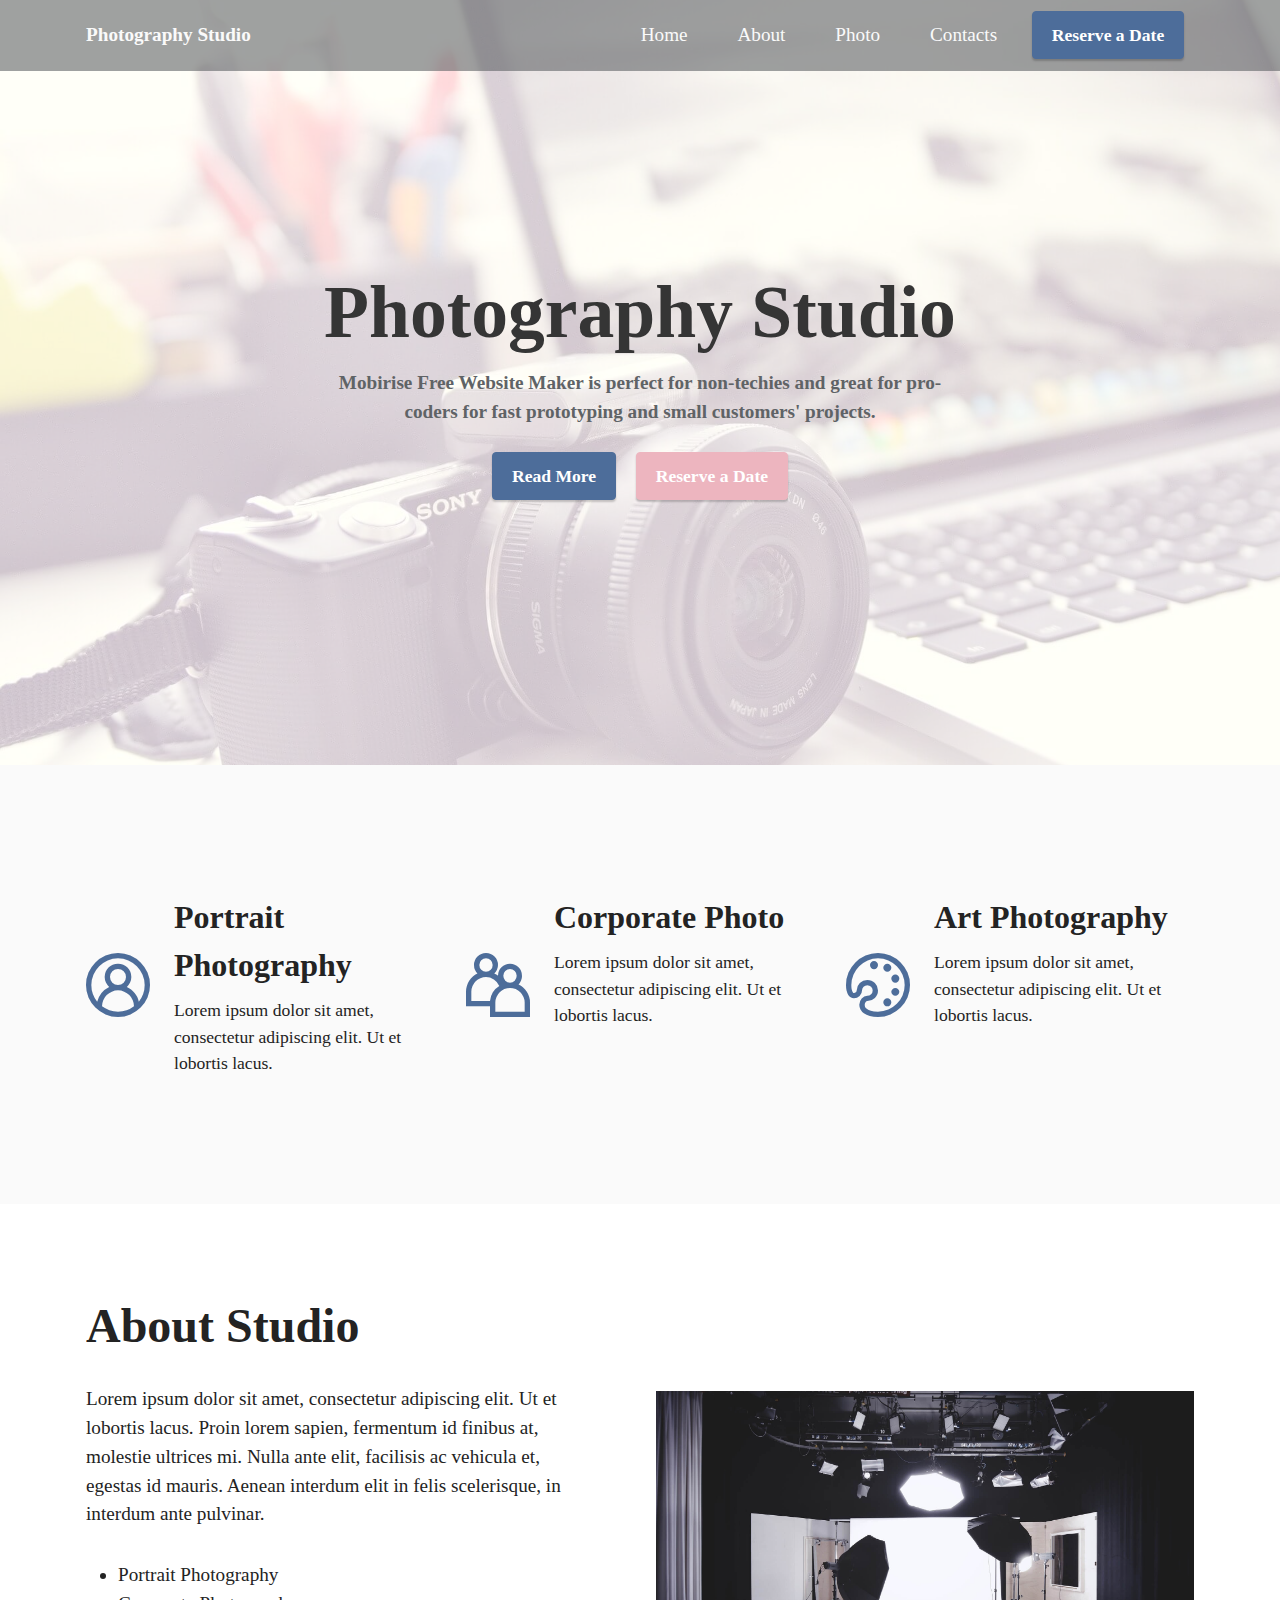
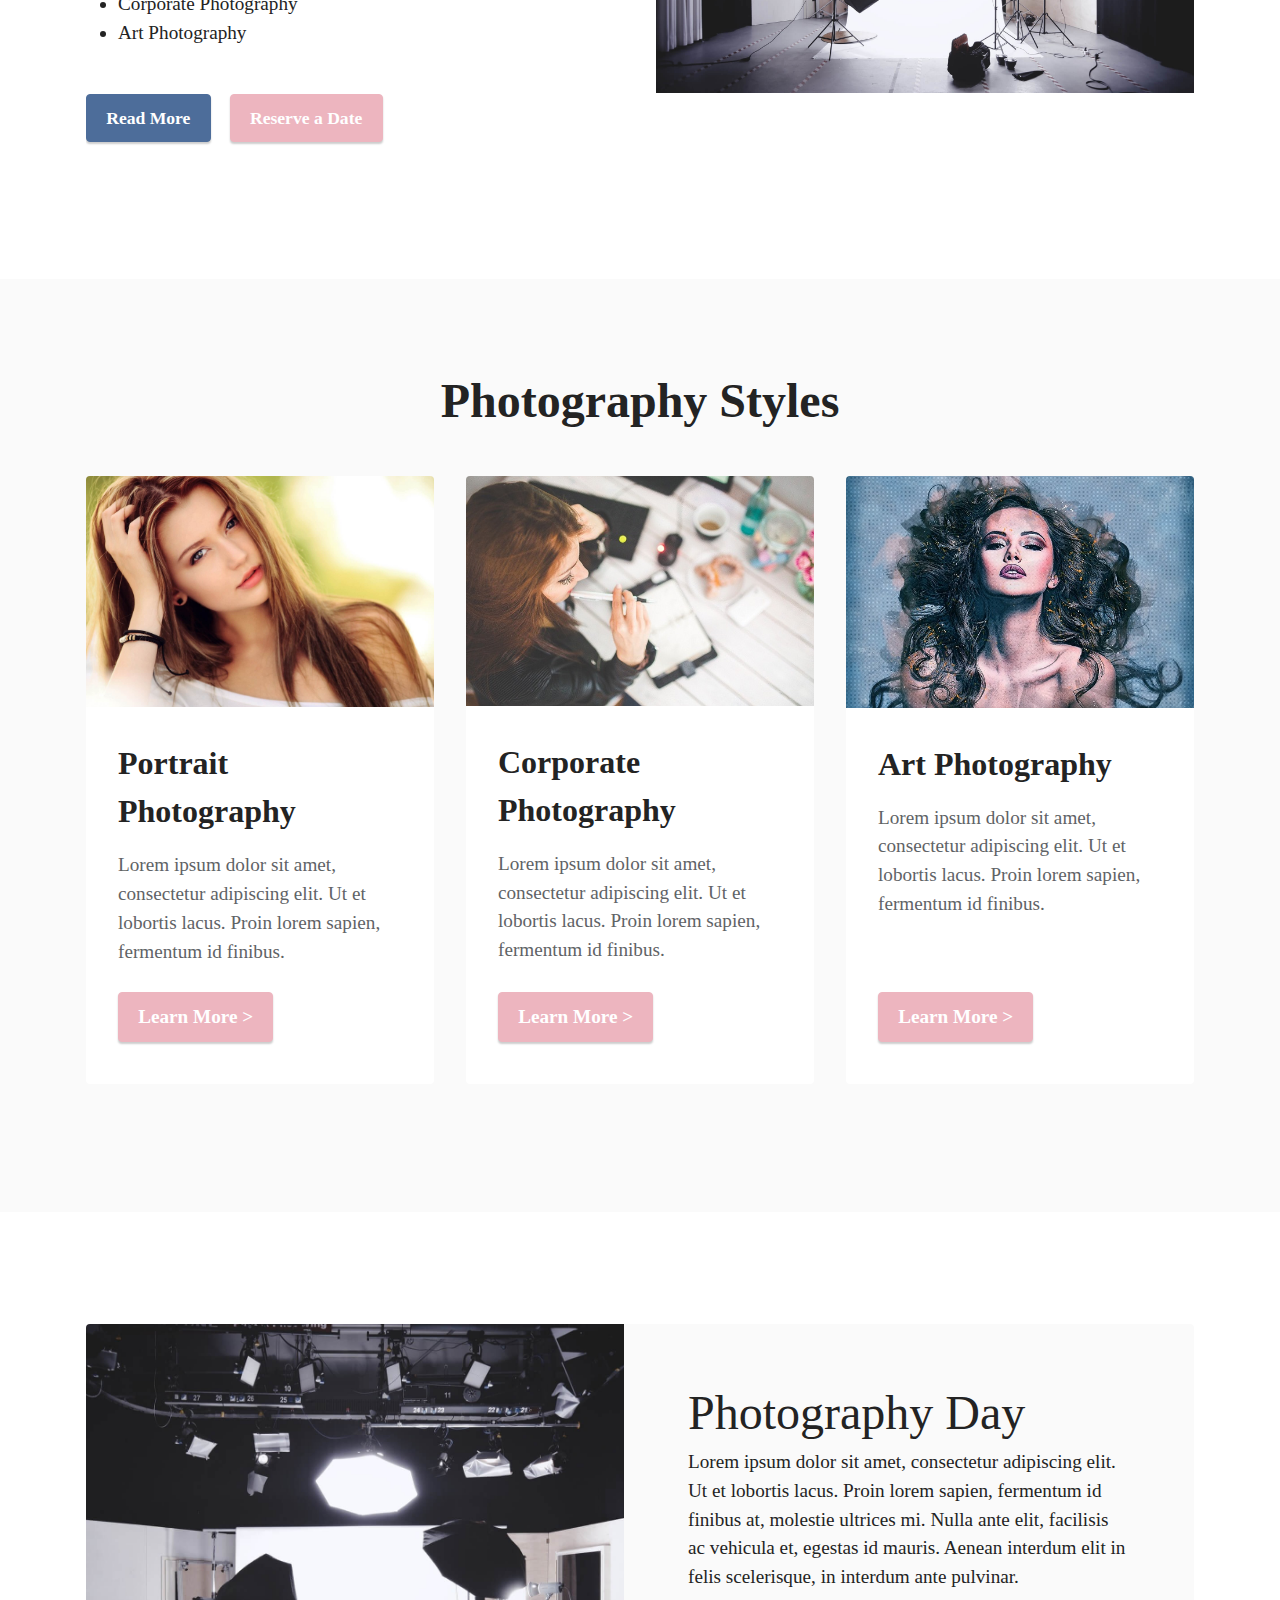
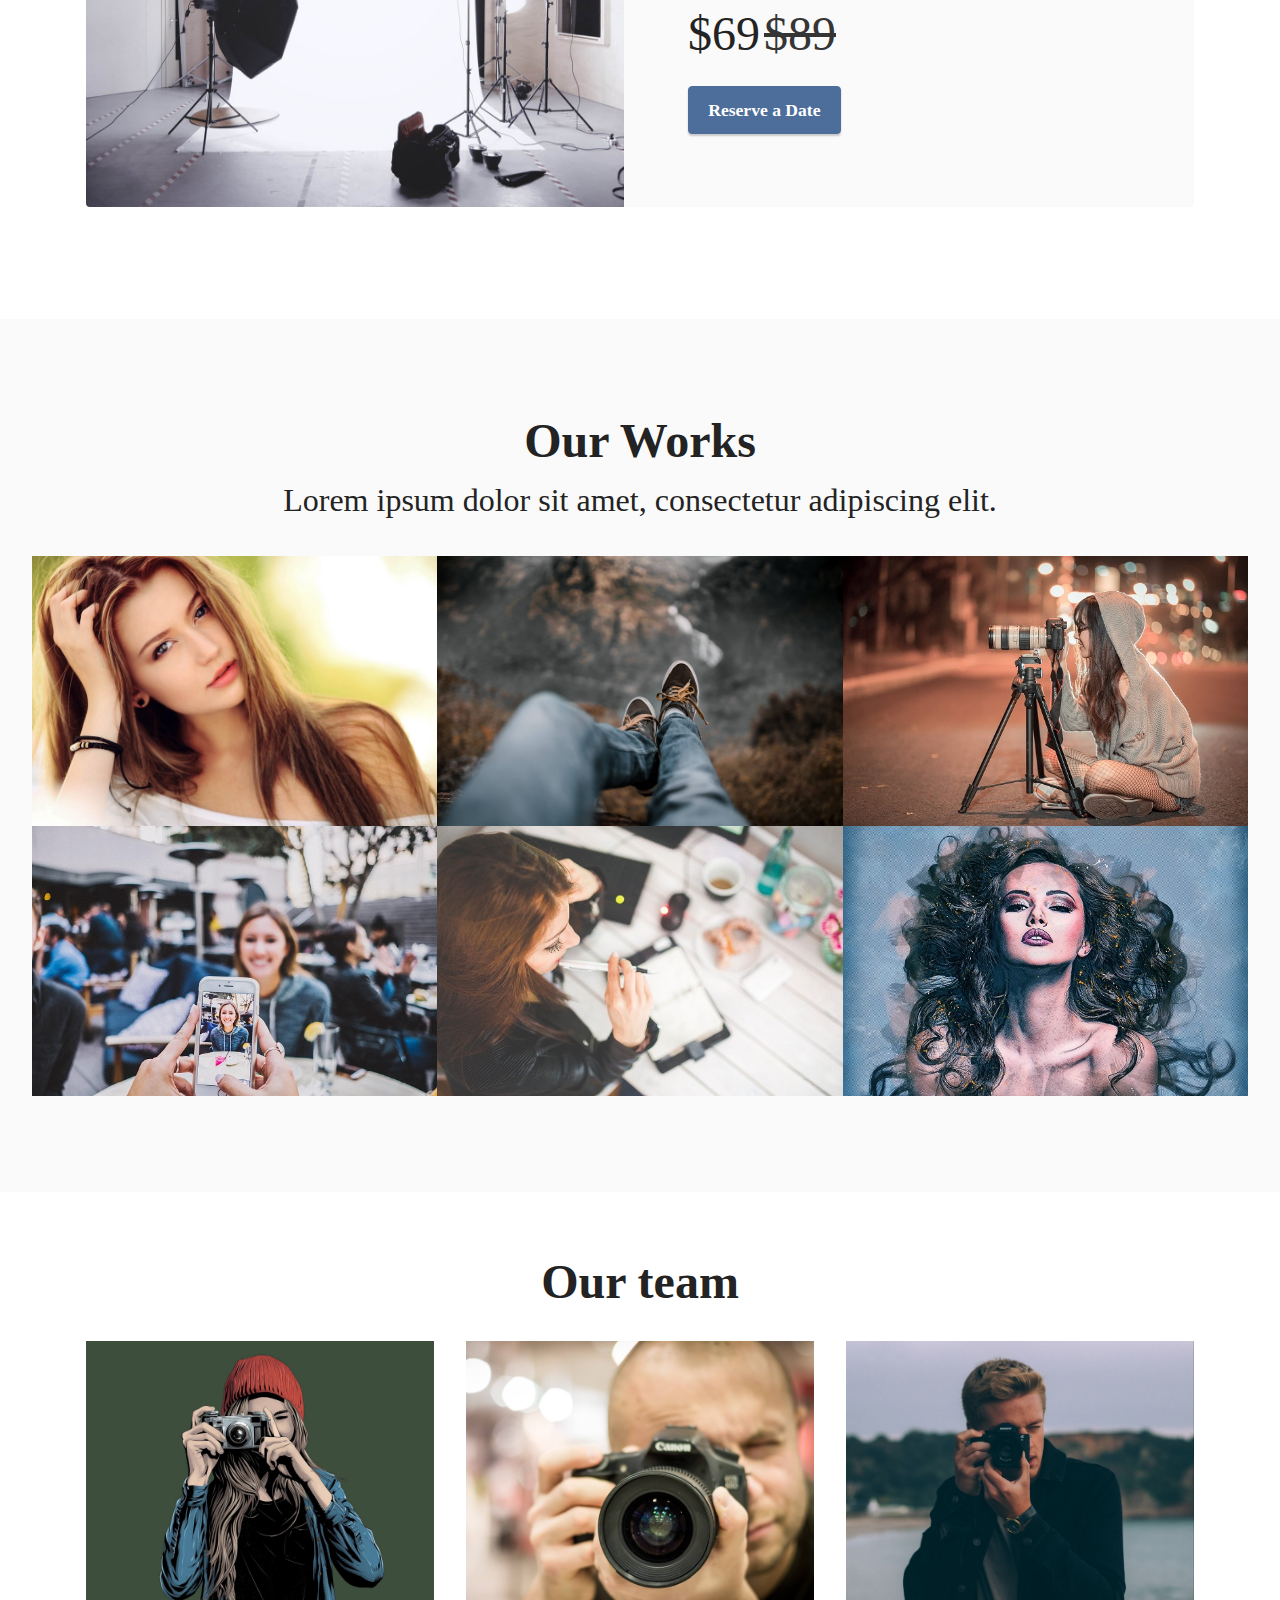
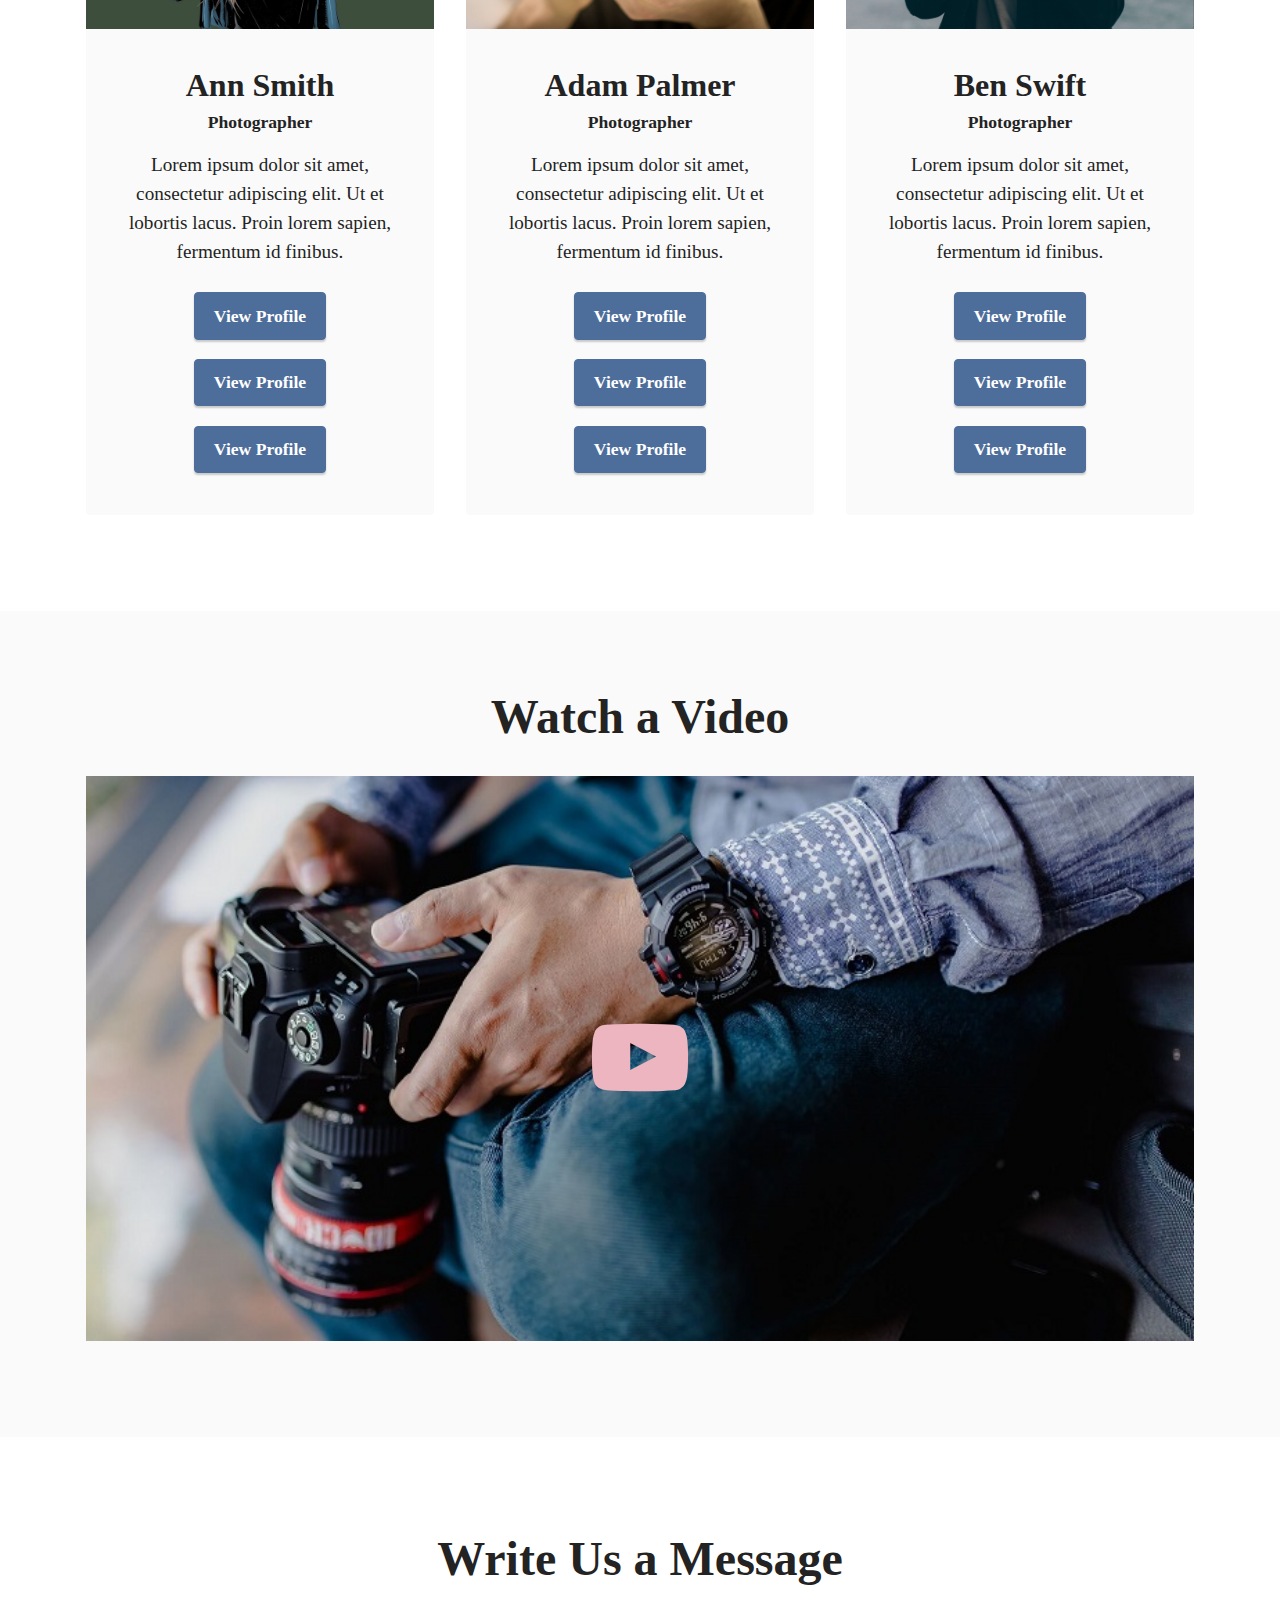
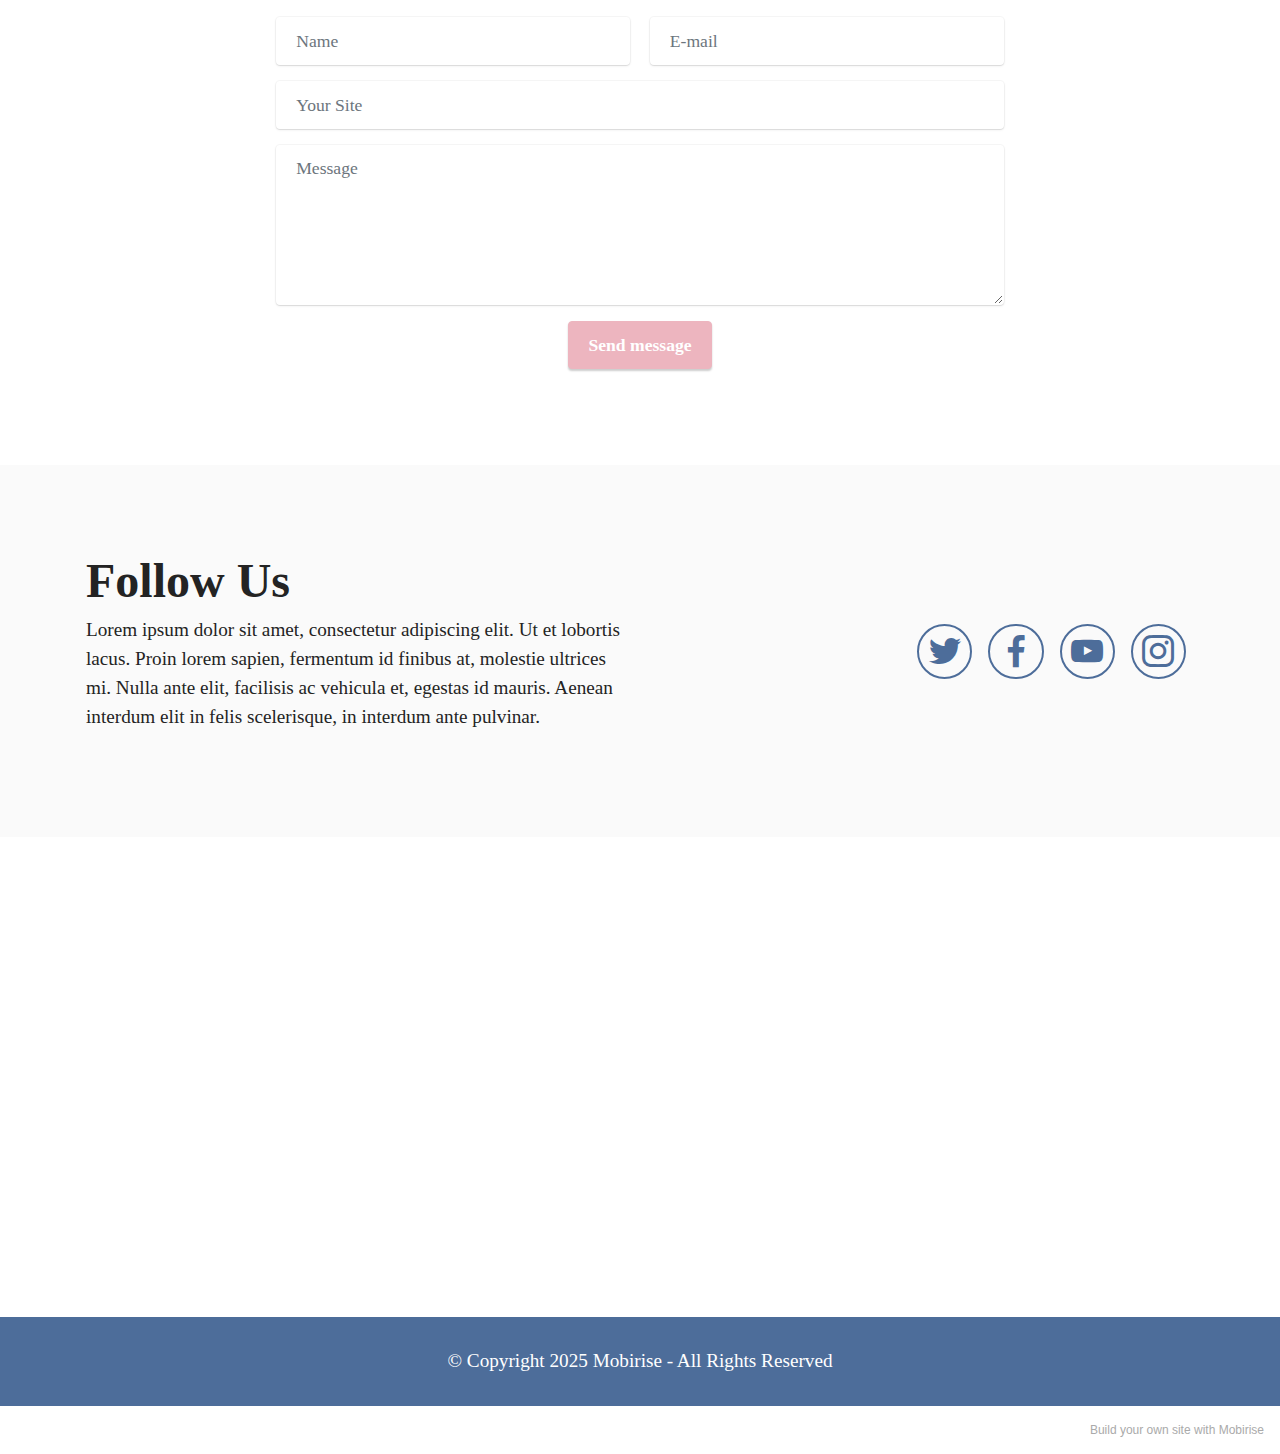
<file: index.html>
<!DOCTYPE html>
<html  >
<head>
  <!-- Site made with Mobirise Website Builder v5.5.0, https://mobirise.com -->
  <meta charset="UTF-8">
  <meta http-equiv="X-UA-Compatible" content="IE=edge">
  <meta name="generator" content="Mobirise v5.5.0, mobirise.com">
  <meta name="viewport" content="width=device-width, initial-scale=1, minimum-scale=1">
  <link rel="shortcut icon" href="assets/images/logo.png" type="image/x-icon">
  <meta name="description" content="">
  
  
  <title>Home</title>
  <link rel="stylesheet" href="assets/web/assets/mobirise-icons2/mobirise2.css">
  <link rel="stylesheet" href="assets/bootstrap/css/bootstrap.min.css">
  <link rel="stylesheet" href="assets/bootstrap/css/bootstrap-grid.min.css">
  <link rel="stylesheet" href="assets/bootstrap/css/bootstrap-reboot.min.css">
  <link rel="stylesheet" href="assets/dropdown/css/style.css">
  <link rel="stylesheet" href="assets/socicon/css/styles.css">
  <link rel="stylesheet" href="assets/theme/css/style.css">
  <link rel="preload" as="style" href="assets/mobirise/css/mbr-additional.css"><link rel="stylesheet" href="assets/mobirise/css/mbr-additional.css" type="text/css">
  
  
  
  
</head>
<body>
  
  <section data-bs-version="5.1" class="menu menu1 cid-sFGMsvHDIa" once="menu" id="menu1-1">
    

    <nav class="navbar navbar-dropdown navbar-expand-lg">
        <div class="container">
            <div class="navbar-brand">
                
                <span class="navbar-caption-wrap"><a class="navbar-caption text-white display-7" href="https://mobiri.se">Photography Studio</a></span>
            </div>
            <button class="navbar-toggler" type="button" data-toggle="collapse" data-bs-toggle="collapse" data-target="#navbarSupportedContent" data-bs-target="#navbarSupportedContent" aria-controls="navbarNavAltMarkup" aria-expanded="false" aria-label="Toggle navigation">
                <div class="hamburger">
                    <span></span>
                    <span></span>
                    <span></span>
                    <span></span>
                </div>
            </button>
            <div class="collapse navbar-collapse" id="navbarSupportedContent">
                <ul class="navbar-nav nav-dropdown" data-app-modern-menu="true"><li class="nav-item"><a class="nav-link link text-white text-primary display-7" href="#top">Home</a></li><li class="nav-item"><a class="nav-link link text-white text-primary display-7" href="index.html#features12-6">About</a></li>
                    <li class="nav-item"><a class="nav-link link text-white text-primary display-7" href="index.html#features3-4">Photo</a></li>
                    <li class="nav-item"><a class="nav-link link text-white text-primary display-7" href="index.html#form5-d">Contacts</a>
                    </li></ul>
                
                <div class="navbar-buttons mbr-section-btn"><a class="btn btn-primary display-4" href="https://mobiri.se">Reserve a Date</a></div>
            </div>
        </div>
    </nav>
</section>

<section data-bs-version="5.1" class="header1 cid-sFGMfPD7iT" id="header1-0">

    

    <div class="mbr-overlay" style="opacity: 0.7; background-color: rgb(255, 255, 255);"></div>

    <div class="container">
        <div class="row justify-content-center">
            <div class="col-12 col-lg-7">
                <h1 class="mbr-section-title mbr-fonts-style mb-3 display-1"><strong>Photography Studio</strong></h1>
                
                <p class="mbr-text mbr-fonts-style display-7"><strong>
                    Mobirise Free Website Maker is perfect for non-techies and great for pro-coders for fast prototyping and small customers' projects.</strong></p>
                <div class="mbr-section-btn mt-3"><a class="btn btn-primary display-4" href="index.html#features12-6">Read More</a> <a class="btn btn-secondary display-4" href="https://mobiri.se">Reserve a Date</a></div>
            </div>
        </div>
    </div>
</section>

<section data-bs-version="5.1" class="features14 cid-sFGNHRkFsi" id="features15-5">

    
    
    <div class="container">
        <div class="row justify-content-center">
            <div class="card col-12 col-md-6 col-lg-4">
                <div class="card-wrapper">
                    <span class="mbr-iconfont m-auto mobi-mbri-user-2 mobi-mbri"></span>
                    <div class="card-box">
                        <h4 class="card-title mbr-fonts-style mb-2 display-5"><strong>Portrait Photography</strong></h4>
                        <h5 class="card-text mbr-fonts-style display-4">Lorem ipsum dolor sit amet, consectetur adipiscing elit. Ut et lobortis lacus.</h5>
                    </div>
                </div>
            </div>
            <div class="card col-12 col-md-6 col-lg-4">
                <div class="card-wrapper">
                    <span class="mbr-iconfont m-auto mobi-mbri-users mobi-mbri"></span>
                    <div class="card-box">
                        <h4 class="card-title mbr-fonts-style mb-2 display-5"><strong>Corporate Photo</strong></h4>
                        <h5 class="card-text mbr-fonts-style display-4">Lorem ipsum dolor sit amet, consectetur adipiscing elit. Ut et lobortis lacus.</h5>
                    </div>
                </div>
            </div>
            <div class="card col-12 col-md-6 col-lg-4">
                <div class="card-wrapper">
                    <span class="mbr-iconfont m-auto mobi-mbri-change-style mobi-mbri"></span>
                    <div class="card-box">
                        <h4 class="card-title mbr-fonts-style mb-2 display-5"><strong>Art Photography</strong></h4>
                        <h5 class="card-text mbr-fonts-style display-4">Lorem ipsum dolor sit amet, consectetur adipiscing elit. Ut et lobortis lacus.</h5>
                    </div>

                </div>
            </div>
            
        </div>
    </div>
</section>

<section data-bs-version="5.1" class="features11 cid-sFGOTvnvck" id="features12-6">

    
    
    <div class="container">
        <div class="row align-items-center">
            <div class="col-12 col-lg">
                <div class="card-wrapper">
                    <div class="card-box">
                        <h4 class="card-title mbr-fonts-style mb-4 display-2">
                            <strong>About Studio</strong></h4>
                        <p class="mbr-text mbr-fonts-style mb-4 display-7">
                            Lorem ipsum dolor sit amet, consectetur adipiscing elit. Ut et lobortis lacus. Proin lorem sapien, fermentum id finibus at, molestie ultrices mi. Nulla ante elit, facilisis ac vehicula et, egestas id mauris. Aenean interdum elit in felis scelerisque, in interdum ante pulvinar.<br></p>
                        <div class="mbr-text mbr-fonts-style counter-container display-7">
                            <ul>
                                <li>Portrait Photography</li><li>Corporate Photography</li><li>Art Photography</li>
                            </ul>
                        </div>
                        <div class="mbr-section-btn mb-4"><a class="btn btn-primary display-4" href="https://mobiri.se">Read More</a> <a class="btn btn-secondary display-4" href="https://mobiri.se">Reserve a Date</a></div>
                    </div>
                </div>
            </div>
            <div class="col-12 col-lg-6 md-pb">
                <div class="image-wrapper">
                    <img src="assets/images/mbr-2.jpg" alt="Mobirise">
                </div>
            </div>
        </div>
    </div>
</section>

<section data-bs-version="5.1" class="features3 cid-sFGNGNNW5A" id="features3-4">
    
    
    <div class="container">
        <div class="mbr-section-head">
            <h4 class="mbr-section-title mbr-fonts-style align-center mb-5 display-2"><strong>Photography Styles</strong></h4>
            
        </div>
        <div class="row mt-4">
            <div class="item features-image сol-12 col-md-6 col-lg-4">
                <div class="item-wrapper">
                    <div class="item-img">
                        <img src="assets/images/mbr-6.jpeg" alt="">
                    </div>
                    <div class="item-content">
                        <h5 class="item-title mbr-fonts-style display-5"><strong>Portrait Photography</strong></h5>
                        
                        <p class="mbr-text mbr-fonts-style mt-3 display-7">Lorem ipsum dolor sit amet, consectetur adipiscing elit. Ut et lobortis lacus. Proin lorem sapien, fermentum id finibus.</p>
                    </div>
                    <div class="mbr-section-btn item-footer mt-2"><a href="" class="btn item-btn btn-secondary display-7" target="_blank">Learn More
                            &gt;</a></div>
                </div>
            </div>
            <div class="item features-image сol-12 col-md-6 col-lg-4">
                <div class="item-wrapper">
                    <div class="item-img">
                        <img src="assets/images/mbr-4.jpeg" alt="">
                    </div>
                    <div class="item-content">
                        <h5 class="item-title mbr-fonts-style display-5"><div><strong>Corporate Photography</strong></div></h5>
                        
                        <p class="mbr-text mbr-fonts-style mt-3 display-7">Lorem ipsum dolor sit amet, consectetur adipiscing elit. Ut et lobortis lacus. Proin lorem sapien, fermentum id finibus.</p>
                    </div>
                    <div class="mbr-section-btn item-footer mt-2"><a href="" class="btn item-btn btn-secondary display-7" target="_blank">Learn More
                            &gt;</a></div>
                </div>
            </div>
            <div class="item features-image сol-12 col-md-6 col-lg-4">
                <div class="item-wrapper">
                    <div class="item-img">
                        <img src="assets/images/mbr-11.jpeg" alt="">
                    </div>
                    <div class="item-content">
                        <h5 class="item-title mbr-fonts-style display-5"><div><strong>Art Photography</strong></div></h5>
                        
                        <p class="mbr-text mbr-fonts-style mt-3 display-7">Lorem ipsum dolor sit amet, consectetur adipiscing elit. Ut et lobortis lacus. Proin lorem sapien, fermentum id finibus.<br></p>
                    </div>
                    <div class="mbr-section-btn item-footer mt-2"><a href="" class="btn item-btn btn-secondary display-7" target="_blank">Learn More
                            &gt;</a></div>
                </div>
            </div>
        </div>
    </div>
</section>

<section data-bs-version="5.1" class="features6 cid-sFGS12H2E8" id="features7-7">
    <!---->
    

    
    <div class="container">
        <div class="card-wrapper">
            <div class="row align-items-center">
                <div class="col-12 col-lg-6">
                    <div class="image-wrapper">
                        <img src="assets/images/mbr-3.jpeg" alt="Mobirise">
                    </div>
                </div>
                <div class="col-12 col-lg">
                    <div class="text-box">
                        <h5 class="mbr-title mbr-fonts-style display-2">Photography Day</h5>
                        <p class="mbr-text mbr-fonts-style display-7">Lorem ipsum dolor sit amet, consectetur adipiscing elit. Ut et lobortis lacus. Proin lorem sapien, fermentum id finibus at, molestie ultrices mi. Nulla ante elit, facilisis ac vehicula et, egestas id mauris. Aenean interdum elit in felis scelerisque, in interdum ante pulvinar.</p>
                        <div class="cost">
                            <span class="currentcost mbr-fonts-style pr-2 display-2">$69</span>
                            <span class="oldcost mbr-fonts-style display-2">$89</span>
                        </div>
                        <div class="mbr-section-btn pt-3"><a href="https://mobiri.se" class="btn btn-primary display-4">Reserve a Date</a></div>
                    </div>
                </div>
            </div>
        </div>
    </div>
</section>

<section data-bs-version="5.1" class="gallery4 mbr-gallery cid-sFGSX04rSl" id="gallery4-b">
    

    

    <div class="container-fluid">
        <div class="mbr-section-head">
            <h3 class="mbr-section-title mbr-fonts-style align-center m-0 display-2"><strong>Our Works</strong></h3>
            <h4 class="mbr-section-subtitle mbr-fonts-style align-center mb-0 mt-2 display-5">Lorem ipsum dolor sit amet, consectetur adipiscing elit.</h4>
        </div>
        <div class="row mbr-gallery mt-4">
            <div class="col-12 col-md-6 col-lg-4 item gallery-image">
                <div class="item-wrapper" data-toggle="modal" data-bs-toggle="modal" data-target="#sQsdgxOK1T-modal" data-bs-target="#sQsdgxOK1T-modal">
                    <img class="w-100" src="assets/images/mbr-6.jpeg" alt="" data-slide-to="0" data-bs-slide-to="0" data-target="#lb-sQsdgxOK1T" data-bs-target="#lb-sQsdgxOK1T">
                    <div class="icon-wrapper">
                        <span class="mobi-mbri mobi-mbri-search mbr-iconfont mbr-iconfont-btn"></span>
                    </div>
                </div>
                
            </div>
            <div class="col-12 col-md-6 col-lg-4 item gallery-image">
                <div class="item-wrapper" data-toggle="modal" data-bs-toggle="modal" data-target="#sQsdgxOK1T-modal" data-bs-target="#sQsdgxOK1T-modal">
                    <img class="w-100" src="assets/images/mbr-5.jpg" alt="" data-slide-to="1" data-bs-slide-to="1" data-target="#lb-sQsdgxOK1T" data-bs-target="#lb-sQsdgxOK1T">
                    <div class="icon-wrapper">
                        <span class="mobi-mbri mobi-mbri-search mbr-iconfont mbr-iconfont-btn"></span>
                    </div>
                </div>
                
            </div>
            <div class="col-12 col-md-6 col-lg-4 item gallery-image">
                <div class="item-wrapper" data-toggle="modal" data-bs-toggle="modal" data-target="#sQsdgxOK1T-modal" data-bs-target="#sQsdgxOK1T-modal">
                    <img class="w-100" src="assets/images/mbr-7.jpg" alt="" data-slide-to="2" data-bs-slide-to="2" data-target="#lb-sQsdgxOK1T" data-bs-target="#lb-sQsdgxOK1T">
                    <div class="icon-wrapper">
                        <span class="mobi-mbri mobi-mbri-search mbr-iconfont mbr-iconfont-btn"></span>
                    </div>
                </div>
                
            </div>
            <div class="col-12 col-md-6 col-lg-4 item gallery-image">
                <div class="item-wrapper" data-toggle="modal" data-bs-toggle="modal" data-target="#sQsdgxOK1T-modal" data-bs-target="#sQsdgxOK1T-modal">
                    <img class="w-100" src="assets/images/mbr-8.jpg" alt="" data-slide-to="3" data-bs-slide-to="3" data-target="#lb-sQsdgxOK1T" data-bs-target="#lb-sQsdgxOK1T">
                    <div class="icon-wrapper">
                        <span class="mobi-mbri mobi-mbri-search mbr-iconfont mbr-iconfont-btn"></span>
                    </div>
                </div>
                
            </div><div class="col-12 col-md-6 col-lg-4 item gallery-image">
                <div class="item-wrapper" data-toggle="modal" data-bs-toggle="modal" data-target="#sQsdgxOK1T-modal" data-bs-target="#sQsdgxOK1T-modal">
                    <img class="w-100" src="assets/images/mbr-4.jpg" alt="" data-slide-to="4" data-bs-slide-to="4" data-target="#lb-sQsdgxOK1T" data-bs-target="#lb-sQsdgxOK1T">
                    <div class="icon-wrapper">
                        <span class="mobi-mbri mobi-mbri-search mbr-iconfont mbr-iconfont-btn"></span>
                    </div>
                </div>
                
            </div><div class="col-12 col-md-6 col-lg-4 item gallery-image">
                <div class="item-wrapper" data-toggle="modal" data-bs-toggle="modal" data-target="#sQsdgxOK1T-modal" data-bs-target="#sQsdgxOK1T-modal">
                    <img class="w-100" src="assets/images/mbr-11.jpeg" alt="" data-slide-to="5" data-bs-slide-to="5" data-target="#lb-sQsdgxOK1T" data-bs-target="#lb-sQsdgxOK1T">
                    <div class="icon-wrapper">
                        <span class="mobi-mbri mobi-mbri-search mbr-iconfont mbr-iconfont-btn"></span>
                    </div>
                </div>
                
            </div>
        </div>

        <div class="modal mbr-slider" tabindex="-1" role="dialog" aria-hidden="true" id="sQsdgxOK1T-modal">
            <div class="modal-dialog" role="document">
                <div class="modal-content">
                    <div class="modal-body">
                        <div class="carousel slide" id="lb-sQsdgxOK1T" data-interval="5000" data-bs-interval="5000">
                            <div class="carousel-inner">
                                <div class="carousel-item active">
                                    <img class="d-block w-100" src="assets/images/mbr-6.jpeg" alt="">
                                </div>
                                <div class="carousel-item">
                                    <img class="d-block w-100" src="assets/images/mbr-5.jpg" alt="">
                                </div>
                                <div class="carousel-item">
                                    <img class="d-block w-100" src="assets/images/mbr-7.jpg" alt="">
                                </div>
                                <div class="carousel-item">
                                    <img class="d-block w-100" src="assets/images/mbr-8.jpg" alt="">
                                </div><div class="carousel-item">
                                    <img class="d-block w-100" src="assets/images/mbr-4.jpg" alt="">
                                </div><div class="carousel-item">
                                    <img class="d-block w-100" src="assets/images/mbr-11.jpeg" alt="">
                                </div>
                            </div>
                            <ol class="carousel-indicators">
                                <li data-slide-to="0" data-bs-slide-to="0" class="active" data-target="#lb-sQsdgxOK1T" data-bs-target="#lb-sQsdgxOK1T"></li>
                                <li data-slide-to="1" data-bs-slide-to="1" data-target="#lb-sQsdgxOK1T" data-bs-target="#lb-sQsdgxOK1T"></li>
                                <li data-slide-to="2" data-bs-slide-to="2" data-target="#lb-sQsdgxOK1T" data-bs-target="#lb-sQsdgxOK1T"></li>
                                <li data-slide-to="3" data-bs-slide-to="3" data-target="#lb-sQsdgxOK1T" data-bs-target="#lb-sQsdgxOK1T"></li><li data-slide-to="4" data-bs-slide-to="4" data-target="#lb-sQsdgxOK1T" data-bs-target="#lb-sQsdgxOK1T"></li><li data-slide-to="5" data-bs-slide-to="5" data-target="#lb-sQsdgxOK1T" data-bs-target="#lb-sQsdgxOK1T"></li>
                            </ol>
                            <a role="button" href="" class="close" data-dismiss="modal" data-bs-dismiss="modal" aria-label="Close">
                            </a>
                            <a class="carousel-control-prev carousel-control" role="button" data-slide="prev" data-bs-slide="prev" href="#lb-sQsdgxOK1T">
                                <span class="mobi-mbri mobi-mbri-arrow-prev" aria-hidden="true"></span>
                                <span class="sr-only visually-hidden">Previous</span>
                            </a>
                            <a class="carousel-control-next carousel-control" role="button" data-slide="next" data-bs-slide="next" href="#lb-sQsdgxOK1T">
                                <span class="mobi-mbri mobi-mbri-arrow-next" aria-hidden="true"></span>
                                <span class="sr-only visually-hidden">Next</span>
                            </a>
                        </div>
                    </div>
                </div>
            </div>
        </div>
    </div>
</section>

<section data-bs-version="5.1" class="team1 cid-sFGSUpvomC" id="team1-a">
    

    
    <div class="container">
        <div class="row justify-content-center">
            <div class="col-12">
                <h3 class="mbr-section-title mbr-fonts-style align-center mb-4 display-2">
                    <strong>Our team</strong>
                </h3>
                
            </div>
            <div class="col-sm-6 col-lg-4">
                <div class="card-wrap">
                    <div class="image-wrap">
                        <img src="assets/images/mbr-15.jpeg" alt="">
                    </div>
                    <div class="content-wrap">
                        <h5 class="mbr-section-title card-title mbr-fonts-style align-center m-0 display-5">
                            <strong>Ann Smith</strong>
                        </h5>
                        <h6 class="mbr-role mbr-fonts-style align-center mb-3 display-4">
                            <strong>Photographer</strong></h6>
                        <p class="card-text mbr-fonts-style align-center display-7">
                            Lorem ipsum dolor sit amet, consectetur adipiscing elit. Ut et lobortis lacus. Proin lorem sapien, fermentum id finibus.</p>
                        
                        <div class="mbr-section-btn card-btn align-center"><a class="btn btn-primary display-4" href="https://mobiri.se">View
                                Profile</a> <a class="btn btn-primary display-4" href="https://mobiri.se">View
                                Profile</a> <a class="btn btn-primary display-4" href="https://mobiri.se">View
                                Profile</a></div>
                    </div>
                </div>
            </div>

            <div class="col-sm-6 col-lg-4">
                <div class="card-wrap">
                    <div class="image-wrap">
                        <img src="assets/images/mbr-16.jpeg" alt="">
                    </div>
                    <div class="content-wrap">
                        <h5 class="mbr-section-title card-title mbr-fonts-style align-center m-0 display-5">
                            <strong>Adam Palmer</strong>
                        </h5>
                        <h6 class="mbr-role mbr-fonts-style align-center mb-3 display-4">
                            <strong>Photographer</strong>
                        </h6>
                        <p class="card-text mbr-fonts-style align-center display-7">
                            Lorem ipsum dolor sit amet, consectetur adipiscing elit. Ut et lobortis lacus. Proin lorem sapien, fermentum id finibus.
                        </p>
                        
                        <div class="mbr-section-btn card-btn align-center"><a class="btn btn-primary display-4" href="https://mobiri.se">View
                                Profile</a> <a class="btn btn-primary display-4" href="https://mobiri.se">View
                                Profile</a> <a class="btn btn-primary display-4" href="https://mobiri.se">View
                                Profile</a></div>
                    </div>
                </div>
            </div>

            <div class="col-sm-6 col-lg-4">
                <div class="card-wrap">
                    <div class="image-wrap">
                        <img src="assets/images/mbr-20.jpeg" alt="">
                    </div>
                    <div class="content-wrap">
                        <h5 class="mbr-section-title card-title mbr-fonts-style align-center m-0 display-5">
                            <strong>Ben Swift</strong>
                        </h5>
                        <h6 class="mbr-role mbr-fonts-style align-center mb-3 display-4">
                            <strong>Photographer</strong>
                        </h6>
                        <p class="card-text mbr-fonts-style align-center display-7">
                            Lorem ipsum dolor sit amet, consectetur adipiscing elit. Ut et lobortis lacus. Proin lorem sapien, fermentum id finibus.
                        </p>
                        
                        <div class="mbr-section-btn card-btn align-center"><a class="btn btn-primary display-4" href="https://mobiri.se">View
                                Profile</a> <a class="btn btn-primary display-4" href="https://mobiri.se">View
                                Profile</a> <a class="btn btn-primary display-4" href="https://mobiri.se">View
                                Profile</a></div>
                    </div>
                </div>
            </div>

            
        </div>
    </div>
</section>

<section data-bs-version="5.1" class="video1 cid-sFGThwwRWM" id="video1-e">
    
    
    <div class="align-center container">
        <div class="mbr-section-head">
            <h4 class="mbr-section-title mbr-fonts-style mb-0 display-2">
                <strong>Watch a Video</strong></h4>
            
        </div>
        <div class="row justify-content-center mt-4">
            <div class="col-12 col-lg-12">
                <div class="box">
                    <div class="mbr-media show-modal align-center" data-modal=".modalWindow">
                        <img src="assets/images/mbr-12.jpeg" alt="Mobirise">
                        <div class="icon-wrap">
                            <a class="text-primary" href="#"><span class="mbr-iconfont socicon-youtube socicon" style="color: rgb(237, 181, 191); fill: rgb(237, 181, 191);"></span></a>
                        </div>
                    </div>
                </div>
            </div>
        </div>
    </div>
    <div>
        <div class="modalWindow" style="display: none;">
            <div class="modalWindow-container">
                <div class="modalWindow-video-container">
                    <div class="modalWindow-video">
                        <iframe width="100%" height="100%" frameborder="0" allowfullscreen="1" data-src="https://www.youtube.com/watch?v=VA8PzkQa8d8"></iframe>
                    </div>
                    <a class="close" role="button" data-dismiss="modal" data-bs-dismiss="modal">
                        <span aria-hidden="true" class="mbr-iconfont mobi-mbri-close mobi-mbri closeModal"></span>
                        <span class="sr-only visually-hidden">Close</span>
                    </a>
                </div>
            </div>
        </div>
    </div>
</section>

<section data-bs-version="5.1" class="form5 cid-sFGTcFRqw0" id="form5-d">
    
    
    <div class="container">
        <div class="mbr-section-head">
            <h3 class="mbr-section-title mbr-fonts-style align-center mb-0 display-2">
                <strong>Write Us a Message</strong></h3>
            
        </div>
        <div class="row justify-content-center mt-4">
            <div class="col-lg-8 mx-auto mbr-form" data-form-type="formoid">
                <form action="https://mobirise.eu/" method="POST" class="mbr-form form-with-styler" data-form-title="Form Name"><input type="hidden" name="email" data-form-email="true" value="oBTnwsRifJUq+F0GwlxtQQeEi0zFYpPjAldRPm1qbEzJTzH2e0rX1O5/yWtGuxCuuaL+AtOYsasyqaU8PR8MZVSvFJqjfHPvnJTOTA0Yf4t0S/MTedToGcNs1sGcJ0hi">
                    <div class="row">
                        <div hidden="hidden" data-form-alert="" class="alert alert-success col-12">Thanks for filling out
                            the form!</div>
                        <div hidden="hidden" data-form-alert-danger="" class="alert alert-danger col-12">Oops...! some
                            problem!</div>
                    </div>
                    <div class="dragArea row">
                        <div class="col-md col-sm-12 form-group mb-3" data-for="name">
                            <input type="text" name="name" placeholder="Name" data-form-field="name" class="form-control" value="" id="name-form5-d">
                        </div>
                        <div class="col-md col-sm-12 form-group mb-3" data-for="email">
                            <input type="email" name="email" placeholder="E-mail" data-form-field="email" class="form-control" value="" id="email-form5-d">
                        </div>
                        <div class="col-12 form-group mb-3" data-for="url">
                            <input type="url" name="url" placeholder="Your Site" data-form-field="url" class="form-control" value="" id="url-form5-d">
                        </div>
                        <div class="col-12 form-group mb-3" data-for="textarea">
                            <textarea name="textarea" placeholder="Message" data-form-field="textarea" class="form-control" id="textarea-form5-d"></textarea>
                        </div>
                        <div class="col-lg-12 col-md-12 col-sm-12 align-center mbr-section-btn"><button type="submit" class="btn btn-secondary display-4">Send message</button></div>
                    </div>
                </form>
            </div>
        </div>
    </div>
</section>

<section data-bs-version="5.1" class="contacts4 cid-sFGVxOqzIN" id="contacts4-f">

    

    

    <div class="container">
        <div class="row align-items-center justify-content-center">
            <div class="text-content col-12 col-md-6">
                <h2 class="mbr-section-title mbr-fonts-style display-2">
                    <strong>Follow Us</strong>
                </h2>
                <p class="mbr-text mbr-fonts-style display-7">Lorem ipsum dolor sit amet, consectetur adipiscing elit. Ut et lobortis lacus. Proin lorem sapien, fermentum id finibus at, molestie ultrices mi. Nulla ante elit, facilisis ac vehicula et, egestas id mauris. Aenean interdum elit in felis scelerisque, in interdum ante pulvinar.</p>
            </div>
            <div class="icons d-flex align-items-center col-12 col-md-6 justify-content-end mt-md-0 mt-2 flex-wrap">
                <a href="https://twitter.com/mobirise" target="_blank">
                    <span class="socicon-twitter socicon mbr-iconfont mbr-iconfont-social"></span>
                </a>
                <a href="https://www.facebook.com/pages/Mobirise/1616226671953247" target="_blank">
                    <span class="socicon-facebook socicon mbr-iconfont mbr-iconfont-social"></span>
                </a>
                <a href="https://www.youtube.com/c/mobirise" target="_blank">
                    <span class="socicon-youtube socicon mbr-iconfont mbr-iconfont-social"></span>
                </a>
                <a href="https://instagram.com/mobirise" target="_blank">
                    <span class="socicon-instagram socicon mbr-iconfont mbr-iconfont-social"></span>
                </a>
                
                
                
                
                
                
            </div>
        </div>
    </div>
    
</section>

<section data-bs-version="5.1" class="map2 cid-sFGSPUeMie" id="map2-9">
    
    
    <div>
        
        <div class="google-map"><iframe frameborder="0" style="border:0" src="https://www.google.com/maps/embed/v1/place?key=AIzaSyCt1265A4qvZy9HKUeA8J15AOC4SrCyZe4&amp;q=350 5th Ave, New York, NY 10118" allowfullscreen=""></iframe></div>
    </div>
</section>

<section data-bs-version="5.1" class="footer7 cid-sFGSOnwtIp" once="footers" id="footer7-8">

    

    

    <div class="container">
        <div class="media-container-row align-center mbr-white">
            <div class="col-12">
                <p class="mbr-text mb-0 mbr-fonts-style display-7">
                    © Copyright 2025 Mobirise - All Rights Reserved
                </p>
            </div>
        </div>
    </div>
</section><section style="background-color: #fff; font-family: -apple-system, BlinkMacSystemFont, 'Segoe UI', 'Roboto', 'Helvetica Neue', Arial, sans-serif; color:#aaa; font-size:12px; padding: 0; align-items: center; display: flex;"><a href="https://mobirise.site/e" style="flex: 1 1; height: 3rem; padding-left: 1rem;"></a><p style="flex: 0 0 auto; margin:0; padding-right:1rem;">Build your own <a href="https://mobirise.site/y" style="color:#aaa;">site</a> with Mobirise</p></section><script src="assets/bootstrap/js/bootstrap.bundle.min.js"></script>  <script src="assets/smoothscroll/smooth-scroll.js"></script>  <script src="assets/ytplayer/index.js"></script>  <script src="assets/dropdown/js/navbar-dropdown.js"></script>  <script src="assets/playervimeo/vimeo_player.js"></script>  <script src="assets/sociallikes/social-likes.js"></script>  <script src="assets/theme/js/script.js"></script>  <script src="assets/formoid/formoid.min.js"></script>  
  
  
</body>
</html>
</file>
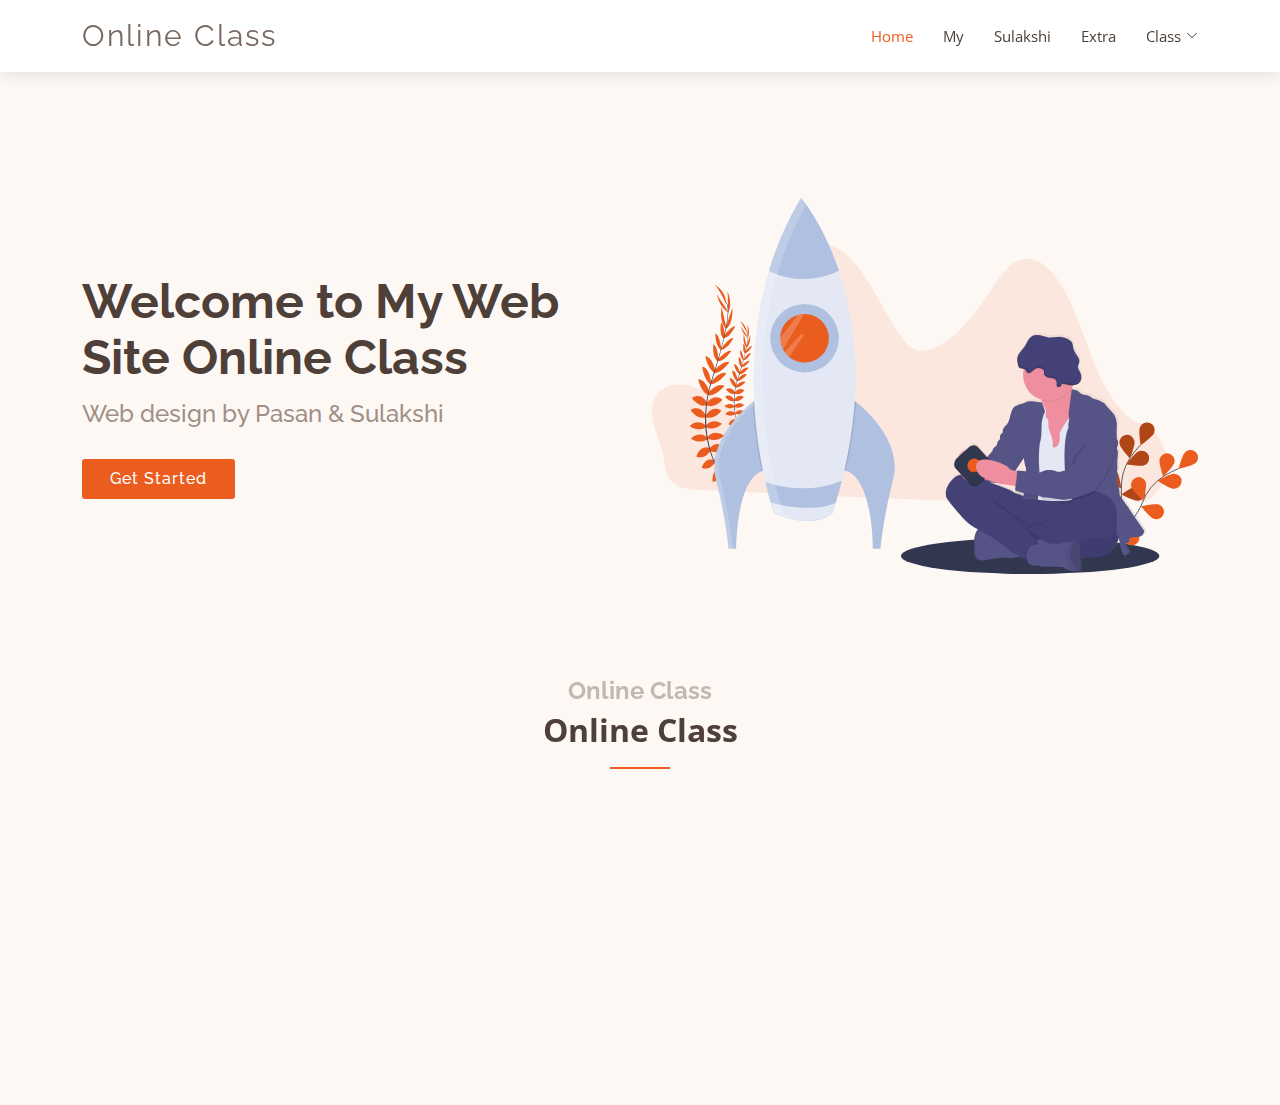
<file: new.html>
<!DOCTYPE html>
<html>
<head>
  <title>Class</title>
    <meta charset="utf-8">
  <meta content="width=device-width, initial-scale=1.0" name="viewport">

 
  <meta content="" name="description">
  <meta content="" name="keywords">

  <!-- Favicons -->
  <link href="assets/img/favicon.png" rel="icon">
  <link href="assets/img/apple-touch-icon.png" rel="apple-touch-icon">

  <!-- Google Fonts -->
  <link href="https://fonts.googleapis.com/css?family=Open+Sans:300,300i,400,400i,600,600i,700,700i|Raleway:300,300i,400,400i,600,600i,700,700i" rel="stylesheet">

  <!-- Vendor CSS Files -->
  <link href="assets/vendor/aos/aos.css" rel="stylesheet">
  <link href="assets/vendor/bootstrap/css/bootstrap.min.css" rel="stylesheet">
  <link href="assets/vendor/bootstrap-icons/bootstrap-icons.css" rel="stylesheet">
  <link href="assets/vendor/boxicons/css/boxicons.min.css" rel="stylesheet">
  <link href="assets/vendor/glightbox/css/glightbox.min.css" rel="stylesheet">
  <link href="assets/vendor/swiper/swiper-bundle.min.css" rel="stylesheet">

  <!-- Template Main CSS File -->
  <link href="assets/css/style.css" rel="stylesheet">
</head>
<body>
<div id="scrollToTop" class="scrollToTop mbr-arrow-up"><a style="text-align: center;"><i class="mbr-arrow-up-icon mbr-arrow-up-icon-cm cm-icon cm-icon-smallarrow-up"></i></a></div>
  <!-- ======= Header ======= -->
  <header id="header" class="fixed-top d-flex align-items-center">
    <div class="container d-flex align-items-center justify-content-between">

      <div class="logo">
        <h1 class="text-light"><a href="index.html"><span>Online Class
</span></a></h1>
        <!-- Uncomment below if you prefer to use an image logo -->
        <!-- <a href="index.html"><img src="assets/img/logo.png" alt="" class="img-fluid"></a>-->
      </div>

      <nav id="navbar" class="navbar">
        <ul>
          <li><a class="nav-link scrollto active" href="new.html">Home</a></li>
          <li><a class="nav-link scrollto" href="https://bnbdq8l7kzwqpknlpoen6w-on.drv.tw/www.intelligentbrain.com/online-new/My%20%20Class.html">My</a></li>
          <li><a class="nav-link scrollto" href="https://bnbdq8l7kzwqpknlpoen6w-on.drv.tw/www.intelligentbrain.com/online-new/Sulakshi.html">Sulakshi</a></li>
      
          <li><a class="nav-link scrollto" href="https://bnbdq8l7kzwqpknlpoen6w-on.drv.tw/www.intelligentbrain.com/online-new/extra.html">Extra</a></li>
          <li class="dropdown"><a href="#"><span>Class</span> <i class="bi bi-chevron-down"></i></a>
            <ul>
             <li><a href="#services">Class</a></li>
              
                <ul>

                  <li class="dropdown"><a href="#"><span>Deep Drop Down</span> <i class="bi bi-chevron-right"></i></a>
                 
                  
                  <li><a href="#">Deep Drop Down 3</a></li>
                  <li><a href="#">Deep Drop Down 4</a></li>
                  <li><a href="#">Deep Drop Down 5</a></li>

                </ul>
              </li>
              <li><a href="https://bnbdq8l7kzwqpknlpoen6w-on.drv.tw/www.intelligentbrain.com/online-new/Sulakshi.html">Suakshi</a></li>
              <li><a href="https://bnbdq8l7kzwqpknlpoen6w-on.drv.tw/www.intelligentbrain.com/online-new/My%20%20Class.html">My</a></li>
             
              <li><a href="https://bnbdq8l7kzwqpknlpoen6w-on.drv.tw/www.intelligentbrain.com/online-new/extra.html">Extra</a></li>
               <li><a href="new.html">Home</a></li>

            </ul>
          </li>
          
        </ul>
        <i class="bi bi-list mobile-nav-toggle"></i>
      </nav><!-- .navbar -->

    </div>
  </header><!-- End Header -->

<!-- ======= Hero Section ======= -->
  <section id="hero" class="d-flex align-items-center">

    <div class="container">
      <div class="row gy-4">
        <div class="col-lg-6 order-2 order-lg-1 d-flex flex-column justify-content-center">
          <h1>Welcome to My Web Site Online Class</h1>
          <h2>Web design by
Pasan & Sulakshi</h2>
          <div>
            <a href="https://bnbdq8l7kzwqpknlpoen6w-on.drv.tw/www.intelligentbrain.com/online-new/" class="btn-get-started scrollto">Get Started</a>
          </div>
        </div>
        <div class="col-lg-6 order-1 order-lg-2 hero-img">
          <img src="assets/img/hero-img.svg" class="img-fluid animated" alt="">
        </div>
      </div>
    </div>

  </section><!-- End Hero -->

  <!-- ======= Services Section ======= -->
    <section id="services" class="services section-bg">
      <div class="container" data-aos="fade-up">

        <div class="section-title">
          <h2>Online Class</h2>
          <p>Online Class</p>
        </div>

        <div class="row">
          <div class="col-md-6 col-lg-3 d-flex align-items-stretch" data-aos="zoom-in" data-aos-delay="100">
            <div class="icon-box">
              <div class="icon"><i class="bx bxl-dribbble"></i></div>
              <h4 class="title"><a href="https://bnbdq8l7kzwqpknlpoen6w-on.drv.tw/www.intelligentbrain.com/online-new/My%20%20Class.html"> My Class</a></h4>
              <p class="description">Click & Join Online Class</p>
            </div>
          </div>

          <div class="col-md-6 col-lg-3 d-flex align-items-stretch" data-aos="zoom-in" data-aos-delay="200">
            <div class="icon-box">
              <div class="icon"><i class="bx bx-file"></i></div>
              <h4 class="title"><a href="https://bnbdq8l7kzwqpknlpoen6w-on.drv.tw/www.intelligentbrain.com/online-new/Sulakshi.html">Sulaksh Class</a></h4>
              <p class="description">Click & Join Online Class</p>
            </div>
          </div>

          <div class="col-md-6 col-lg-3 d-flex align-items-stretch" data-aos="zoom-in" data-aos-delay="300">
            <div class="icon-box">
              <div class="icon"><i class="bx bx-tachometer"></i></div>
              <h4 class="title"><a href="https://bnbdq8l7kzwqpknlpoen6w-on.drv.tw/www.intelligentbrain.com/online-new/extra.html">Extra Class</a></h4>
              <p class="description">Click & Join Online Class</p>
            </div>
          </div>

          <div class="col-md-6 col-lg-3 d-flex align-items-stretch" data-aos="zoom-in" data-aos-delay="400">
            <div class="icon-box">
              <div class="icon"><i class="bx bx-world"></i></div>
              <h4 class="title"><a href="">Nemo Enim</a></h4>
              <p class="description">Click & Join Online Class</p>
            </div>
          </div>

        </div>

      </div>
    </section><!-- End Services Section -->

   


  <a href="#" class="back-to-top d-flex align-items-center justify-content-center"><i class="bi bi-arrow-up-short"></i></a>



<!-- Vendor JS Files -->
  <script src="assets/vendor/aos/aos.js"></script>
  <script src="assets/vendor/bootstrap/js/bootstrap.bundle.min.js"></script>
  <script src="assets/vendor/glightbox/js/glightbox.min.js"></script>
  <script src="assets/vendor/isotope-layout/isotope.pkgd.min.js"></script>
  <script src="assets/vendor/php-email-form/validate.js"></script>
  <script src="assets/vendor/swiper/swiper-bundle.min.js"></script>

  <!-- Template Main JS File -->
  <script src="assets/js/main.js"></script>
</body>
</html>
</file>
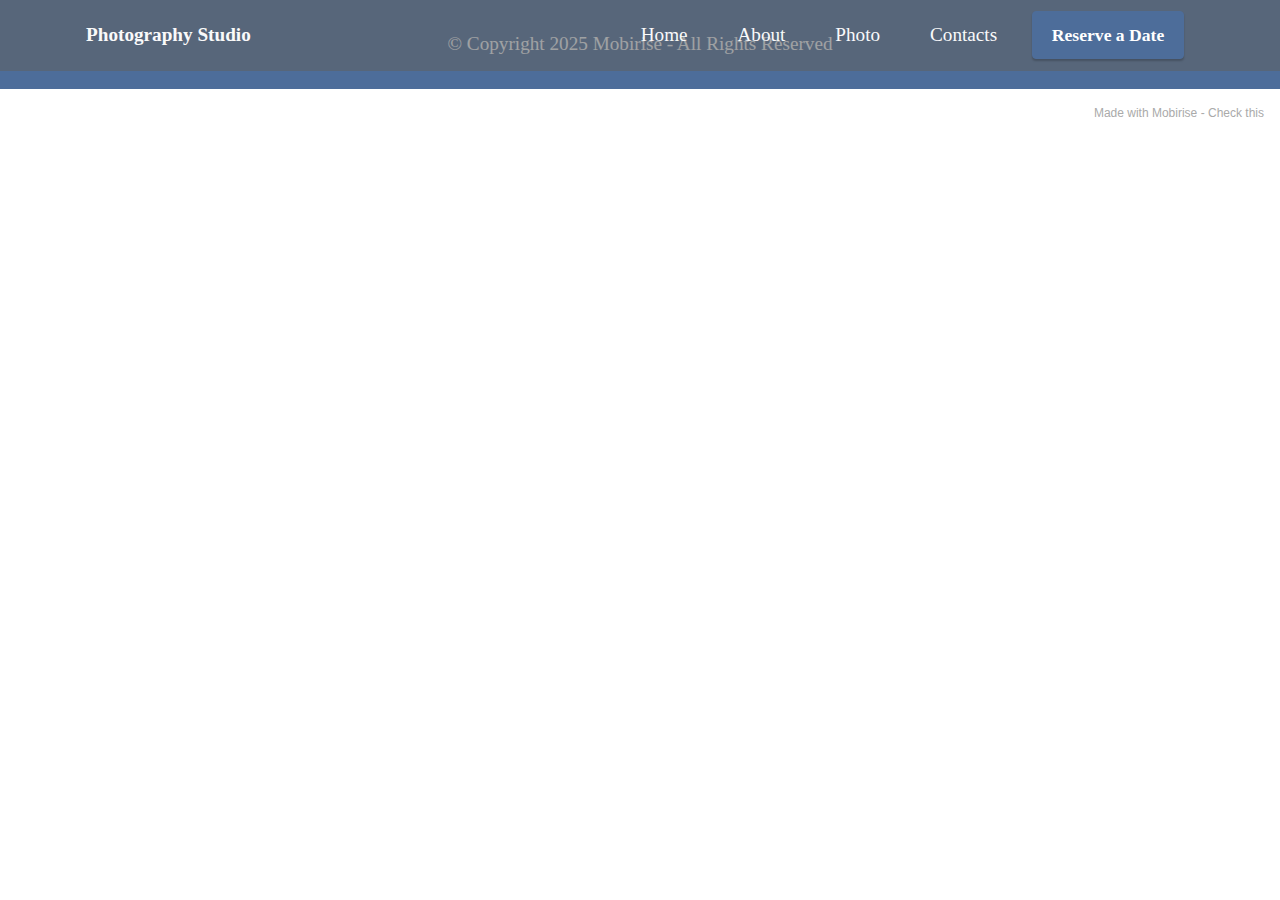
<file: page1.html>
<!DOCTYPE html>
<html  >
<head>
  <!-- Site made with Mobirise Website Builder v5.5.0, https://mobirise.com -->
  <meta charset="UTF-8">
  <meta http-equiv="X-UA-Compatible" content="IE=edge">
  <meta name="generator" content="Mobirise v5.5.0, mobirise.com">
  <meta name="viewport" content="width=device-width, initial-scale=1, minimum-scale=1">
  <link rel="shortcut icon" href="assets/images/logo.png" type="image/x-icon">
  <meta name="description" content="">
  
  
  <title>Page 1</title>
  <link rel="stylesheet" href="assets/bootstrap/css/bootstrap.min.css">
  <link rel="stylesheet" href="assets/bootstrap/css/bootstrap-grid.min.css">
  <link rel="stylesheet" href="assets/bootstrap/css/bootstrap-reboot.min.css">
  <link rel="stylesheet" href="assets/dropdown/css/style.css">
  <link rel="stylesheet" href="assets/socicon/css/styles.css">
  <link rel="stylesheet" href="assets/theme/css/style.css">
  <link rel="preload" as="style" href="assets/mobirise/css/mbr-additional.css"><link rel="stylesheet" href="assets/mobirise/css/mbr-additional.css" type="text/css">
  
  
  
  
</head>
<body>
  
  <section data-bs-version="5.1" class="menu menu1 cid-sFGMsvHDIa" once="menu" id="menu1-0">
    

    <nav class="navbar navbar-dropdown navbar-expand-lg">
        <div class="container">
            <div class="navbar-brand">
                
                <span class="navbar-caption-wrap"><a class="navbar-caption text-white display-7" href="https://mobiri.se">Photography Studio</a></span>
            </div>
            <button class="navbar-toggler" type="button" data-toggle="collapse" data-bs-toggle="collapse" data-target="#navbarSupportedContent" data-bs-target="#navbarSupportedContent" aria-controls="navbarNavAltMarkup" aria-expanded="false" aria-label="Toggle navigation">
                <div class="hamburger">
                    <span></span>
                    <span></span>
                    <span></span>
                    <span></span>
                </div>
            </button>
            <div class="collapse navbar-collapse" id="navbarSupportedContent">
                <ul class="navbar-nav nav-dropdown" data-app-modern-menu="true"><li class="nav-item"><a class="nav-link link text-white text-primary display-7" href="#top">Home</a></li><li class="nav-item"><a class="nav-link link text-white text-primary display-7" href="index.html#features12-6">About</a></li>
                    <li class="nav-item"><a class="nav-link link text-white text-primary display-7" href="index.html#features3-4">Photo</a></li>
                    <li class="nav-item"><a class="nav-link link text-white text-primary display-7" href="index.html#form5-d">Contacts</a>
                    </li></ul>
                
                <div class="navbar-buttons mbr-section-btn"><a class="btn btn-primary display-4" href="https://mobiri.se">Reserve a Date</a></div>
            </div>
        </div>
    </nav>
</section>

<section data-bs-version="5.1" class="footer7 cid-sFGSOnwtIp" once="footers" id="footer7-1">

    

    

    <div class="container">
        <div class="media-container-row align-center mbr-white">
            <div class="col-12">
                <p class="mbr-text mb-0 mbr-fonts-style display-7">
                    © Copyright 2025 Mobirise - All Rights Reserved
                </p>
            </div>
        </div>
    </div>
</section><section style="background-color: #fff; font-family: -apple-system, BlinkMacSystemFont, 'Segoe UI', 'Roboto', 'Helvetica Neue', Arial, sans-serif; color:#aaa; font-size:12px; padding: 0; align-items: center; display: flex;"><a href="https://mobirise.site/e" style="flex: 1 1; height: 3rem; padding-left: 1rem;"></a><p style="flex: 0 0 auto; margin:0; padding-right:1rem;">Made with Mobirise - <a href="https://mobirise.site/m" style="color:#aaa;">Check this</a></p></section><script src="assets/bootstrap/js/bootstrap.bundle.min.js"></script>  <script src="assets/smoothscroll/smooth-scroll.js"></script>  <script src="assets/ytplayer/index.js"></script>  <script src="assets/dropdown/js/navbar-dropdown.js"></script>  <script src="assets/theme/js/script.js"></script>  
  
  
</body>
</html>
</file>
<file: assets/web/assets/mobirise-icons2/mobirise2.css>
@font-face {
  font-family: 'Moririse2';
  font-display: swap;
  src:  url('mobirise2.eot?f2bix4');
  src:  url('mobirise2.eot?f2bix4#iefix') format('embedded-opentype'),
    url('mobirise2.ttf?f2bix4') format('truetype'),
    url('mobirise2.woff?f2bix4') format('woff'),
    url('mobirise2.svg?f2bix4#mobirise2') format('svg');
  font-weight: normal;
  font-style: normal;
}

[class^="mobi-"], [class*=" mobi-"] {
  /* use !important to prevent issues with browser extensions that change fonts */
  font-family: 'Moririse2' !important;
  speak: none;
  font-style: normal;
  font-weight: normal;
  font-variant: normal;
  text-transform: none;
  line-height: 1;

  /* Better Font Rendering =========== */
  -webkit-font-smoothing: antialiased;
  -moz-osx-font-smoothing: grayscale;
}

.mobi-mbri-add-submenu:before {
  content: "\e900";
}
.mobi-mbri-alert:before {
  content: "\e901";
}
.mobi-mbri-align-center:before {
  content: "\e902";
}
.mobi-mbri-align-justify:before {
  content: "\e903";
}
.mobi-mbri-align-left:before {
  content: "\e904";
}
.mobi-mbri-align-right:before {
  content: "\e905";
}
.mobi-mbri-android:before {
  content: "\e906";
}
.mobi-mbri-apple:before {
  content: "\e907";
}
.mobi-mbri-arrow-down:before {
  content: "\e908";
}
.mobi-mbri-arrow-next:before {
  content: "\e909";
}
.mobi-mbri-arrow-prev:before {
  content: "\e90a";
}
.mobi-mbri-arrow-up:before {
  content: "\e90b";
}
.mobi-mbri-bold:before {
  content: "\e90c";
}
.mobi-mbri-bookmark:before {
  content: "\e90d";
}
.mobi-mbri-bootstrap:before {
  content: "\e90e";
}
.mobi-mbri-briefcase:before {
  content: "\e90f";
}
.mobi-mbri-browse:before {
  content: "\e910";
}
.mobi-mbri-bulleted-list:before {
  content: "\e911";
}
.mobi-mbri-calendar:before {
  content: "\e912";
}
.mobi-mbri-camera:before {
  content: "\e913";
}
.mobi-mbri-cart-add:before {
  content: "\e914";
}
.mobi-mbri-cart-full:before {
  content: "\e915";
}
.mobi-mbri-cash:before {
  content: "\e916";
}
.mobi-mbri-change-style:before {
  content: "\e917";
}
.mobi-mbri-chat:before {
  content: "\e918";
}
.mobi-mbri-clock:before {
  content: "\e919";
}
.mobi-mbri-close:before {
  content: "\e91a";
}
.mobi-mbri-cloud:before {
  content: "\e91b";
}
.mobi-mbri-code:before {
  content: "\e91c";
}
.mobi-mbri-contact-form:before {
  content: "\e91d";
}
.mobi-mbri-credit-card:before {
  content: "\e91e";
}
.mobi-mbri-cursor-click:before {
  content: "\e91f";
}
.mobi-mbri-cust-feedback:before {
  content: "\e920";
}
.mobi-mbri-database:before {
  content: "\e921";
}
.mobi-mbri-delivery:before {
  content: "\e922";
}
.mobi-mbri-desktop:before {
  content: "\e923";
}
.mobi-mbri-devices:before {
  content: "\e924";
}
.mobi-mbri-down:before {
  content: "\e925";
}
.mobi-mbri-download-2:before {
  content: "\e926";
}
.mobi-mbri-download:before {
  content: "\e927";
}
.mobi-mbri-drag-n-drop-2:before {
  content: "\e928";
}
.mobi-mbri-drag-n-drop:before {
  content: "\e929";
}
.mobi-mbri-edit-2:before {
  content: "\e92a";
}
.mobi-mbri-edit:before {
  content: "\e92b";
}
.mobi-mbri-error:before {
  content: "\e92c";
}
.mobi-mbri-extension:before {
  content: "\e92d";
}
.mobi-mbri-features:before {
  content: "\e92e";
}
.mobi-mbri-file:before {
  content: "\e92f";
}
.mobi-mbri-flag:before {
  content: "\e930";
}
.mobi-mbri-folder:before {
  content: "\e931";
}
.mobi-mbri-gift:before {
  content: "\e932";
}
.mobi-mbri-github:before {
  content: "\e933";
}
.mobi-mbri-globe-2:before {
  content: "\e934";
}
.mobi-mbri-globe:before {
  content: "\e935";
}
.mobi-mbri-growing-chart:before {
  content: "\e936";
}
.mobi-mbri-hearth:before {
  content: "\e937";
}
.mobi-mbri-help:before {
  content: "\e938";
}
.mobi-mbri-home:before {
  content: "\e939";
}
.mobi-mbri-hot-cup:before {
  content: "\e93a";
}
.mobi-mbri-idea:before {
  content: "\e93b";
}
.mobi-mbri-image-gallery:before {
  content: "\e93c";
}
.mobi-mbri-image-slider:before {
  content: "\e93d";
}
.mobi-mbri-info:before {
  content: "\e93e";
}
.mobi-mbri-italic:before {
  content: "\e93f";
}
.mobi-mbri-key:before {
  content: "\e940";
}
.mobi-mbri-laptop:before {
  content: "\e941";
}
.mobi-mbri-layers:before {
  content: "\e942";
}
.mobi-mbri-left-right:before {
  content: "\e943";
}
.mobi-mbri-left:before {
  content: "\e944";
}
.mobi-mbri-letter:before {
  content: "\e945";
}
.mobi-mbri-like:before {
  content: "\e946";
}
.mobi-mbri-link:before {
  content: "\e947";
}
.mobi-mbri-lock:before {
  content: "\e948";
}
.mobi-mbri-login:before {
  content: "\e949";
}
.mobi-mbri-logout:before {
  content: "\e94a";
}
.mobi-mbri-magic-stick:before {
  content: "\e94b";
}
.mobi-mbri-map-pin:before {
  content: "\e94c";
}
.mobi-mbri-menu:before {
  content: "\e94d";
}
.mobi-mbri-mobile-2:before {
  content: "\e94e";
}
.mobi-mbri-mobile-horizontal:before {
  content: "\e94f";
}
.mobi-mbri-mobile:before {
  content: "\e950";
}
.mobi-mbri-mobirise:before {
  content: "\e951";
}
.mobi-mbri-more-horizontal:before {
  content: "\e952";
}
.mobi-mbri-more-vertical:before {
  content: "\e953";
}
.mobi-mbri-music:before {
  content: "\e954";
}
.mobi-mbri-new-file:before {
  content: "\e955";
}
.mobi-mbri-numbered-list:before {
  content: "\e956";
}
.mobi-mbri-opened-folder:before {
  content: "\e957";
}
.mobi-mbri-pages:before {
  content: "\e958";
}
.mobi-mbri-paper-plane:before {
  content: "\e959";
}
.mobi-mbri-paperclip:before {
  content: "\e95a";
}
.mobi-mbri-phone:before {
  content: "\e95b";
}
.mobi-mbri-photo:before {
  content: "\e95c";
}
.mobi-mbri-photos:before {
  content: "\e95d";
}
.mobi-mbri-pin:before {
  content: "\e95e";
}
.mobi-mbri-play:before {
  content: "\e95f";
}
.mobi-mbri-plus:before {
  content: "\e960";
}
.mobi-mbri-preview:before {
  content: "\e961";
}
.mobi-mbri-print:before {
  content: "\e962";
}
.mobi-mbri-protect:before {
  content: "\e963";
}
.mobi-mbri-question:before {
  content: "\e964";
}
.mobi-mbri-quote-left:before {
  content: "\e965";
}
.mobi-mbri-quote-right:before {
  content: "\e966";
}
.mobi-mbri-redo:before {
  content: "\e967";
}
.mobi-mbri-refresh:before {
  content: "\e968";
}
.mobi-mbri-responsive-2:before {
  content: "\e969";
}
.mobi-mbri-responsive:before {
  content: "\e96a";
}
.mobi-mbri-right:before {
  content: "\e96b";
}
.mobi-mbri-rocket:before {
  content: "\e96c";
}
.mobi-mbri-sad-face:before {
  content: "\e96d";
}
.mobi-mbri-sale:before {
  content: "\e96e";
}
.mobi-mbri-save:before {
  content: "\e96f";
}
.mobi-mbri-search:before {
  content: "\e970";
}
.mobi-mbri-setting-2:before {
  content: "\e971";
}
.mobi-mbri-setting-3:before {
  content: "\e972";
}
.mobi-mbri-setting:before {
  content: "\e973";
}
.mobi-mbri-share:before {
  content: "\e974";
}
.mobi-mbri-shopping-bag:before {
  content: "\e975";
}
.mobi-mbri-shopping-basket:before {
  content: "\e976";
}
.mobi-mbri-shopping-cart:before {
  content: "\e977";
}
.mobi-mbri-sites:before {
  content: "\e978";
}
.mobi-mbri-smile-face:before {
  content: "\e979";
}
.mobi-mbri-speed:before {
  content: "\e97a";
}
.mobi-mbri-star:before {
  content: "\e97b";
}
.mobi-mbri-success:before {
  content: "\e97c";
}
.mobi-mbri-sun:before {
  content: "\e97d";
}
.mobi-mbri-sun2:before {
  content: "\e97e";
}
.mobi-mbri-tablet-vertical:before {
  content: "\e97f";
}
.mobi-mbri-tablet:before {
  content: "\e980";
}
.mobi-mbri-target:before {
  content: "\e981";
}
.mobi-mbri-timer:before {
  content: "\e982";
}
.mobi-mbri-to-ftp:before {
  content: "\e983";
}
.mobi-mbri-to-local-drive:before {
  content: "\e984";
}
.mobi-mbri-touch-swipe:before {
  content: "\e985";
}
.mobi-mbri-touch:before {
  content: "\e986";
}
.mobi-mbri-trash:before {
  content: "\e987";
}
.mobi-mbri-underline:before {
  content: "\e988";
}
.mobi-mbri-undo:before {
  content: "\e989";
}
.mobi-mbri-unlink:before {
  content: "\e98a";
}
.mobi-mbri-unlock:before {
  content: "\e98b";
}
.mobi-mbri-up-down:before {
  content: "\e98c";
}
.mobi-mbri-up:before {
  content: "\e98d";
}
.mobi-mbri-update:before {
  content: "\e98e";
}
.mobi-mbri-upload-2:before {
  content: "\e98f";
}
.mobi-mbri-upload:before {
  content: "\e990";
}
.mobi-mbri-user-2:before {
  content: "\e991";
}
.mobi-mbri-user:before {
  content: "\e992";
}
.mobi-mbri-users:before {
  content: "\e993";
}
.mobi-mbri-video-play:before {
  content: "\e994";
}
.mobi-mbri-video:before {
  content: "\e995";
}
.mobi-mbri-watch:before {
  content: "\e996";
}
.mobi-mbri-website-theme-2:before {
  content: "\e997";
}
.mobi-mbri-website-theme:before {
  content: "\e998";
}
.mobi-mbri-wifi:before {
  content: "\e999";
}
.mobi-mbri-windows:before {
  content: "\e99a";
}
.mobi-mbri-zoom-in:before {
  content: "\e99b";
}
.mobi-mbri-zoom-out:before {
  content: "\e99c";
}
</file>
<file: assets/dropdown/css/style.css>
.navbar-dropdown {
  left: 0;
  padding: 0;
  position: absolute;
  right: 0;
  top: 0;
  transition: all 0.45s ease;
  z-index: 1030;
  background: #282828; }
  .navbar-dropdown .navbar-logo {
    margin-right: 0.8rem;
    transition: margin 0.3s ease-in-out;
    vertical-align: middle; }
    .navbar-dropdown .navbar-logo img {
      height: 3.125rem;
      transition: all 0.3s ease-in-out; }
    .navbar-dropdown .navbar-logo.mbr-iconfont {
      font-size: 3.125rem;
      line-height: 3.125rem; }
  .navbar-dropdown .navbar-caption {
    font-weight: 700;
    white-space: normal;
    vertical-align: -4px;
    line-height: 3.125rem !important; }
    .navbar-dropdown .navbar-caption, .navbar-dropdown .navbar-caption:hover {
      color: inherit;
      text-decoration: none; }
  .navbar-dropdown .mbr-iconfont + .navbar-caption {
    vertical-align: -1px; }
  .navbar-dropdown.navbar-fixed-top {
    position: fixed; }
  .navbar-dropdown .navbar-brand span {
    vertical-align: -4px; }
  .navbar-dropdown.bg-color.transparent {
    background: none; }
  .navbar-dropdown.navbar-short .navbar-brand {
    padding: 0.625rem 0; }
    .navbar-dropdown.navbar-short .navbar-brand span {
      vertical-align: -1px; }
  .navbar-dropdown.navbar-short .navbar-caption {
    line-height: 2.375rem !important;
    vertical-align: -2px; }
  .navbar-dropdown.navbar-short .navbar-logo {
    margin-right: 0.5rem; }
    .navbar-dropdown.navbar-short .navbar-logo img {
      height: 2.375rem; }
    .navbar-dropdown.navbar-short .navbar-logo.mbr-iconfont {
      font-size: 2.375rem;
      line-height: 2.375rem; }
  .navbar-dropdown.navbar-short .mbr-table-cell {
    height: 3.625rem; }
  .navbar-dropdown .navbar-close {
    left: 0.6875rem;
    position: fixed;
    top: 0.75rem;
    z-index: 1000; }
  .navbar-dropdown .hamburger-icon {
    content: "";
    display: inline-block;
    vertical-align: middle;
    width: 16px;
    -webkit-box-shadow: 0 -6px 0 1px #282828,0 0 0 1px #282828,0 6px 0 1px #282828;
    -moz-box-shadow: 0 -6px 0 1px #282828,0 0 0 1px #282828,0 6px 0 1px #282828;
    box-shadow: 0 -6px 0 1px #282828,0 0 0 1px #282828,0 6px 0 1px #282828; }

.dropdown-menu .dropdown-toggle[data-toggle="dropdown-submenu"]::after {
  border-bottom: 0.35em solid transparent;
  border-left: 0.35em solid;
  border-right: 0;
  border-top: 0.35em solid transparent;
  margin-left: 0.3rem; }

.dropdown-menu .dropdown-item:focus {
  outline: 0; }

.nav-dropdown {
  font-size: 0.75rem;
  font-weight: 500;
  height: auto !important; }
  .nav-dropdown .nav-btn {
    padding-left: 1rem; }
  .nav-dropdown .link {
    margin: .667em 1.667em;
    font-weight: 500;
    padding: 0;
    transition: color .2s ease-in-out; }
    .nav-dropdown .link.dropdown-toggle {
      margin-right: 2.583em; }
      .nav-dropdown .link.dropdown-toggle::after {
        margin-left: .25rem;
        border-top: 0.35em solid;
        border-right: 0.35em solid transparent;
        border-left: 0.35em solid transparent;
        border-bottom: 0; }
      .nav-dropdown .link.dropdown-toggle[aria-expanded="true"] {
        margin: 0;
        padding: 0.667em 3.263em  0.667em 1.667em; }
  .nav-dropdown .link::after,
  .nav-dropdown .dropdown-item::after {
    color: inherit; }
  .nav-dropdown .btn {
    font-size: 0.75rem;
    font-weight: 700;
    letter-spacing: 0;
    margin-bottom: 0;
    padding-left: 1.25rem;
    padding-right: 1.25rem; }
  .nav-dropdown .dropdown-menu {
    border-radius: 0;
    border: 0;
    left: 0;
    margin: 0;
    padding-bottom: 1.25rem;
    padding-top: 1.25rem;
    position: relative; }
  .nav-dropdown .dropdown-submenu {
    margin-left: 0.125rem;
    top: 0; }
  .nav-dropdown .dropdown-item {
    font-weight: 500;
    line-height: 2;
    padding: 0.3846em 4.615em 0.3846em 1.5385em;
    position: relative;
    transition: color .2s ease-in-out, background-color .2s ease-in-out; }
    .nav-dropdown .dropdown-item::after {
      margin-top: -0.3077em;
      position: absolute;
      right: 1.1538em;
      top: 50%; }
    .nav-dropdown .dropdown-item:focus, .nav-dropdown .dropdown-item:hover {
      background: none; }

@media (max-width: 767px) {
  .nav-dropdown.navbar-toggleable-sm {
    bottom: 0;
    display: none;
    left: 0;
    overflow-x: hidden;
    position: fixed;
    top: 0;
    transform: translateX(-100%);
    -ms-transform: translateX(-100%);
    -webkit-transform: translateX(-100%);
    width: 18.75rem;
    z-index: 999; } }
.nav-dropdown.navbar-toggleable-xl {
  bottom: 0;
  display: none;
  left: 0;
  overflow-x: hidden;
  position: fixed;
  top: 0;
  transform: translateX(-100%);
  -ms-transform: translateX(-100%);
  -webkit-transform: translateX(-100%);
  width: 18.75rem;
  z-index: 999; }

.nav-dropdown-sm {
  display: block !important;
  overflow-x: hidden;
  overflow: auto;
  padding-top: 3.875rem; }
  .nav-dropdown-sm::after {
    content: "";
    display: block;
    height: 3rem;
    width: 100%; }
  .nav-dropdown-sm.collapse.in ~ .navbar-close {
    display: block !important; }
  .nav-dropdown-sm.collapsing, .nav-dropdown-sm.collapse.in {
    transform: translateX(0);
    -ms-transform: translateX(0);
    -webkit-transform: translateX(0);
    transition: all 0.25s ease-out;
    -webkit-transition: all 0.25s ease-out;
    background: #282828; }
  .nav-dropdown-sm.collapsing[aria-expanded="false"] {
    transform: translateX(-100%);
    -ms-transform: translateX(-100%);
    -webkit-transform: translateX(-100%); }
  .nav-dropdown-sm .nav-item {
    display: block;
    margin-left: 0 !important;
    padding-left: 0; }
  .nav-dropdown-sm .link,
  .nav-dropdown-sm .dropdown-item {
    border-top: 1px dotted rgba(255, 255, 255, 0.1);
    font-size: 0.8125rem;
    line-height: 1.6;
    margin: 0 !important;
    padding: 0.875rem 2.4rem 0.875rem 1.5625rem !important;
    position: relative;
    white-space: normal; }
    .nav-dropdown-sm .link:focus, .nav-dropdown-sm .link:hover,
    .nav-dropdown-sm .dropdown-item:focus,
    .nav-dropdown-sm .dropdown-item:hover {
      background: rgba(0, 0, 0, 0.2) !important;
      color: #c0a375; }
  .nav-dropdown-sm .nav-btn {
    position: relative;
    padding: 1.5625rem 1.5625rem 0 1.5625rem; }
    .nav-dropdown-sm .nav-btn::before {
      border-top: 1px dotted rgba(255, 255, 255, 0.1);
      content: "";
      left: 0;
      position: absolute;
      top: 0;
      width: 100%; }
    .nav-dropdown-sm .nav-btn + .nav-btn {
      padding-top: 0.625rem; }
      .nav-dropdown-sm .nav-btn + .nav-btn::before {
        display: none; }
  .nav-dropdown-sm .btn {
    padding: 0.625rem 0; }
  .nav-dropdown-sm .dropdown-toggle[data-toggle="dropdown-submenu"]::after {
    margin-left: .25rem;
    border-top: 0.35em solid;
    border-right: 0.35em solid transparent;
    border-left: 0.35em solid transparent;
    border-bottom: 0; }
  .nav-dropdown-sm .dropdown-toggle[data-toggle="dropdown-submenu"][aria-expanded="true"]::after {
    border-top: 0;
    border-right: 0.35em solid transparent;
    border-left: 0.35em solid transparent;
    border-bottom: 0.35em solid; }
  .nav-dropdown-sm .dropdown-menu {
    margin: 0;
    padding: 0;
    position: relative;
    top: 0;
    left: 0;
    width: 100%;
    border: 0;
    float: none;
    border-radius: 0;
    background: none; }
  .nav-dropdown-sm .dropdown-submenu {
    left: 100%;
    margin-left: 0.125rem;
    margin-top: -1.25rem;
    top: 0; }

.navbar-toggleable-sm .nav-dropdown .dropdown-menu {
  position: absolute; }

.navbar-toggleable-sm .nav-dropdown .dropdown-submenu {
  left: 100%;
  margin-left: 0.125rem;
  margin-top: -1.25rem;
  top: 0; }

.navbar-toggleable-sm.opened .nav-dropdown .dropdown-menu {
  position: relative; }

.navbar-toggleable-sm.opened .nav-dropdown .dropdown-submenu {
  left: 0;
  margin-left: 00rem;
  margin-top: 0rem;
  top: 0; }

.is-builder .nav-dropdown.collapsing {
  transition: none !important; }
</file>
<file: assets/socicon/css/styles.css>
@charset "UTF-8";

@font-face {
  font-family: 'Socicon';
  src:  url('../fonts/socicon.eot');
  src:  url('../fonts/socicon.eot?#iefix') format('embedded-opentype'),
    url('../fonts/socicon.woff2') format('woff2'),
    url('../fonts/socicon.ttf') format('truetype'),
    url('../fonts/socicon.woff') format('woff'),
    url('../fonts/socicon.svg#socicon') format('svg');
  font-weight: normal;
  font-style: normal;
  font-display: swap;
}

[data-icon]:before {
  font-family: "socicon" !important;
  content: attr(data-icon);
  font-style: normal !important;
  font-weight: normal !important;
  font-variant: normal !important;
  text-transform: none !important;
  speak: none;
  line-height: 1;
  -webkit-font-smoothing: antialiased;
  -moz-osx-font-smoothing: grayscale;
}

[class^="socicon-"], [class*=" socicon-"] {
  /* use !important to prevent issues with browser extensions that change fonts */
  font-family: 'Socicon' !important;
  speak: none;
  font-style: normal;
  font-weight: normal;
  font-variant: normal;
  text-transform: none;
  line-height: 1;

  /* Better Font Rendering =========== */
  -webkit-font-smoothing: antialiased;
  -moz-osx-font-smoothing: grayscale;
}

.socicon-eitaa:before {
  content: "\e97c";
}
.socicon-soroush:before {
  content: "\e97d";
}
.socicon-bale:before {
  content: "\e97e";
}
.socicon-zazzle:before {
  content: "\e97b";
}
.socicon-society6:before {
  content: "\e97a";
}
.socicon-redbubble:before {
  content: "\e979";
}
.socicon-avvo:before {
  content: "\e978";
}
.socicon-stitcher:before {
  content: "\e977";
}
.socicon-googlehangouts:before {
  content: "\e974";
}
.socicon-dlive:before {
  content: "\e975";
}
.socicon-vsco:before {
  content: "\e976";
}
.socicon-flipboard:before {
  content: "\e973";
}
.socicon-ubuntu:before {
  content: "\e958";
}
.socicon-artstation:before {
  content: "\e959";
}
.socicon-invision:before {
  content: "\e95a";
}
.socicon-torial:before {
  content: "\e95b";
}
.socicon-collectorz:before {
  content: "\e95c";
}
.socicon-seenthis:before {
  content: "\e95d";
}
.socicon-googleplaymusic:before {
  content: "\e95e";
}
.socicon-debian:before {
  content: "\e95f";
}
.socicon-filmfreeway:before {
  content: "\e960";
}
.socicon-gnome:before {
  content: "\e961";
}
.socicon-itchio:before {
  content: "\e962";
}
.socicon-jamendo:before {
  content: "\e963";
}
.socicon-mix:before {
  content: "\e964";
}
.socicon-sharepoint:before {
  content: "\e965";
}
.socicon-tinder:before {
  content: "\e966";
}
.socicon-windguru:before {
  content: "\e967";
}
.socicon-cdbaby:before {
  content: "\e968";
}
.socicon-elementaryos:before {
  content: "\e969";
}
.socicon-stage32:before {
  content: "\e96a";
}
.socicon-tiktok:before {
  content: "\e96b";
}
.socicon-gitter:before {
  content: "\e96c";
}
.socicon-letterboxd:before {
  content: "\e96d";
}
.socicon-threema:before {
  content: "\e96e";
}
.socicon-splice:before {
  content: "\e96f";
}
.socicon-metapop:before {
  content: "\e970";
}
.socicon-naver:before {
  content: "\e971";
}
.socicon-remote:before {
  content: "\e972";
}
.socicon-internet:before {
  content: "\e957";
}
.socicon-moddb:before {
  content: "\e94b";
}
.socicon-indiedb:before {
  content: "\e94c";
}
.socicon-traxsource:before {
  content: "\e94d";
}
.socicon-gamefor:before {
  content: "\e94e";
}
.socicon-pixiv:before {
  content: "\e94f";
}
.socicon-myanimelist:before {
  content: "\e950";
}
.socicon-blackberry:before {
  content: "\e951";
}
.socicon-wickr:before {
  content: "\e952";
}
.socicon-spip:before {
  content: "\e953";
}
.socicon-napster:before {
  content: "\e954";
}
.socicon-beatport:before {
  content: "\e955";
}
.socicon-hackerone:before {
  content: "\e956";
}
.socicon-hackernews:before {
  content: "\e946";
}
.socicon-smashwords:before {
  content: "\e947";
}
.socicon-kobo:before {
  content: "\e948";
}
.socicon-bookbub:before {
  content: "\e949";
}
.socicon-mailru:before {
  content: "\e94a";
}
.socicon-gitlab:before {
  content: "\e945";
}
.socicon-instructables:before {
  content: "\e944";
}
.socicon-portfolio:before {
  content: "\e943";
}
.socicon-codered:before {
  content: "\e940";
}
.socicon-origin:before {
  content: "\e941";
}
.socicon-nextdoor:before {
  content: "\e942";
}
.socicon-udemy:before {
  content: "\e93f";
}
.socicon-livemaster:before {
  content: "\e93e";
}
.socicon-crunchbase:before {
  content: "\e93b";
}
.socicon-homefy:before {
  content: "\e93c";
}
.socicon-calendly:before {
  content: "\e93d";
}
.socicon-realtor:before {
  content: "\e90f";
}
.socicon-tidal:before {
  content: "\e910";
}
.socicon-qobuz:before {
  content: "\e911";
}
.socicon-natgeo:before {
  content: "\e912";
}
.socicon-mastodon:before {
  content: "\e913";
}
.socicon-unsplash:before {
  content: "\e914";
}
.socicon-homeadvisor:before {
  content: "\e915";
}
.socicon-angieslist:before {
  content: "\e916";
}
.socicon-codepen:before {
  content: "\e917";
}
.socicon-slack:before {
  content: "\e918";
}
.socicon-openaigym:before {
  content: "\e919";
}
.socicon-logmein:before {
  content: "\e91a";
}
.socicon-fiverr:before {
  content: "\e91b";
}
.socicon-gotomeeting:before {
  content: "\e91c";
}
.socicon-aliexpress:before {
  content: "\e91d";
}
.socicon-guru:before {
  content: "\e91e";
}
.socicon-appstore:before {
  content: "\e91f";
}
.socicon-homes:before {
  content: "\e920";
}
.socicon-zoom:before {
  content: "\e921";
}
.socicon-alibaba:before {
  content: "\e922";
}
.socicon-craigslist:before {
  content: "\e923";
}
.socicon-wix:before {
  content: "\e924";
}
.socicon-redfin:before {
  content: "\e925";
}
.socicon-googlecalendar:before {
  content: "\e926";
}
.socicon-shopify:before {
  content: "\e927";
}
.socicon-freelancer:before {
  content: "\e928";
}
.socicon-seedrs:before {
  content: "\e929";
}
.socicon-bing:before {
  content: "\e92a";
}
.socicon-doodle:before {
  content: "\e92b";
}
.socicon-bonanza:before {
  content: "\e92c";
}
.socicon-squarespace:before {
  content: "\e92d";
}
.socicon-toptal:before {
  content: "\e92e";
}
.socicon-gust:before {
  content: "\e92f";
}
.socicon-ask:before {
  content: "\e930";
}
.socicon-trulia:before {
  content: "\e931";
}
.socicon-loomly:before {
  content: "\e932";
}
.socicon-ghost:before {
  content: "\e933";
}
.socicon-upwork:before {
  content: "\e934";
}
.socicon-fundable:before {
  content: "\e935";
}
.socicon-booking:before {
  content: "\e936";
}
.socicon-googlemaps:before {
  content: "\e937";
}
.socicon-zillow:before {
  content: "\e938";
}
.socicon-niconico:before {
  content: "\e939";
}
.socicon-toneden:before {
  content: "\e93a";
}
.socicon-augment:before {
  content: "\e908";
}
.socicon-bitbucket:before {
  content: "\e909";
}
.socicon-fyuse:before {
  content: "\e90a";
}
.socicon-yt-gaming:before {
  content: "\e90b";
}
.socicon-sketchfab:before {
  content: "\e90c";
}
.socicon-mobcrush:before {
  content: "\e90d";
}
.socicon-microsoft:before {
  content: "\e90e";
}
.socicon-pandora:before {
  content: "\e907";
}
.socicon-messenger:before {
  content: "\e906";
}
.socicon-gamewisp:before {
  content: "\e905";
}
.socicon-bloglovin:before {
  content: "\e904";
}
.socicon-tunein:before {
  content: "\e903";
}
.socicon-gamejolt:before {
  content: "\e901";
}
.socicon-trello:before {
  content: "\e902";
}
.socicon-spreadshirt:before {
  content: "\e900";
}
.socicon-500px:before {
  content: "\e000";
}
.socicon-8tracks:before {
  content: "\e001";
}
.socicon-airbnb:before {
  content: "\e002";
}
.socicon-alliance:before {
  content: "\e003";
}
.socicon-amazon:before {
  content: "\e004";
}
.socicon-amplement:before {
  content: "\e005";
}
.socicon-android:before {
  content: "\e006";
}
.socicon-angellist:before {
  content: "\e007";
}
.socicon-apple:before {
  content: "\e008";
}
.socicon-appnet:before {
  content: "\e009";
}
.socicon-baidu:before {
  content: "\e00a";
}
.socicon-bandcamp:before {
  content: "\e00b";
}
.socicon-battlenet:before {
  content: "\e00c";
}
.socicon-mixer:before {
  content: "\e00d";
}
.socicon-bebee:before {
  content: "\e00e";
}
.socicon-bebo:before {
  content: "\e00f";
}
.socicon-behance:before {
  content: "\e010";
}
.socicon-blizzard:before {
  content: "\e011";
}
.socicon-blogger:before {
  content: "\e012";
}
.socicon-buffer:before {
  content: "\e013";
}
.socicon-chrome:before {
  content: "\e014";
}
.socicon-coderwall:before {
  content: "\e015";
}
.socicon-curse:before {
  content: "\e016";
}
.socicon-dailymotion:before {
  content: "\e017";
}
.socicon-deezer:before {
  content: "\e018";
}
.socicon-delicious:before {
  content: "\e019";
}
.socicon-deviantart:before {
  content: "\e01a";
}
.socicon-diablo:before {
  content: "\e01b";
}
.socicon-digg:before {
  content: "\e01c";
}
.socicon-discord:before {
  content: "\e01d";
}
.socicon-disqus:before {
  content: "\e01e";
}
.socicon-douban:before {
  content: "\e01f";
}
.socicon-draugiem:before {
  content: "\e020";
}
.socicon-dribbble:before {
  content: "\e021";
}
.socicon-drupal:before {
  content: "\e022";
}
.socicon-ebay:before {
  content: "\e023";
}
.socicon-ello:before {
  content: "\e024";
}
.socicon-endomodo:before {
  content: "\e025";
}
.socicon-envato:before {
  content: "\e026";
}
.socicon-etsy:before {
  content: "\e027";
}
.socicon-facebook:before {
  content: "\e028";
}
.socicon-feedburner:before {
  content: "\e029";
}
.socicon-filmweb:before {
  content: "\e02a";
}
.socicon-firefox:before {
  content: "\e02b";
}
.socicon-flattr:before {
  content: "\e02c";
}
.socicon-flickr:before {
  content: "\e02d";
}
.socicon-formulr:before {
  content: "\e02e";
}
.socicon-forrst:before {
  content: "\e02f";
}
.socicon-foursquare:before {
  content: "\e030";
}
.socicon-friendfeed:before {
  content: "\e031";
}
.socicon-github:before {
  content: "\e032";
}
.socicon-goodreads:before {
  content: "\e033";
}
.socicon-google:before {
  content: "\e034";
}
.socicon-googlescholar:before {
  content: "\e035";
}
.socicon-googlegroups:before {
  content: "\e036";
}
.socicon-googlephotos:before {
  content: "\e037";
}
.socicon-googleplus:before {
  content: "\e038";
}
.socicon-grooveshark:before {
  content: "\e039";
}
.socicon-hackerrank:before {
  content: "\e03a";
}
.socicon-hearthstone:before {
  content: "\e03b";
}
.socicon-hellocoton:before {
  content: "\e03c";
}
.socicon-heroes:before {
  content: "\e03d";
}
.socicon-smashcast:before {
  content: "\e03e";
}
.socicon-horde:before {
  content: "\e03f";
}
.socicon-houzz:before {
  content: "\e040";
}
.socicon-icq:before {
  content: "\e041";
}
.socicon-identica:before {
  content: "\e042";
}
.socicon-imdb:before {
  content: "\e043";
}
.socicon-instagram:before {
  content: "\e044";
}
.socicon-issuu:before {
  content: "\e045";
}
.socicon-istock:before {
  content: "\e046";
}
.socicon-itunes:before {
  content: "\e047";
}
.socicon-keybase:before {
  content: "\e048";
}
.socicon-lanyrd:before {
  content: "\e049";
}
.socicon-lastfm:before {
  content: "\e04a";
}
.socicon-line:before {
  content: "\e04b";
}
.socicon-linkedin:before {
  content: "\e04c";
}
.socicon-livejournal:before {
  content: "\e04d";
}
.socicon-lyft:before {
  content: "\e04e";
}
.socicon-macos:before {
  content: "\e04f";
}
.socicon-mail:before {
  content: "\e050";
}
.socicon-medium:before {
  content: "\e051";
}
.socicon-meetup:before {
  content: "\e052";
}
.socicon-mixcloud:before {
  content: "\e053";
}
.socicon-modelmayhem:before {
  content: "\e054";
}
.socicon-mumble:before {
  content: "\e055";
}
.socicon-myspace:before {
  content: "\e056";
}
.socicon-newsvine:before {
  content: "\e057";
}
.socicon-nintendo:before {
  content: "\e058";
}
.socicon-npm:before {
  content: "\e059";
}
.socicon-odnoklassniki:before {
  content: "\e05a";
}
.socicon-openid:before {
  content: "\e05b";
}
.socicon-opera:before {
  content: "\e05c";
}
.socicon-outlook:before {
  content: "\e05d";
}
.socicon-overwatch:before {
  content: "\e05e";
}
.socicon-patreon:before {
  content: "\e05f";
}
.socicon-paypal:before {
  content: "\e060";
}
.socicon-periscope:before {
  content: "\e061";
}
.socicon-persona:before {
  content: "\e062";
}
.socicon-pinterest:before {
  content: "\e063";
}
.socicon-play:before {
  content: "\e064";
}
.socicon-player:before {
  content: "\e065";
}
.socicon-playstation:before {
  content: "\e066";
}
.socicon-pocket:before {
  content: "\e067";
}
.socicon-qq:before {
  content: "\e068";
}
.socicon-quora:before {
  content: "\e069";
}
.socicon-raidcall:before {
  content: "\e06a";
}
.socicon-ravelry:before {
  content: "\e06b";
}
.socicon-reddit:before {
  content: "\e06c";
}
.socicon-renren:before {
  content: "\e06d";
}
.socicon-researchgate:before {
  content: "\e06e";
}
.socicon-residentadvisor:before {
  content: "\e06f";
}
.socicon-reverbnation:before {
  content: "\e070";
}
.socicon-rss:before {
  content: "\e071";
}
.socicon-sharethis:before {
  content: "\e072";
}
.socicon-skype:before {
  content: "\e073";
}
.socicon-slideshare:before {
  content: "\e074";
}
.socicon-smugmug:before {
  content: "\e075";
}
.socicon-snapchat:before {
  content: "\e076";
}
.socicon-songkick:before {
  content: "\e077";
}
.socicon-soundcloud:before {
  content: "\e078";
}
.socicon-spotify:before {
  content: "\e079";
}
.socicon-stackexchange:before {
  content: "\e07a";
}
.socicon-stackoverflow:before {
  content: "\e07b";
}
.socicon-starcraft:before {
  content: "\e07c";
}
.socicon-stayfriends:before {
  content: "\e07d";
}
.socicon-steam:before {
  content: "\e07e";
}
.socicon-storehouse:before {
  content: "\e07f";
}
.socicon-strava:before {
  content: "\e080";
}
.socicon-streamjar:before {
  content: "\e081";
}
.socicon-stumbleupon:before {
  content: "\e082";
}
.socicon-swarm:before {
  content: "\e083";
}
.socicon-teamspeak:before {
  content: "\e084";
}
.socicon-teamviewer:before {
  content: "\e085";
}
.socicon-technorati:before {
  content: "\e086";
}
.socicon-telegram:before {
  content: "\e087";
}
.socicon-tripadvisor:before {
  content: "\e088";
}
.socicon-tripit:before {
  content: "\e089";
}
.socicon-triplej:before {
  content: "\e08a";
}
.socicon-tumblr:before {
  content: "\e08b";
}
.socicon-twitch:before {
  content: "\e08c";
}
.socicon-twitter:before {
  content: "\e08d";
}
.socicon-uber:before {
  content: "\e08e";
}
.socicon-ventrilo:before {
  content: "\e08f";
}
.socicon-viadeo:before {
  content: "\e090";
}
.socicon-viber:before {
  content: "\e091";
}
.socicon-viewbug:before {
  content: "\e092";
}
.socicon-vimeo:before {
  content: "\e093";
}
.socicon-vine:before {
  content: "\e094";
}
.socicon-vkontakte:before {
  content: "\e095";
}
.socicon-warcraft:before {
  content: "\e096";
}
.socicon-wechat:before {
  content: "\e097";
}
.socicon-weibo:before {
  content: "\e098";
}
.socicon-whatsapp:before {
  content: "\e099";
}
.socicon-wikipedia:before {
  content: "\e09a";
}
.socicon-windows:before {
  content: "\e09b";
}
.socicon-wordpress:before {
  content: "\e09c";
}
.socicon-wykop:before {
  content: "\e09d";
}
.socicon-xbox:before {
  content: "\e09e";
}
.socicon-xing:before {
  content: "\e09f";
}
.socicon-yahoo:before {
  content: "\e0a0";
}
.socicon-yammer:before {
  content: "\e0a1";
}
.socicon-yandex:before {
  content: "\e0a2";
}
.socicon-yelp:before {
  content: "\e0a3";
}
.socicon-younow:before {
  content: "\e0a4";
}
.socicon-youtube:before {
  content: "\e0a5";
}
.socicon-zapier:before {
  content: "\e0a6";
}
.socicon-zerply:before {
  content: "\e0a7";
}
.socicon-zomato:before {
  content: "\e0a8";
}
.socicon-zynga:before {
  content: "\e0a9";
}
</file>
<file: assets/theme/css/style.css>
@charset "UTF-8";
section {
  background-color: #ffffff;
}

body {
  font-style: normal;
  line-height: 1.5;
  font-weight: 400;
  color: #232323;
  position: relative;
}

button {
  background-color: transparent;
  border-color: transparent;
}

section,
.container,
.container-fluid {
  position: relative;
  word-wrap: break-word;
}

a.mbr-iconfont:hover {
  text-decoration: none;
}

.article .lead p,
.article .lead ul,
.article .lead ol,
.article .lead pre,
.article .lead blockquote {
  margin-bottom: 0;
}

a {
  font-style: normal;
  font-weight: 400;
  cursor: pointer;
}
a, a:hover {
  text-decoration: none;
}

.mbr-section-title {
  font-style: normal;
  line-height: 1.3;
}

.mbr-section-subtitle {
  line-height: 1.3;
}

.mbr-text {
  font-style: normal;
  line-height: 1.7;
}

h1,
h2,
h3,
h4,
h5,
h6,
.display-1,
.display-2,
.display-4,
.display-5,
.display-7,
span,
p,
a {
  line-height: 1;
  word-break: break-word;
  word-wrap: break-word;
  font-weight: 400;
}

b,
strong {
  font-weight: bold;
}

input:-webkit-autofill, input:-webkit-autofill:hover, input:-webkit-autofill:focus, input:-webkit-autofill:active {
  transition-delay: 9999s;
  -webkit-transition-property: background-color, color;
  transition-property: background-color, color;
}

textarea[type=hidden] {
  display: none;
}

section {
  background-position: 50% 50%;
  background-repeat: no-repeat;
  background-size: cover;
}
section .mbr-background-video,
section .mbr-background-video-preview {
  position: absolute;
  bottom: 0;
  left: 0;
  right: 0;
  top: 0;
}

.hidden {
  visibility: hidden;
}

.mbr-z-index20 {
  z-index: 20;
}

/*! Base colors */
.mbr-white {
  color: #ffffff;
}

.mbr-black {
  color: #111111;
}

.mbr-bg-white {
  background-color: #ffffff;
}

.mbr-bg-black {
  background-color: #000000;
}

/*! Text-aligns */
.align-left {
  text-align: left;
}

.align-center {
  text-align: center;
}

.align-right {
  text-align: right;
}

/*! Font-weight  */
.mbr-light {
  font-weight: 300;
}

.mbr-regular {
  font-weight: 400;
}

.mbr-semibold {
  font-weight: 500;
}

.mbr-bold {
  font-weight: 700;
}

/*! Media  */
.media-content {
  flex-basis: 100%;
}

.media-container-row {
  display: flex;
  flex-direction: row;
  flex-wrap: wrap;
  justify-content: center;
  align-content: center;
  align-items: start;
}
.media-container-row .media-size-item {
  width: 400px;
}

.media-container-column {
  display: flex;
  flex-direction: column;
  flex-wrap: wrap;
  justify-content: center;
  align-content: center;
  align-items: stretch;
}
.media-container-column > * {
  width: 100%;
}

@media (min-width: 992px) {
  .media-container-row {
    flex-wrap: nowrap;
  }
}
figure {
  margin-bottom: 0;
  overflow: hidden;
}

figure[mbr-media-size] {
  transition: width 0.1s;
}

img,
iframe {
  display: block;
  width: 100%;
}

.card {
  background-color: transparent;
  border: none;
}

.card-box {
  width: 100%;
}

.card-img {
  text-align: center;
  flex-shrink: 0;
  -webkit-flex-shrink: 0;
}

.media {
  max-width: 100%;
  margin: 0 auto;
}

.mbr-figure {
  align-self: center;
}

.media-container > div {
  max-width: 100%;
}

.mbr-figure img,
.card-img img {
  width: 100%;
}

@media (max-width: 991px) {
  .media-size-item {
    width: auto !important;
  }

  .media {
    width: auto;
  }

  .mbr-figure {
    width: 100% !important;
  }
}
/*! Buttons */
.mbr-section-btn {
  margin-left: -0.6rem;
  margin-right: -0.6rem;
  font-size: 0;
}

.btn {
  font-weight: 600;
  border-width: 1px;
  font-style: normal;
  margin: 0.6rem 0.6rem;
  white-space: normal;
  transition: all 0.2s ease-in-out;
  display: inline-flex;
  align-items: center;
  justify-content: center;
  word-break: break-word;
}

.btn-sm {
  font-weight: 600;
  letter-spacing: 0px;
  transition: all 0.3s ease-in-out;
}

.btn-md {
  font-weight: 600;
  letter-spacing: 0px;
  transition: all 0.3s ease-in-out;
}

.btn-lg {
  font-weight: 600;
  letter-spacing: 0px;
  transition: all 0.3s ease-in-out;
}

.btn-form {
  margin: 0;
}
.btn-form:hover {
  cursor: pointer;
}

nav .mbr-section-btn {
  margin-left: 0rem;
  margin-right: 0rem;
}

/*! Btn icon margin */
.btn .mbr-iconfont,
.btn.btn-sm .mbr-iconfont {
  order: 1;
  cursor: pointer;
  margin-left: 0.5rem;
  vertical-align: sub;
}

.btn.btn-md .mbr-iconfont,
.btn.btn-md .mbr-iconfont {
  margin-left: 0.8rem;
}

.mbr-regular {
  font-weight: 400;
}

.mbr-semibold {
  font-weight: 500;
}

.mbr-bold {
  font-weight: 700;
}

[type=submit] {
  -webkit-appearance: none;
}

/*! Full-screen */
.mbr-fullscreen .mbr-overlay {
  min-height: 100vh;
}

.mbr-fullscreen {
  display: flex;
  display: -moz-flex;
  display: -ms-flex;
  display: -o-flex;
  align-items: center;
  min-height: 100vh;
  padding-top: 3rem;
  padding-bottom: 3rem;
}

/*! Map */
.map {
  height: 25rem;
  position: relative;
}
.map iframe {
  width: 100%;
  height: 100%;
}

/*! Scroll to top arrow */
.mbr-arrow-up {
  bottom: 25px;
  right: 90px;
  position: fixed;
  text-align: right;
  z-index: 5000;
  color: #ffffff;
  font-size: 22px;
}

.mbr-arrow-up a {
  background: rgba(0, 0, 0, 0.2);
  border-radius: 50%;
  color: #fff;
  display: inline-block;
  height: 60px;
  width: 60px;
  border: 2px solid #fff;
  outline-style: none !important;
  position: relative;
  text-decoration: none;
  transition: all 0.3s ease-in-out;
  cursor: pointer;
  text-align: center;
}
.mbr-arrow-up a:hover {
  background-color: rgba(0, 0, 0, 0.4);
}
.mbr-arrow-up a i {
  line-height: 60px;
}

.mbr-arrow-up-icon {
  display: block;
  color: #fff;
}

.mbr-arrow-up-icon::before {
  content: "›";
  display: inline-block;
  font-family: serif;
  font-size: 22px;
  line-height: 1;
  font-style: normal;
  position: relative;
  top: 6px;
  left: -4px;
  transform: rotate(-90deg);
}

/*! Arrow Down */
.mbr-arrow {
  position: absolute;
  bottom: 45px;
  left: 50%;
  width: 60px;
  height: 60px;
  cursor: pointer;
  background-color: rgba(80, 80, 80, 0.5);
  border-radius: 50%;
  transform: translateX(-50%);
}
@media (max-width: 767px) {
  .mbr-arrow {
    display: none;
  }
}
.mbr-arrow > a {
  display: inline-block;
  text-decoration: none;
  outline-style: none;
  -webkit-animation: arrowdown 1.7s ease-in-out infinite;
          animation: arrowdown 1.7s ease-in-out infinite;
  color: #ffffff;
}
.mbr-arrow > a > i {
  position: absolute;
  top: -2px;
  left: 15px;
  font-size: 2rem;
}

#scrollToTop a i::before {
  content: "";
  position: absolute;
  display: block;
  border-bottom: 2.5px solid #fff;
  border-left: 2.5px solid #fff;
  width: 27.8%;
  height: 27.8%;
  left: 50%;
  top: 51%;
  transform: translateY(-30%) translateX(-50%) rotate(135deg);
}

@keyframes arrowdown {
  0% {
    transform: translateY(0px);
  }
  50% {
    transform: translateY(-5px);
  }
  100% {
    transform: translateY(0px);
  }
}
@-webkit-keyframes arrowdown {
  0% {
    transform: translateY(0px);
  }
  50% {
    transform: translateY(-5px);
  }
  100% {
    transform: translateY(0px);
  }
}
@media (max-width: 500px) {
  .mbr-arrow-up {
    left: 0;
    right: 0;
    text-align: center;
  }
}
/*Gradients animation*/
@keyframes gradient-animation {
  from {
    background-position: 0% 100%;
    -webkit-animation-timing-function: ease-in-out;
            animation-timing-function: ease-in-out;
  }
  to {
    background-position: 100% 0%;
    -webkit-animation-timing-function: ease-in-out;
            animation-timing-function: ease-in-out;
  }
}
@-webkit-keyframes gradient-animation {
  from {
    background-position: 0% 100%;
    -webkit-animation-timing-function: ease-in-out;
            animation-timing-function: ease-in-out;
  }
  to {
    background-position: 100% 0%;
    -webkit-animation-timing-function: ease-in-out;
            animation-timing-function: ease-in-out;
  }
}
.bg-gradient {
  background-size: 200% 200%;
  animation: gradient-animation 5s infinite alternate;
  -webkit-animation: gradient-animation 5s infinite alternate;
}

.menu .navbar-brand {
  display: -webkit-flex;
}
.menu .navbar-brand span {
  display: flex;
  display: -webkit-flex;
}
.menu .navbar-brand .navbar-caption-wrap {
  display: -webkit-flex;
}
.menu .navbar-brand .navbar-logo img {
  display: -webkit-flex;
  width: auto;
}
@media (min-width: 768px) and (max-width: 991px) {
  .menu .navbar-toggleable-sm .navbar-nav {
    display: -ms-flexbox;
  }
}
@media (max-width: 991px) {
  .menu .navbar-collapse {
    max-height: 93.5vh;
  }
  .menu .navbar-collapse.show {
    overflow: auto;
  }
}
@media (min-width: 992px) {
  .menu .navbar-nav.nav-dropdown {
    display: -webkit-flex;
  }
  .menu .navbar-toggleable-sm .navbar-collapse {
    display: -webkit-flex !important;
  }
  .menu .collapsed .navbar-collapse {
    max-height: 93.5vh;
  }
  .menu .collapsed .navbar-collapse.show {
    overflow: auto;
  }
}
@media (max-width: 767px) {
  .menu .navbar-collapse {
    max-height: 80vh;
  }
}

.nav-link .mbr-iconfont {
  margin-right: 0.5rem;
}

.navbar {
  display: -webkit-flex;
  -webkit-flex-wrap: wrap;
  -webkit-align-items: center;
  -webkit-justify-content: space-between;
}

.navbar-collapse {
  -webkit-flex-basis: 100%;
  -webkit-flex-grow: 1;
  -webkit-align-items: center;
}

.nav-dropdown .link {
  padding: 0.667em 1.667em !important;
  margin: 0 !important;
}

.nav {
  display: -webkit-flex;
  -webkit-flex-wrap: wrap;
}

.row {
  display: -webkit-flex;
  -webkit-flex-wrap: wrap;
}

.justify-content-center {
  -webkit-justify-content: center;
}

.form-inline {
  display: -webkit-flex;
}

.card-wrapper {
  -webkit-flex: 1;
}

.carousel-control {
  z-index: 10;
  display: -webkit-flex;
}

.carousel-controls {
  display: -webkit-flex;
}

.media {
  display: -webkit-flex;
}

.form-group:focus {
  outline: none;
}

.jq-selectbox__select {
  padding: 7px 0;
  position: relative;
}

.jq-selectbox__dropdown {
  overflow: hidden;
  border-radius: 10px;
  position: absolute;
  top: 100%;
  left: 0 !important;
  width: 100% !important;
}

.jq-selectbox__trigger-arrow {
  right: 0;
  transform: translateY(-50%);
}

.jq-selectbox li {
  padding: 1.07em 0.5em;
}

input[type=range] {
  padding-left: 0 !important;
  padding-right: 0 !important;
}

.modal-dialog,
.modal-content {
  height: 100%;
}

.modal-dialog .carousel-inner {
  height: calc(100vh - 1.75rem);
}
@media (max-width: 575px) {
  .modal-dialog .carousel-inner {
    height: calc(100vh - 1rem);
  }
}

.carousel-item {
  text-align: center;
}

.carousel-item img {
  margin: auto;
}

.navbar-toggler {
  align-self: flex-start;
  padding: 0.25rem 0.75rem;
  font-size: 1.25rem;
  line-height: 1;
  background: transparent;
  border: 1px solid transparent;
  border-radius: 0.25rem;
}

.navbar-toggler:focus,
.navbar-toggler:hover {
  text-decoration: none;
  box-shadow: none;
}

.navbar-toggler-icon {
  display: inline-block;
  width: 1.5em;
  height: 1.5em;
  vertical-align: middle;
  content: "";
  background: no-repeat center center;
  background-size: 100% 100%;
}

.navbar-toggler-left {
  position: absolute;
  left: 1rem;
}

.navbar-toggler-right {
  position: absolute;
  right: 1rem;
}

.card-img {
  width: auto;
}

.menu .navbar.collapsed:not(.beta-menu) {
  flex-direction: column;
}

.carousel-item.active,
.carousel-item-next,
.carousel-item-prev {
  display: flex;
}

.note-air-layout .dropup .dropdown-menu,
.note-air-layout .navbar-fixed-bottom .dropdown .dropdown-menu {
  bottom: initial !important;
}

html,
body {
  height: auto;
  min-height: 100vh;
}

.dropup .dropdown-toggle::after {
  display: none;
}

.form-asterisk {
  font-family: initial;
  position: absolute;
  top: -2px;
  font-weight: normal;
}

.form-control-label {
  position: relative;
  cursor: pointer;
  margin-bottom: 0.357em;
  padding: 0;
}

.alert {
  color: #ffffff;
  border-radius: 0;
  border: 0;
  font-size: 1.1rem;
  line-height: 1.5;
  margin-bottom: 1.875rem;
  padding: 1.25rem;
  position: relative;
  text-align: center;
}
.alert.alert-form::after {
  background-color: inherit;
  bottom: -7px;
  content: "";
  display: block;
  height: 14px;
  left: 50%;
  margin-left: -7px;
  position: absolute;
  transform: rotate(45deg);
  width: 14px;
}

.form-control {
  background-color: #ffffff;
  background-clip: border-box;
  color: #232323;
  line-height: 1rem !important;
  height: auto;
  padding: 0.6rem 1.2rem;
  transition: border-color 0.25s ease 0s;
  border: 1px solid transparent !important;
  border-radius: 4px;
  box-shadow: rgba(0, 0, 0, 0.07) 0px 1px 1px 0px, rgba(0, 0, 0, 0.07) 0px 1px 3px 0px, rgba(0, 0, 0, 0.03) 0px 0px 0px 1px;
}
.form-active .form-control:invalid {
  border-color: red;
}

form .row {
  margin-left: -0.6rem;
  margin-right: -0.6rem;
}
form .row [class*=col] {
  padding-left: 0.6rem;
  padding-right: 0.6rem;
}

form .mbr-section-btn {
  margin: 0;
  padding-left: 0.6rem;
  padding-right: 0.6rem;
}

form .btn {
  display: flex;
  padding: 0.6rem 1.2rem;
  margin: 0;
}

form .form-check-input {
  margin-top: 0.5;
}

textarea.form-control {
  line-height: 1.5rem !important;
}

.form-group {
  margin-bottom: 1.2rem;
}

.form-control,
form .btn {
  min-height: 48px;
}

.gdpr-block label span.textGDPR input[name=gdpr] {
  top: 7px;
}

.form-control:focus {
  box-shadow: none;
}

:focus {
  outline: none;
}

.mbr-overlay {
  background-color: #000;
  bottom: 0;
  left: 0;
  opacity: 0.5;
  position: absolute;
  right: 0;
  top: 0;
  z-index: 0;
  pointer-events: none;
}

blockquote {
  font-style: italic;
  padding: 3rem;
  font-size: 1.09rem;
  position: relative;
  border-left: 3px solid;
}

ul,
ol,
pre,
blockquote {
  margin-bottom: 2.3125rem;
}

.mt-4 {
  margin-top: 2rem !important;
}

.mb-4 {
  margin-bottom: 2rem !important;
}

@media (min-width: 992px) {
  .container {
    padding-left: 16px;
    padding-right: 16px;
  }

  .row {
    margin-left: -16px;
    margin-right: -16px;
  }
  .row > [class*=col] {
    padding-left: 16px;
    padding-right: 16px;
  }
}
@media (min-width: 768px) {
  .container-fluid {
    padding-left: 32px;
    padding-right: 32px;
  }
}
@media (min-width: 768px) and (max-width: 991px) {
  .mbr-container {
    padding-left: 32px;
    padding-right: 32px;
  }
}
@media (max-width: 767px) {
  .mbr-container {
    padding-left: 16px;
    padding-right: 16px;
  }
}
.card-wrapper,
.item-wrapper {
  overflow: hidden;
}

.app-video-wrapper > img {
  opacity: 1;
}

.item {
  position: relative;
}

.dropdown-menu .dropdown-menu {
  left: 100%;
}

.dropdown-item + .dropdown-menu {
  display: none;
}

.dropdown-item:hover + .dropdown-menu,
.dropdown-menu:hover {
  display: block;
}.engine {
	position: absolute;
	text-indent: -2400px;
	text-align: center;
	padding: 0;
	top: 0;
	left: -2400px;
}
</file>
<file: assets/mobirise/css/mbr-additional.css>
body {
  font-family: Jost;
}
.display-1 {
  font-family: undefined;
  font-size: 4.6rem;
  line-height: 1.1;
}
.display-1 > .mbr-iconfont {
  font-size: 5.75rem;
}
.display-2 {
  font-family: undefined;
  font-size: 3rem;
  line-height: 1.1;
}
.display-2 > .mbr-iconfont {
  font-size: 3.75rem;
}
.display-4 {
  font-family: undefined;
  font-size: 1.1rem;
  line-height: 1.5;
}
.display-4 > .mbr-iconfont {
  font-size: 1.375rem;
}
.display-5 {
  font-family: undefined;
  font-size: 2rem;
  line-height: 1.5;
}
.display-5 > .mbr-iconfont {
  font-size: 2.5rem;
}
.display-7 {
  font-family: undefined;
  font-size: 1.2rem;
  line-height: 1.5;
}
.display-7 > .mbr-iconfont {
  font-size: 1.5rem;
}
/* ---- Fluid typography for mobile devices ---- */
/* 1.4 - font scale ratio ( bootstrap == 1.42857 ) */
/* 100vw - current viewport width */
/* (48 - 20)  48 == 48rem == 768px, 20 == 20rem == 320px(minimal supported viewport) */
/* 0.65 - min scale variable, may vary */
@media (max-width: 992px) {
  .display-1 {
    font-size: 3.68rem;
  }
}
@media (max-width: 768px) {
  .display-1 {
    font-size: 3.22rem;
    font-size: calc( 2.26rem + (4.6 - 2.26) * ((100vw - 20rem) / (48 - 20)));
    line-height: calc( 1.1 * (2.26rem + (4.6 - 2.26) * ((100vw - 20rem) / (48 - 20))));
  }
  .display-2 {
    font-size: 2.4rem;
    font-size: calc( 1.7rem + (3 - 1.7) * ((100vw - 20rem) / (48 - 20)));
    line-height: calc( 1.3 * (1.7rem + (3 - 1.7) * ((100vw - 20rem) / (48 - 20))));
  }
  .display-4 {
    font-size: 0.88rem;
    font-size: calc( 1.0350000000000001rem + (1.1 - 1.0350000000000001) * ((100vw - 20rem) / (48 - 20)));
    line-height: calc( 1.4 * (1.0350000000000001rem + (1.1 - 1.0350000000000001) * ((100vw - 20rem) / (48 - 20))));
  }
  .display-5 {
    font-size: 1.6rem;
    font-size: calc( 1.35rem + (2 - 1.35) * ((100vw - 20rem) / (48 - 20)));
    line-height: calc( 1.4 * (1.35rem + (2 - 1.35) * ((100vw - 20rem) / (48 - 20))));
  }
  .display-7 {
    font-size: 0.96rem;
    font-size: calc( 1.07rem + (1.2 - 1.07) * ((100vw - 20rem) / (48 - 20)));
    line-height: calc( 1.4 * (1.07rem + (1.2 - 1.07) * ((100vw - 20rem) / (48 - 20))));
  }
}
/* Buttons */
.btn {
  padding: 0.6rem 1.2rem;
  border-radius: 4px;
}
.btn-sm {
  padding: 0.6rem 1.2rem;
  border-radius: 4px;
}
.btn-md {
  padding: 0.6rem 1.2rem;
  border-radius: 4px;
}
.btn-lg {
  padding: 1rem 2.6rem;
  border-radius: 4px;
}
.bg-primary {
  background-color: #4d6d9a !important;
}
.bg-success {
  background-color: #40b0bf !important;
}
.bg-info {
  background-color: #47b5ed !important;
}
.bg-warning {
  background-color: #ffe161 !important;
}
.bg-danger {
  background-color: #ff9966 !important;
}
.btn-primary,
.btn-primary:active {
  background-color: #4d6d9a !important;
  border-color: #4d6d9a !important;
  color: #ffffff !important;
  box-shadow: 0 2px 2px 0 rgba(0, 0, 0, 0.2);
}
.btn-primary:hover,
.btn-primary:focus,
.btn-primary.focus,
.btn-primary.active {
  color: #ffffff !important;
  background-color: #304460 !important;
  border-color: #304460 !important;
  box-shadow: 0 2px 5px 0 rgba(0, 0, 0, 0.2);
}
.btn-primary.disabled,
.btn-primary:disabled {
  color: #ffffff !important;
  background-color: #304460 !important;
  border-color: #304460 !important;
}
.btn-secondary,
.btn-secondary:active {
  background-color: #edb5bf !important;
  border-color: #edb5bf !important;
  color: #ffffff !important;
  box-shadow: 0 2px 2px 0 rgba(0, 0, 0, 0.2);
}
.btn-secondary:hover,
.btn-secondary:focus,
.btn-secondary.focus,
.btn-secondary.active {
  color: #ffffff !important;
  background-color: #dc6f83 !important;
  border-color: #dc6f83 !important;
  box-shadow: 0 2px 5px 0 rgba(0, 0, 0, 0.2);
}
.btn-secondary.disabled,
.btn-secondary:disabled {
  color: #ffffff !important;
  background-color: #dc6f83 !important;
  border-color: #dc6f83 !important;
}
.btn-info,
.btn-info:active {
  background-color: #47b5ed !important;
  border-color: #47b5ed !important;
  color: #ffffff !important;
  box-shadow: 0 2px 2px 0 rgba(0, 0, 0, 0.2);
}
.btn-info:hover,
.btn-info:focus,
.btn-info.focus,
.btn-info.active {
  color: #ffffff !important;
  background-color: #148cca !important;
  border-color: #148cca !important;
  box-shadow: 0 2px 5px 0 rgba(0, 0, 0, 0.2);
}
.btn-info.disabled,
.btn-info:disabled {
  color: #ffffff !important;
  background-color: #148cca !important;
  border-color: #148cca !important;
}
.btn-success,
.btn-success:active {
  background-color: #40b0bf !important;
  border-color: #40b0bf !important;
  color: #ffffff !important;
  box-shadow: 0 2px 2px 0 rgba(0, 0, 0, 0.2);
}
.btn-success:hover,
.btn-success:focus,
.btn-success.focus,
.btn-success.active {
  color: #ffffff !important;
  background-color: #2a747e !important;
  border-color: #2a747e !important;
  box-shadow: 0 2px 5px 0 rgba(0, 0, 0, 0.2);
}
.btn-success.disabled,
.btn-success:disabled {
  color: #ffffff !important;
  background-color: #2a747e !important;
  border-color: #2a747e !important;
}
.btn-warning,
.btn-warning:active {
  background-color: #ffe161 !important;
  border-color: #ffe161 !important;
  color: #614f00 !important;
  box-shadow: 0 2px 2px 0 rgba(0, 0, 0, 0.2);
}
.btn-warning:hover,
.btn-warning:focus,
.btn-warning.focus,
.btn-warning.active {
  color: #0a0800 !important;
  background-color: #ffd10a !important;
  border-color: #ffd10a !important;
  box-shadow: 0 2px 5px 0 rgba(0, 0, 0, 0.2);
}
.btn-warning.disabled,
.btn-warning:disabled {
  color: #614f00 !important;
  background-color: #ffd10a !important;
  border-color: #ffd10a !important;
}
.btn-danger,
.btn-danger:active {
  background-color: #ff9966 !important;
  border-color: #ff9966 !important;
  color: #ffffff !important;
  box-shadow: 0 2px 2px 0 rgba(0, 0, 0, 0.2);
}
.btn-danger:hover,
.btn-danger:focus,
.btn-danger.focus,
.btn-danger.active {
  color: #ffffff !important;
  background-color: #ff5f0f !important;
  border-color: #ff5f0f !important;
  box-shadow: 0 2px 5px 0 rgba(0, 0, 0, 0.2);
}
.btn-danger.disabled,
.btn-danger:disabled {
  color: #ffffff !important;
  background-color: #ff5f0f !important;
  border-color: #ff5f0f !important;
}
.btn-white,
.btn-white:active {
  background-color: #fafafa !important;
  border-color: #fafafa !important;
  color: #7a7a7a !important;
  box-shadow: 0 2px 2px 0 rgba(0, 0, 0, 0.2);
}
.btn-white:hover,
.btn-white:focus,
.btn-white.focus,
.btn-white.active {
  color: #4f4f4f !important;
  background-color: #cfcfcf !important;
  border-color: #cfcfcf !important;
  box-shadow: 0 2px 5px 0 rgba(0, 0, 0, 0.2);
}
.btn-white.disabled,
.btn-white:disabled {
  color: #7a7a7a !important;
  background-color: #cfcfcf !important;
  border-color: #cfcfcf !important;
}
.btn-black,
.btn-black:active {
  background-color: #232323 !important;
  border-color: #232323 !important;
  color: #ffffff !important;
  box-shadow: 0 2px 2px 0 rgba(0, 0, 0, 0.2);
}
.btn-black:hover,
.btn-black:focus,
.btn-black.focus,
.btn-black.active {
  color: #ffffff !important;
  background-color: #000000 !important;
  border-color: #000000 !important;
  box-shadow: 0 2px 5px 0 rgba(0, 0, 0, 0.2);
}
.btn-black.disabled,
.btn-black:disabled {
  color: #ffffff !important;
  background-color: #000000 !important;
  border-color: #000000 !important;
}
.btn-primary-outline,
.btn-primary-outline:active {
  background-color: transparent !important;
  border-color: transparent;
  color: #4d6d9a;
}
.btn-primary-outline:hover,
.btn-primary-outline:focus,
.btn-primary-outline.focus,
.btn-primary-outline.active {
  color: #304460 !important;
  background-color: transparent!important;
  border-color: transparent!important;
  box-shadow: none!important;
}
.btn-primary-outline.disabled,
.btn-primary-outline:disabled {
  color: #ffffff !important;
  background-color: #4d6d9a !important;
  border-color: #4d6d9a !important;
}
.btn-secondary-outline,
.btn-secondary-outline:active {
  background-color: transparent !important;
  border-color: transparent;
  color: #edb5bf;
}
.btn-secondary-outline:hover,
.btn-secondary-outline:focus,
.btn-secondary-outline.focus,
.btn-secondary-outline.active {
  color: #dc6f83 !important;
  background-color: transparent!important;
  border-color: transparent!important;
  box-shadow: none!important;
}
.btn-secondary-outline.disabled,
.btn-secondary-outline:disabled {
  color: #ffffff !important;
  background-color: #edb5bf !important;
  border-color: #edb5bf !important;
}
.btn-info-outline,
.btn-info-outline:active {
  background-color: transparent !important;
  border-color: transparent;
  color: #47b5ed;
}
.btn-info-outline:hover,
.btn-info-outline:focus,
.btn-info-outline.focus,
.btn-info-outline.active {
  color: #148cca !important;
  background-color: transparent!important;
  border-color: transparent!important;
  box-shadow: none!important;
}
.btn-info-outline.disabled,
.btn-info-outline:disabled {
  color: #ffffff !important;
  background-color: #47b5ed !important;
  border-color: #47b5ed !important;
}
.btn-success-outline,
.btn-success-outline:active {
  background-color: transparent !important;
  border-color: transparent;
  color: #40b0bf;
}
.btn-success-outline:hover,
.btn-success-outline:focus,
.btn-success-outline.focus,
.btn-success-outline.active {
  color: #2a747e !important;
  background-color: transparent!important;
  border-color: transparent!important;
  box-shadow: none!important;
}
.btn-success-outline.disabled,
.btn-success-outline:disabled {
  color: #ffffff !important;
  background-color: #40b0bf !important;
  border-color: #40b0bf !important;
}
.btn-warning-outline,
.btn-warning-outline:active {
  background-color: transparent !important;
  border-color: transparent;
  color: #ffe161;
}
.btn-warning-outline:hover,
.btn-warning-outline:focus,
.btn-warning-outline.focus,
.btn-warning-outline.active {
  color: #ffd10a !important;
  background-color: transparent!important;
  border-color: transparent!important;
  box-shadow: none!important;
}
.btn-warning-outline.disabled,
.btn-warning-outline:disabled {
  color: #614f00 !important;
  background-color: #ffe161 !important;
  border-color: #ffe161 !important;
}
.btn-danger-outline,
.btn-danger-outline:active {
  background-color: transparent !important;
  border-color: transparent;
  color: #ff9966;
}
.btn-danger-outline:hover,
.btn-danger-outline:focus,
.btn-danger-outline.focus,
.btn-danger-outline.active {
  color: #ff5f0f !important;
  background-color: transparent!important;
  border-color: transparent!important;
  box-shadow: none!important;
}
.btn-danger-outline.disabled,
.btn-danger-outline:disabled {
  color: #ffffff !important;
  background-color: #ff9966 !important;
  border-color: #ff9966 !important;
}
.btn-black-outline,
.btn-black-outline:active {
  background-color: transparent !important;
  border-color: transparent;
  color: #232323;
}
.btn-black-outline:hover,
.btn-black-outline:focus,
.btn-black-outline.focus,
.btn-black-outline.active {
  color: #000000 !important;
  background-color: transparent!important;
  border-color: transparent!important;
  box-shadow: none!important;
}
.btn-black-outline.disabled,
.btn-black-outline:disabled {
  color: #ffffff !important;
  background-color: #232323 !important;
  border-color: #232323 !important;
}
.btn-white-outline,
.btn-white-outline:active {
  background-color: transparent !important;
  border-color: transparent;
  color: #fafafa;
}
.btn-white-outline:hover,
.btn-white-outline:focus,
.btn-white-outline.focus,
.btn-white-outline.active {
  color: #cfcfcf !important;
  background-color: transparent!important;
  border-color: transparent!important;
  box-shadow: none!important;
}
.btn-white-outline.disabled,
.btn-white-outline:disabled {
  color: #7a7a7a !important;
  background-color: #fafafa !important;
  border-color: #fafafa !important;
}
.text-primary {
  color: #4d6d9a !important;
}
.text-secondary {
  color: #edb5bf !important;
}
.text-success {
  color: #40b0bf !important;
}
.text-info {
  color: #47b5ed !important;
}
.text-warning {
  color: #ffe161 !important;
}
.text-danger {
  color: #ff9966 !important;
}
.text-white {
  color: #fafafa !important;
}
.text-black {
  color: #232323 !important;
}
a.text-primary:hover,
a.text-primary:focus,
a.text-primary.active {
  color: #2b3d56 !important;
}
a.text-secondary:hover,
a.text-secondary:focus,
a.text-secondary.active {
  color: #d96378 !important;
}
a.text-success:hover,
a.text-success:focus,
a.text-success.active {
  color: #266a73 !important;
}
a.text-info:hover,
a.text-info:focus,
a.text-info.active {
  color: #1283bc !important;
}
a.text-warning:hover,
a.text-warning:focus,
a.text-warning.active {
  color: #facb00 !important;
}
a.text-danger:hover,
a.text-danger:focus,
a.text-danger.active {
  color: #ff5500 !important;
}
a.text-white:hover,
a.text-white:focus,
a.text-white.active {
  color: #c7c7c7 !important;
}
a.text-black:hover,
a.text-black:focus,
a.text-black.active {
  color: #000000 !important;
}
a[class*="text-"]:not(.nav-link):not(.dropdown-item):not([role]):not(.navbar-caption) {
  position: relative;
  background-image: transparent;
  background-size: 10000px 2px;
  background-repeat: no-repeat;
  background-position: 0px 1.2em;
  background-position: -10000px 1.2em;
}
a[class*="text-"]:not(.nav-link):not(.dropdown-item):not([role]):not(.navbar-caption):hover {
  transition: background-position 2s ease-in-out;
  background-image: linear-gradient(currentColor 50%, currentColor 50%);
  background-position: 0px 1.2em;
}
.nav-tabs .nav-link.active {
  color: #4d6d9a;
}
.nav-tabs .nav-link:not(.active) {
  color: #232323;
}
.alert-success {
  background-color: #70c770;
}
.alert-info {
  background-color: #47b5ed;
}
.alert-warning {
  background-color: #ffe161;
}
.alert-danger {
  background-color: #ff9966;
}
.mbr-gallery-filter li.active .btn {
  background-color: #4d6d9a;
  border-color: #4d6d9a;
  color: #ffffff;
}
.mbr-gallery-filter li.active .btn:focus {
  box-shadow: none;
}
a,
a:hover {
  color: #4d6d9a;
}
.mbr-plan-header.bg-primary .mbr-plan-subtitle,
.mbr-plan-header.bg-primary .mbr-plan-price-desc {
  color: #9aafcc;
}
.mbr-plan-header.bg-success .mbr-plan-subtitle,
.mbr-plan-header.bg-success .mbr-plan-price-desc {
  color: #a0d8df;
}
.mbr-plan-header.bg-info .mbr-plan-subtitle,
.mbr-plan-header.bg-info .mbr-plan-price-desc {
  color: #ffffff;
}
.mbr-plan-header.bg-warning .mbr-plan-subtitle,
.mbr-plan-header.bg-warning .mbr-plan-price-desc {
  color: #ffffff;
}
.mbr-plan-header.bg-danger .mbr-plan-subtitle,
.mbr-plan-header.bg-danger .mbr-plan-price-desc {
  color: #ffffff;
}
/* Scroll to top button*/
.scrollToTop_wraper {
  display: none;
}
.form-control {
  font-family: undefined;
  font-size: 1.1rem;
  line-height: 1.5;
  font-weight: 400;
}
.form-control > .mbr-iconfont {
  font-size: 1.375rem;
}
.form-control:hover,
.form-control:focus {
  box-shadow: rgba(0, 0, 0, 0.07) 0px 1px 1px 0px, rgba(0, 0, 0, 0.07) 0px 1px 3px 0px, rgba(0, 0, 0, 0.03) 0px 0px 0px 1px;
  border-color: #4d6d9a !important;
}
.form-control:-webkit-input-placeholder {
  font-family: undefined;
  font-size: 1.1rem;
  line-height: 1.5;
  font-weight: 400;
}
.form-control:-webkit-input-placeholder > .mbr-iconfont {
  font-size: 1.375rem;
}
blockquote {
  border-color: #4d6d9a;
}
/* Forms */
.jq-selectbox li:hover,
.jq-selectbox li.selected {
  background-color: #4d6d9a;
  color: #ffffff;
}
.jq-number__spin {
  transition: 0.25s ease;
}
.jq-number__spin:hover {
  border-color: #4d6d9a;
}
.jq-selectbox .jq-selectbox__trigger-arrow,
.jq-number__spin.minus:after,
.jq-number__spin.plus:after {
  transition: 0.4s;
  border-top-color: #353535;
  border-bottom-color: #353535;
}
.jq-selectbox:hover .jq-selectbox__trigger-arrow,
.jq-number__spin.minus:hover:after,
.jq-number__spin.plus:hover:after {
  border-top-color: #4d6d9a;
  border-bottom-color: #4d6d9a;
}
.xdsoft_datetimepicker .xdsoft_calendar td.xdsoft_default,
.xdsoft_datetimepicker .xdsoft_calendar td.xdsoft_current,
.xdsoft_datetimepicker .xdsoft_timepicker .xdsoft_time_box > div > div.xdsoft_current {
  color: #ffffff !important;
  background-color: #4d6d9a !important;
  box-shadow: none !important;
}
.xdsoft_datetimepicker .xdsoft_calendar td:hover,
.xdsoft_datetimepicker .xdsoft_timepicker .xdsoft_time_box > div > div:hover {
  color: #000000 !important;
  background: #edb5bf !important;
  box-shadow: none !important;
}
.lazy-bg {
  background-image: none !important;
}
.lazy-placeholder:not(section),
.lazy-none {
  display: block;
  position: relative;
  padding-bottom: 56.25%;
  width: 100%;
  height: auto;
}
iframe.lazy-placeholder,
.lazy-placeholder:after {
  content: '';
  position: absolute;
  width: 200px;
  height: 200px;
  background: transparent no-repeat center;
  background-size: contain;
  top: 50%;
  left: 50%;
  transform: translateX(-50%) translateY(-50%);
  background-image: url("data:image/svg+xml;charset=UTF-8,%3csvg width='32' height='32' viewBox='0 0 64 64' xmlns='http://www.w3.org/2000/svg' stroke='%234d6d9a' %3e%3cg fill='none' fill-rule='evenodd'%3e%3cg transform='translate(16 16)' stroke-width='2'%3e%3ccircle stroke-opacity='.5' cx='16' cy='16' r='16'/%3e%3cpath d='M32 16c0-9.94-8.06-16-16-16'%3e%3canimateTransform attributeName='transform' type='rotate' from='0 16 16' to='360 16 16' dur='1s' repeatCount='indefinite'/%3e%3c/path%3e%3c/g%3e%3c/g%3e%3c/svg%3e");
}
section.lazy-placeholder:after {
  opacity: 0.5;
}
body {
  overflow-x: hidden;
}
a {
  transition: color 0.6s;
}
.cid-sFGMsvHDIa .navbar-dropdown {
  position: relative !important;
}
.cid-sFGMsvHDIa .navbar-dropdown {
  position: absolute !important;
}
.cid-sFGMsvHDIa .dropdown-item:before {
  font-family: Moririse2 !important;
  content: "\e966";
  display: inline-block;
  width: 0;
  position: absolute;
  left: 1rem;
  top: 0.5rem;
  margin-right: 0.5rem;
  line-height: 1;
  font-size: inherit;
  vertical-align: middle;
  text-align: center;
  overflow: hidden;
  transform: scale(0, 1);
  transition: all 0.25s ease-in-out;
}
.cid-sFGMsvHDIa .dropdown-menu {
  padding: 0;
  border-radius: 4px;
  box-shadow: 0 1px 3px 0 rgba(0, 0, 0, 0.1);
}
.cid-sFGMsvHDIa .dropdown-item {
  border-bottom: 1px solid #e6e6e6;
}
.cid-sFGMsvHDIa .dropdown-item:hover,
.cid-sFGMsvHDIa .dropdown-item:focus {
  background: #4d6d9a !important;
  color: white !important;
}
.cid-sFGMsvHDIa .dropdown-item:first-child {
  border-top-left-radius: 4px;
  border-top-right-radius: 4px;
}
.cid-sFGMsvHDIa .dropdown-item:last-child {
  border-bottom: none;
  border-bottom-left-radius: 4px;
  border-bottom-right-radius: 4px;
}
.cid-sFGMsvHDIa .nav-dropdown .link {
  padding: 0 0.3em !important;
  margin: 0.667em 1em !important;
}
.cid-sFGMsvHDIa .nav-dropdown .link.dropdown-toggle::after {
  margin-left: 0.5rem;
  margin-top: 0.2rem;
}
.cid-sFGMsvHDIa .nav-link {
  position: relative;
}
.cid-sFGMsvHDIa .container {
  display: flex;
  margin: auto;
}
.cid-sFGMsvHDIa .iconfont-wrapper {
  color: #000000 !important;
  font-size: 1.5rem;
  padding-right: 0.5rem;
}
.cid-sFGMsvHDIa .dropdown-menu,
.cid-sFGMsvHDIa .navbar.opened {
  background: #5f6366 !important;
}
.cid-sFGMsvHDIa .nav-item:focus,
.cid-sFGMsvHDIa .nav-link:focus {
  outline: none;
}
.cid-sFGMsvHDIa .dropdown .dropdown-menu .dropdown-item {
  width: auto;
  transition: all 0.25s ease-in-out;
}
.cid-sFGMsvHDIa .dropdown .dropdown-menu .dropdown-item::after {
  right: 0.5rem;
}
.cid-sFGMsvHDIa .dropdown .dropdown-menu .dropdown-item .mbr-iconfont {
  margin-right: 0.5rem;
  vertical-align: sub;
}
.cid-sFGMsvHDIa .dropdown .dropdown-menu .dropdown-item .mbr-iconfont:before {
  display: inline-block;
  transform: scale(1, 1);
  transition: all 0.25s ease-in-out;
}
.cid-sFGMsvHDIa .collapsed .dropdown-menu .dropdown-item:before {
  display: none;
}
.cid-sFGMsvHDIa .collapsed .dropdown .dropdown-menu .dropdown-item {
  padding: 0.235em 1.5em 0.235em 1.5em !important;
  transition: none;
  margin: 0 !important;
}
.cid-sFGMsvHDIa .navbar {
  min-height: 70px;
  transition: all 0.3s;
  border-bottom: 1px solid transparent;
  background: rgba(95, 99, 102, 0.6);
}
.cid-sFGMsvHDIa .navbar.opened {
  transition: all 0.3s;
}
.cid-sFGMsvHDIa .navbar .dropdown-item {
  padding: 0.5rem 1.8rem;
}
.cid-sFGMsvHDIa .navbar .navbar-logo img {
  width: auto;
}
.cid-sFGMsvHDIa .navbar .navbar-collapse {
  justify-content: flex-end;
  z-index: 1;
}
.cid-sFGMsvHDIa .navbar.collapsed {
  justify-content: center;
}
.cid-sFGMsvHDIa .navbar.collapsed .nav-item .nav-link::before {
  display: none;
}
.cid-sFGMsvHDIa .navbar.collapsed.opened .dropdown-menu {
  top: 0;
}
.cid-sFGMsvHDIa .navbar.collapsed .dropdown-menu .dropdown-submenu {
  left: 0 !important;
}
.cid-sFGMsvHDIa .navbar.collapsed .dropdown-menu .dropdown-item:after {
  right: auto;
}
.cid-sFGMsvHDIa .navbar.collapsed .dropdown-menu .dropdown-toggle[data-toggle="dropdown-submenu"]:after {
  margin-left: 0.5rem;
  margin-top: 0.2rem;
  border-top: 0.35em solid;
  border-right: 0.35em solid transparent;
  border-left: 0.35em solid transparent;
  border-bottom: 0;
  top: 41%;
}
.cid-sFGMsvHDIa .navbar.collapsed ul.navbar-nav li {
  margin: auto;
}
.cid-sFGMsvHDIa .navbar.collapsed .dropdown-menu .dropdown-item {
  padding: 0.25rem 1.5rem;
  text-align: center;
}
.cid-sFGMsvHDIa .navbar.collapsed .icons-menu {
  padding-left: 0;
  padding-right: 0;
  padding-top: 0.5rem;
  padding-bottom: 0.5rem;
}
@media (max-width: 991px) {
  .cid-sFGMsvHDIa .navbar .nav-item .nav-link::before {
    display: none;
  }
  .cid-sFGMsvHDIa .navbar.opened .dropdown-menu {
    top: 0;
  }
  .cid-sFGMsvHDIa .navbar .dropdown-menu .dropdown-submenu {
    left: 0 !important;
  }
  .cid-sFGMsvHDIa .navbar .dropdown-menu .dropdown-item:after {
    right: auto;
  }
  .cid-sFGMsvHDIa .navbar .dropdown-menu .dropdown-toggle[data-toggle="dropdown-submenu"]:after {
    margin-left: 0.5rem;
    margin-top: 0.2rem;
    border-top: 0.35em solid;
    border-right: 0.35em solid transparent;
    border-left: 0.35em solid transparent;
    border-bottom: 0;
    top: 40%;
  }
  .cid-sFGMsvHDIa .navbar .navbar-logo img {
    height: 3rem !important;
  }
  .cid-sFGMsvHDIa .navbar ul.navbar-nav li {
    margin: auto;
  }
  .cid-sFGMsvHDIa .navbar .dropdown-menu .dropdown-item {
    padding: 0.25rem 1.5rem !important;
    text-align: center;
  }
  .cid-sFGMsvHDIa .navbar .navbar-brand {
    flex-shrink: initial;
    flex-basis: auto;
    word-break: break-word;
    padding-right: 2rem;
  }
  .cid-sFGMsvHDIa .navbar .navbar-toggler {
    flex-basis: auto;
  }
  .cid-sFGMsvHDIa .navbar .icons-menu {
    padding-left: 0;
    padding-top: 0.5rem;
    padding-bottom: 0.5rem;
  }
}
.cid-sFGMsvHDIa .navbar.navbar-short {
  min-height: 60px;
}
.cid-sFGMsvHDIa .navbar.navbar-short .navbar-logo img {
  height: 2.5rem !important;
}
.cid-sFGMsvHDIa .navbar.navbar-short .navbar-brand {
  min-height: 60px;
  padding: 0;
}
.cid-sFGMsvHDIa .navbar-brand {
  min-height: 70px;
  flex-shrink: 0;
  align-items: center;
  margin-right: 0;
  padding: 10px 0;
  transition: all 0.3s;
  word-break: break-word;
  z-index: 1;
}
.cid-sFGMsvHDIa .navbar-brand .navbar-caption {
  line-height: inherit !important;
}
.cid-sFGMsvHDIa .navbar-brand .navbar-logo a {
  outline: none;
}
.cid-sFGMsvHDIa .dropdown-item.active,
.cid-sFGMsvHDIa .dropdown-item:active {
  background-color: transparent;
}
.cid-sFGMsvHDIa .navbar-expand-lg .navbar-nav .nav-link {
  padding: 0;
}
.cid-sFGMsvHDIa .nav-dropdown .link.dropdown-toggle {
  margin-right: 1.667em;
}
.cid-sFGMsvHDIa .nav-dropdown .link.dropdown-toggle[aria-expanded="true"] {
  margin-right: 0;
  padding: 0.667em 1.667em;
}
.cid-sFGMsvHDIa .navbar.navbar-expand-lg .dropdown .dropdown-menu {
  background: #5f6366;
}
.cid-sFGMsvHDIa .navbar.navbar-expand-lg .dropdown .dropdown-menu .dropdown-submenu {
  margin: 0;
  left: 100%;
}
.cid-sFGMsvHDIa .navbar .dropdown.open > .dropdown-menu {
  display: block;
}
.cid-sFGMsvHDIa ul.navbar-nav {
  flex-wrap: wrap;
}
.cid-sFGMsvHDIa .navbar-buttons {
  text-align: center;
  min-width: 170px;
}
.cid-sFGMsvHDIa button.navbar-toggler {
  outline: none;
  width: 31px;
  height: 20px;
  cursor: pointer;
  transition: all 0.2s;
  position: relative;
  align-self: center;
}
.cid-sFGMsvHDIa button.navbar-toggler .hamburger span {
  position: absolute;
  right: 0;
  width: 30px;
  height: 2px;
  border-right: 5px;
  background-color: #000000;
}
.cid-sFGMsvHDIa button.navbar-toggler .hamburger span:nth-child(1) {
  top: 0;
  transition: all 0.2s;
}
.cid-sFGMsvHDIa button.navbar-toggler .hamburger span:nth-child(2) {
  top: 8px;
  transition: all 0.15s;
}
.cid-sFGMsvHDIa button.navbar-toggler .hamburger span:nth-child(3) {
  top: 8px;
  transition: all 0.15s;
}
.cid-sFGMsvHDIa button.navbar-toggler .hamburger span:nth-child(4) {
  top: 16px;
  transition: all 0.2s;
}
.cid-sFGMsvHDIa nav.opened .hamburger span:nth-child(1) {
  top: 8px;
  width: 0;
  opacity: 0;
  right: 50%;
  transition: all 0.2s;
}
.cid-sFGMsvHDIa nav.opened .hamburger span:nth-child(2) {
  transform: rotate(45deg);
  transition: all 0.25s;
}
.cid-sFGMsvHDIa nav.opened .hamburger span:nth-child(3) {
  transform: rotate(-45deg);
  transition: all 0.25s;
}
.cid-sFGMsvHDIa nav.opened .hamburger span:nth-child(4) {
  top: 8px;
  width: 0;
  opacity: 0;
  right: 50%;
  transition: all 0.2s;
}
.cid-sFGMsvHDIa .navbar-dropdown {
  padding: 0 1rem;
}
.cid-sFGMsvHDIa a.nav-link {
  display: flex;
  align-items: center;
  justify-content: center;
}
.cid-sFGMsvHDIa .icons-menu {
  flex-wrap: nowrap;
  display: flex;
  justify-content: center;
  padding-left: 1rem;
  padding-right: 1rem;
  padding-top: 0.3rem;
  text-align: center;
}
@media screen and (-ms-high-contrast: active), (-ms-high-contrast: none) {
  .cid-sFGMsvHDIa .navbar {
    height: 70px;
  }
  .cid-sFGMsvHDIa .navbar.opened {
    height: auto;
  }
  .cid-sFGMsvHDIa .nav-item .nav-link:hover::before {
    width: 175%;
    max-width: calc(100% + 2rem);
    left: -1rem;
  }
}
.cid-sFGMfPD7iT {
  padding-top: 17rem;
  padding-bottom: 16rem;
  background-image: url("../../../assets/images/mbr-1.jpg");
}
.cid-sFGMfPD7iT .mbr-section-title {
  text-align: center;
  color: #353535;
}
.cid-sFGMfPD7iT .mbr-text,
.cid-sFGMfPD7iT .mbr-section-btn {
  text-align: center;
  color: #5f6366;
}
.cid-sFGNHRkFsi {
  padding-top: 8rem;
  padding-bottom: 8rem;
  background-color: #fafafa;
}
.cid-sFGNHRkFsi .card-wrapper {
  display: flex;
}
@media (max-width: 991px) {
  .cid-sFGNHRkFsi .card-wrapper {
    margin-bottom: 2rem;
  }
}
.cid-sFGNHRkFsi .mbr-iconfont {
  font-size: 4rem;
  color: #4d6d9a;
  padding-right: 1.5rem;
}
.cid-sFGOTvnvck {
  padding-top: 6rem;
  padding-bottom: 6rem;
  background-color: #ffffff;
}
.cid-sFGOTvnvck .card-wrapper {
  padding-right: 2rem;
}
@media (max-width: 992px) {
  .cid-sFGOTvnvck .card {
    margin-bottom: 2rem!important;
  }
  .cid-sFGOTvnvck .card-wrapper {
    padding: 0 1rem;
  }
}
@media (max-width: 767px) {
  .cid-sFGOTvnvck .link-wrap {
    align-items: center;
  }
}
.cid-sFGOTvnvck .image-wrapper img {
  width: 100%;
  object-fit: cover;
}
.cid-sFGNGNNW5A {
  padding-top: 6rem;
  padding-bottom: 6rem;
  background-color: #fafafa;
}
.cid-sFGNGNNW5A img,
.cid-sFGNGNNW5A .item-img {
  width: 100%;
}
.cid-sFGNGNNW5A .item:focus,
.cid-sFGNGNNW5A span:focus {
  outline: none;
}
.cid-sFGNGNNW5A .item {
  cursor: pointer;
  margin-bottom: 2rem;
}
.cid-sFGNGNNW5A .item-wrapper {
  position: relative;
  border-radius: 4px;
  background: #ffffff;
  height: 100%;
  display: flex;
  flex-flow: column nowrap;
}
@media (min-width: 992px) {
  .cid-sFGNGNNW5A .item-wrapper .item-content {
    padding: 2rem 2rem 0;
  }
  .cid-sFGNGNNW5A .item-wrapper .item-footer {
    padding: 0 2rem 2rem;
  }
}
@media (max-width: 991px) {
  .cid-sFGNGNNW5A .item-wrapper .item-content {
    padding: 1rem 1rem 0;
  }
  .cid-sFGNGNNW5A .item-wrapper .item-footer {
    padding: 0 1rem 1rem;
  }
}
.cid-sFGNGNNW5A .mbr-section-btn {
  margin-top: auto !important;
}
.cid-sFGNGNNW5A .mbr-section-title {
  color: #232323;
}
.cid-sFGNGNNW5A .mbr-text,
.cid-sFGNGNNW5A .mbr-section-btn {
  text-align: left;
  color: #5f6366;
}
.cid-sFGNGNNW5A .item-title {
  text-align: left;
}
.cid-sFGNGNNW5A .item-subtitle {
  text-align: left;
}
.cid-sFGS12H2E8 {
  padding-top: 7rem;
  padding-bottom: 7rem;
  background-color: #ffffff;
}
.cid-sFGS12H2E8 .oldcost {
  text-decoration: line-through;
  color: #353535;
}
.cid-sFGS12H2E8 .currentcost {
  color: #232323;
}
.cid-sFGS12H2E8 .card-wrapper {
  border-radius: 4px;
  background: #fafafa;
}
@media (min-width: 992px) {
  .cid-sFGS12H2E8 .text-box {
    padding: 2rem;
    padding-right: 4rem;
  }
}
@media (max-width: 991px) {
  .cid-sFGS12H2E8 .text-box {
    padding: 2rem;
  }
}
@media (max-width: 767px) {
  .cid-sFGS12H2E8 .text-box {
    padding: 1rem;
  }
}
.cid-sFGS12H2E8 .image-wrapper img {
  width: 100%;
  object-fit: cover;
}
.cid-sFGSX04rSl {
  padding-top: 6rem;
  padding-bottom: 6rem;
  background-color: #fafafa;
}
.cid-sFGSX04rSl .row {
  margin-left: 0;
  margin-right: 0;
}
.cid-sFGSX04rSl .item {
  padding-left: 0;
  padding-right: 0;
}
.cid-sFGSX04rSl .item-wrapper {
  height: 100%;
  position: relative;
}
.cid-sFGSX04rSl .item-wrapper img {
  height: 100%;
  object-fit: cover;
}
.cid-sFGSX04rSl .item-wrapper .icon-wrapper {
  pointer-events: none;
  position: absolute;
  width: 60px;
  height: 60px;
  font-size: 22px;
  left: 50%;
  top: 50%;
  display: flex;
  align-items: center;
  justify-content: center;
  border: 2px solid #ffffff;
  border-radius: 50%;
  opacity: 0;
  color: #ffffff;
  transform: translateX(-50%) translateY(-50%);
  background-color: #1b1b1b;
  transition: 0.2s;
}
.cid-sFGSX04rSl .item-wrapper:hover .icon-wrapper {
  opacity: 0.7;
}
.cid-sFGSX04rSl .carousel-control,
.cid-sFGSX04rSl .close {
  background: #1b1b1b;
}
.cid-sFGSX04rSl .carousel-control-prev {
  margin-left: 2.5rem;
}
.cid-sFGSX04rSl .carousel-control-prev span {
  margin-right: 5px;
}
.cid-sFGSX04rSl .carousel-control-next {
  margin-right: 2.5rem;
}
.cid-sFGSX04rSl .carousel-control-next span {
  margin-left: 5px;
}
.cid-sFGSX04rSl .close {
  position: fixed;
  opacity: 0.5;
  font-size: 22px;
  font-weight: 300;
  width: 60px;
  height: 60px;
  border-radius: 50%;
  color: #fff;
  top: 2.5rem;
  right: 2.5rem;
  border: 2px solid #fff;
  text-shadow: none;
  z-index: 5;
  transition: opacity 0.3s ease;
  font-family: 'Moririse2';
  align-items: center;
  justify-content: center;
  display: flex;
}
.cid-sFGSX04rSl .close::before {
  content: '\e91a';
}
.cid-sFGSX04rSl .close:hover {
  opacity: 1;
  background: #000;
  color: #fff;
}
.cid-sFGSX04rSl .carousel-control {
  display: flex;
  top: 50%;
  width: 60px;
  height: 60px;
  margin-top: -1.5rem;
  font-size: 22px;
  background-color: rgba(0, 0, 0, 0.5);
  border: 2px solid #fff;
  border-radius: 50%;
  transition: all 0.3s;
}
.cid-sFGSX04rSl .carousel-control.carousel-control-prev {
  left: 0;
  margin-left: 2.5rem;
}
.cid-sFGSX04rSl .carousel-control.carousel-control-next {
  right: 0;
  margin-right: 2.5rem;
}
@media (max-width: 767px) {
  .cid-sFGSX04rSl .carousel-control {
    top: auto;
    bottom: 1rem;
  }
}
.cid-sFGSX04rSl .carousel-indicators {
  position: absolute;
  bottom: 0;
  margin-bottom: 3px;
}
.cid-sFGSX04rSl .carousel-indicators li {
  max-width: 15px;
  height: 15px;
  width: 15px;
  max-height: 15px;
  margin: 3px;
  background-color: rgba(0, 0, 0, 0.5);
  border: 2px solid #fff;
  border-radius: 50%;
  opacity: 0.5;
  transition: all 0.3s;
}
.cid-sFGSX04rSl .carousel-indicators li.active,
.cid-sFGSX04rSl .carousel-indicators li:hover {
  opacity: 0.9;
}
.cid-sFGSX04rSl .carousel-indicators li::after,
.cid-sFGSX04rSl .carousel-indicators li::before {
  content: none;
}
.cid-sFGSX04rSl .carousel-indicators.ie-fix {
  left: 50%;
  display: block;
  width: 60%;
  margin-left: -30%;
  text-align: center;
}
@media (max-width: 768px) {
  .cid-sFGSX04rSl .carousel-indicators {
    display: none !important;
  }
}
@media (max-width: 991px) {
  .cid-sFGSX04rSl .carousel-indicators {
    margin-bottom: 3.625rem !important;
    padding-left: 2.5rem;
    padding-right: 2.5rem;
  }
}
@media (max-width: 767px) {
  .cid-sFGSX04rSl .carousel-indicators {
    display: none;
  }
}
.cid-sFGSX04rSl .carousel-inner {
  display: flex;
  align-items: center;
}
.cid-sFGSX04rSl .carousel-inner > .active {
  display: block;
}
.cid-sFGSX04rSl .carousel-control.left {
  left: 0;
  margin-left: 2.5rem;
}
.cid-sFGSX04rSl .carousel-control.right {
  right: 0;
  margin-right: 2.5rem;
}
.cid-sFGSX04rSl .carousel-control:hover {
  background: #1b1b1b;
  color: #fff;
  opacity: 1;
}
@media (max-width: 768px) {
  .cid-sFGSX04rSl .carousel-control,
  .cid-sFGSX04rSl .carousel-indicators,
  .cid-sFGSX04rSl .modal .close {
    position: fixed;
  }
}
@media (max-width: 767px) {
  .cid-sFGSX04rSl .mbr-slider .carousel-control {
    top: auto;
    bottom: 20px;
  }
  .cid-sFGSX04rSl .mbr-slider > .container .carousel-control {
    margin-bottom: 0;
  }
}
.cid-sFGSX04rSl .carousel-indicators .active,
.cid-sFGSX04rSl .carousel-indicators li {
  width: 7px;
  height: 7px;
  margin: 3px;
  background: #000000;
  opacity: 0.5;
  border: 4px solid #000000;
}
.cid-sFGSX04rSl .carousel-indicators .active {
  background: #fff;
}
.cid-sFGSX04rSl .carousel-indicators li {
  max-width: 15px;
  max-height: 15px;
  border-radius: 50%;
}
.cid-sFGSX04rSl .modal {
  padding-left: 0 !important;
  position: fixed;
  overflow: hidden;
  padding-right: 0 !important;
}
.cid-sFGSX04rSl .modal-dialog {
  margin: 0 auto;
  max-width: 100%;
  padding-left: 1rem;
  padding-right: 1rem;
}
.cid-sFGSX04rSl .modal-content {
  border-radius: 0;
  border: none;
  background: transparent;
}
.cid-sFGSX04rSl .modal-body {
  padding: 0;
  display: flex;
  align-items: center;
}
.cid-sFGSX04rSl .modal-body img {
  width: 100%;
  object-fit: contain;
  max-height: calc(100vh - 1.75rem);
}
.cid-sFGSX04rSl .carousel {
  width: 100%;
}
.cid-sFGSX04rSl .modal-backdrop.in {
  opacity: 0.8;
}
.cid-sFGSX04rSl .modal.fade .modal-dialog {
  transition: margin-top 0.3s ease-out;
}
.cid-sFGSX04rSl .modal.fade .modal-dialog,
.cid-sFGSX04rSl .modal.in .modal-dialog {
  transform: none;
}
.cid-sFGSX04rSl .mbr-gallery .item-wrapper {
  cursor: pointer;
}
.cid-sFGSX04rSl H6 {
  text-align: center;
}
.cid-sFGSUpvomC {
  padding-top: 4rem;
  padding-bottom: 6rem;
  background: #ffffff;
}
.cid-sFGSUpvomC .team-card {
  margin-bottom: 2rem;
  transition: all 0.3s;
}
.cid-sFGSUpvomC .team-card:hover {
  transform: translateY(-10px);
}
.cid-sFGSUpvomC .card-wrap {
  background: #fafafa;
  border-radius: 4px;
}
@media (max-width: 991px) {
  .cid-sFGSUpvomC .card-wrap {
    margin-bottom: 2rem;
  }
}
.cid-sFGSUpvomC .card-wrap .image-wrap img {
  width: 100%;
}
@media (min-width: 768px) {
  .cid-sFGSUpvomC .card-wrap .content-wrap {
    padding: 2rem;
  }
}
@media (max-width: 767px) {
  .cid-sFGSUpvomC .card-wrap .content-wrap {
    padding: 1rem;
  }
}
.cid-sFGSUpvomC .social-row {
  text-align: center;
}
.cid-sFGSUpvomC .social-row .soc-item {
  display: inline-block;
  text-align: center;
  border-radius: 50%;
  margin-right: 0.6rem;
  margin-bottom: 1rem;
  padding: 0.5rem;
  border: 2px solid #6592e6;
  transition: all 0.3s;
}
.cid-sFGSUpvomC .social-row .soc-item .mbr-iconfont {
  transition: all 0.3s;
  display: flex;
  justify-content: center;
  align-content: center;
  color: #6592e6;
  font-size: 1.5rem;
}
.cid-sFGSUpvomC .social-row .soc-item:hover {
  background-color: #6592e6;
}
.cid-sFGSUpvomC .social-row .soc-item:hover .mbr-iconfont {
  color: #ffffff;
}
.cid-sFGThwwRWM {
  padding-top: 5rem;
  padding-bottom: 6rem;
  background-color: #fafafa;
}
.cid-sFGThwwRWM .mbr-media {
  position: relative;
}
.cid-sFGThwwRWM .mbr-media img {
  width: 100%;
  object-fit: cover;
}
.cid-sFGThwwRWM .icon-wrap {
  left: 50%;
  top: 50%;
  transform: translate(-50%, -50%);
  position: absolute;
}
.cid-sFGThwwRWM .mbr-media span {
  font-size: 6rem;
  transition: all 0.2s;
}
.cid-sFGThwwRWM .modalWindow {
  position: fixed;
  z-index: 5000;
  left: 0;
  top: 0;
  background-color: rgba(61, 61, 61, 0.65);
  width: 100%;
  height: 100%;
}
.cid-sFGThwwRWM .modalWindow .modalWindow-container {
  display: table-cell;
  vertical-align: middle;
}
.cid-sFGThwwRWM .modalWindow .modalWindow-video {
  height: calc(44.9943757vw);
  width: 80vw;
  margin: 0 auto;
}
.cid-sFGThwwRWM .close {
  position: fixed;
  opacity: 0.5;
  font-size: 22px;
  font-weight: 300;
  width: 60px;
  height: 60px;
  border-radius: 50%;
  color: #fff;
  top: 2.5rem;
  right: 2.5rem;
  border: 2px solid #fff;
  text-shadow: none;
  z-index: 5;
  transition: opacity 0.3s ease;
  align-items: center;
  justify-content: center;
  display: flex;
}
.cid-sFGThwwRWM .close:hover {
  opacity: 1;
  background: #000;
  color: #fff;
}
.cid-sFGTcFRqw0 {
  padding-top: 6rem;
  padding-bottom: 6rem;
  background-color: #ffffff;
}
.cid-sFGTcFRqw0 .mbr-overlay {
  background-color: #ffffff;
  opacity: 0.4;
}
.cid-sFGTcFRqw0 form .mbr-section-btn {
  text-align: center;
  width: 100%;
}
.cid-sFGTcFRqw0 form .mbr-section-btn .btn {
  display: inline-flex;
}
@media (max-width: 991px) {
  .cid-sFGTcFRqw0 form .mbr-section-btn .btn {
    width: 100%;
  }
}
.cid-sFGTcFRqw0 textarea {
  min-height: 10rem;
}
.cid-sFGVxOqzIN {
  padding-top: 90px;
  padding-bottom: 90px;
  background-color: #fafafa;
}
.cid-sFGVxOqzIN .media-container-row {
  justify-content: space-between;
}
.cid-sFGVxOqzIN .text-content {
  max-width: 50%;
}
@media (max-width: 768px) {
  .cid-sFGVxOqzIN .text-content {
    max-width: none;
  }
}
.cid-sFGVxOqzIN .mbr-iconfont-social {
  margin: 0.5rem;
  font-size: 32px;
  display: flex;
  border-radius: 50%;
  text-align: center;
  color: #4d6d9a;
  border: 2px solid #4d6d9a;
  justify-content: center;
  align-content: center;
  transition: all 0.3s;
}
.cid-sFGVxOqzIN .mbr-iconfont-social:before {
  padding: 0.6rem;
}
.cid-sFGVxOqzIN .mbr-iconfont-social:hover {
  background-color: #4d6d9a;
  color: #ffffff;
}
@media (max-width: 768px) {
  .cid-sFGVxOqzIN .icons {
    justify-content: center !important;
  }
  .cid-sFGVxOqzIN .text-content * {
    text-align: center;
  }
}
.cid-sFGSPUeMie {
  padding-top: 0rem;
  padding-bottom: 0rem;
  background: #ffffff;
}
.cid-sFGSPUeMie .google-map {
  height: 30rem;
  position: relative;
}
.cid-sFGSPUeMie .google-map iframe {
  height: 100%;
  width: 100%;
}
.cid-sFGSPUeMie .google-map [data-state-details] {
  color: #6b6763;
  height: 1.5em;
  margin-top: -0.75em;
  padding-left: 1.25rem;
  padding-right: 1.25rem;
  position: absolute;
  text-align: center;
  top: 50%;
  width: 100%;
}
.cid-sFGSPUeMie .google-map[data-state] {
  background: #e9e5dc;
}
.cid-sFGSPUeMie .google-map[data-state="loading"] [data-state-details] {
  display: none;
}
.cid-sFGSOnwtIp {
  padding-top: 30px;
  padding-bottom: 30px;
  background-color: #4d6d9a;
  overflow: hidden;
}
.cid-sFGMsvHDIa .navbar-dropdown {
  position: relative !important;
}
.cid-sFGMsvHDIa .navbar-dropdown {
  position: absolute !important;
}
.cid-sFGMsvHDIa .dropdown-item:before {
  font-family: Moririse2 !important;
  content: "\e966";
  display: inline-block;
  width: 0;
  position: absolute;
  left: 1rem;
  top: 0.5rem;
  margin-right: 0.5rem;
  line-height: 1;
  font-size: inherit;
  vertical-align: middle;
  text-align: center;
  overflow: hidden;
  transform: scale(0, 1);
  transition: all 0.25s ease-in-out;
}
.cid-sFGMsvHDIa .dropdown-menu {
  padding: 0;
  border-radius: 4px;
  box-shadow: 0 1px 3px 0 rgba(0, 0, 0, 0.1);
}
.cid-sFGMsvHDIa .dropdown-item {
  border-bottom: 1px solid #e6e6e6;
}
.cid-sFGMsvHDIa .dropdown-item:hover,
.cid-sFGMsvHDIa .dropdown-item:focus {
  background: #4d6d9a !important;
  color: white !important;
}
.cid-sFGMsvHDIa .dropdown-item:first-child {
  border-top-left-radius: 4px;
  border-top-right-radius: 4px;
}
.cid-sFGMsvHDIa .dropdown-item:last-child {
  border-bottom: none;
  border-bottom-left-radius: 4px;
  border-bottom-right-radius: 4px;
}
.cid-sFGMsvHDIa .nav-dropdown .link {
  padding: 0 0.3em !important;
  margin: 0.667em 1em !important;
}
.cid-sFGMsvHDIa .nav-dropdown .link.dropdown-toggle::after {
  margin-left: 0.5rem;
  margin-top: 0.2rem;
}
.cid-sFGMsvHDIa .nav-link {
  position: relative;
}
.cid-sFGMsvHDIa .container {
  display: flex;
  margin: auto;
}
.cid-sFGMsvHDIa .iconfont-wrapper {
  color: #000000 !important;
  font-size: 1.5rem;
  padding-right: 0.5rem;
}
.cid-sFGMsvHDIa .dropdown-menu,
.cid-sFGMsvHDIa .navbar.opened {
  background: #5f6366 !important;
}
.cid-sFGMsvHDIa .nav-item:focus,
.cid-sFGMsvHDIa .nav-link:focus {
  outline: none;
}
.cid-sFGMsvHDIa .dropdown .dropdown-menu .dropdown-item {
  width: auto;
  transition: all 0.25s ease-in-out;
}
.cid-sFGMsvHDIa .dropdown .dropdown-menu .dropdown-item::after {
  right: 0.5rem;
}
.cid-sFGMsvHDIa .dropdown .dropdown-menu .dropdown-item .mbr-iconfont {
  margin-right: 0.5rem;
  vertical-align: sub;
}
.cid-sFGMsvHDIa .dropdown .dropdown-menu .dropdown-item .mbr-iconfont:before {
  display: inline-block;
  transform: scale(1, 1);
  transition: all 0.25s ease-in-out;
}
.cid-sFGMsvHDIa .collapsed .dropdown-menu .dropdown-item:before {
  display: none;
}
.cid-sFGMsvHDIa .collapsed .dropdown .dropdown-menu .dropdown-item {
  padding: 0.235em 1.5em 0.235em 1.5em !important;
  transition: none;
  margin: 0 !important;
}
.cid-sFGMsvHDIa .navbar {
  min-height: 70px;
  transition: all 0.3s;
  border-bottom: 1px solid transparent;
  background: rgba(95, 99, 102, 0.6);
}
.cid-sFGMsvHDIa .navbar.opened {
  transition: all 0.3s;
}
.cid-sFGMsvHDIa .navbar .dropdown-item {
  padding: 0.5rem 1.8rem;
}
.cid-sFGMsvHDIa .navbar .navbar-logo img {
  width: auto;
}
.cid-sFGMsvHDIa .navbar .navbar-collapse {
  justify-content: flex-end;
  z-index: 1;
}
.cid-sFGMsvHDIa .navbar.collapsed {
  justify-content: center;
}
.cid-sFGMsvHDIa .navbar.collapsed .nav-item .nav-link::before {
  display: none;
}
.cid-sFGMsvHDIa .navbar.collapsed.opened .dropdown-menu {
  top: 0;
}
.cid-sFGMsvHDIa .navbar.collapsed .dropdown-menu .dropdown-submenu {
  left: 0 !important;
}
.cid-sFGMsvHDIa .navbar.collapsed .dropdown-menu .dropdown-item:after {
  right: auto;
}
.cid-sFGMsvHDIa .navbar.collapsed .dropdown-menu .dropdown-toggle[data-toggle="dropdown-submenu"]:after {
  margin-left: 0.5rem;
  margin-top: 0.2rem;
  border-top: 0.35em solid;
  border-right: 0.35em solid transparent;
  border-left: 0.35em solid transparent;
  border-bottom: 0;
  top: 41%;
}
.cid-sFGMsvHDIa .navbar.collapsed ul.navbar-nav li {
  margin: auto;
}
.cid-sFGMsvHDIa .navbar.collapsed .dropdown-menu .dropdown-item {
  padding: 0.25rem 1.5rem;
  text-align: center;
}
.cid-sFGMsvHDIa .navbar.collapsed .icons-menu {
  padding-left: 0;
  padding-right: 0;
  padding-top: 0.5rem;
  padding-bottom: 0.5rem;
}
@media (max-width: 991px) {
  .cid-sFGMsvHDIa .navbar .nav-item .nav-link::before {
    display: none;
  }
  .cid-sFGMsvHDIa .navbar.opened .dropdown-menu {
    top: 0;
  }
  .cid-sFGMsvHDIa .navbar .dropdown-menu .dropdown-submenu {
    left: 0 !important;
  }
  .cid-sFGMsvHDIa .navbar .dropdown-menu .dropdown-item:after {
    right: auto;
  }
  .cid-sFGMsvHDIa .navbar .dropdown-menu .dropdown-toggle[data-toggle="dropdown-submenu"]:after {
    margin-left: 0.5rem;
    margin-top: 0.2rem;
    border-top: 0.35em solid;
    border-right: 0.35em solid transparent;
    border-left: 0.35em solid transparent;
    border-bottom: 0;
    top: 40%;
  }
  .cid-sFGMsvHDIa .navbar .navbar-logo img {
    height: 3rem !important;
  }
  .cid-sFGMsvHDIa .navbar ul.navbar-nav li {
    margin: auto;
  }
  .cid-sFGMsvHDIa .navbar .dropdown-menu .dropdown-item {
    padding: 0.25rem 1.5rem !important;
    text-align: center;
  }
  .cid-sFGMsvHDIa .navbar .navbar-brand {
    flex-shrink: initial;
    flex-basis: auto;
    word-break: break-word;
    padding-right: 2rem;
  }
  .cid-sFGMsvHDIa .navbar .navbar-toggler {
    flex-basis: auto;
  }
  .cid-sFGMsvHDIa .navbar .icons-menu {
    padding-left: 0;
    padding-top: 0.5rem;
    padding-bottom: 0.5rem;
  }
}
.cid-sFGMsvHDIa .navbar.navbar-short {
  min-height: 60px;
}
.cid-sFGMsvHDIa .navbar.navbar-short .navbar-logo img {
  height: 2.5rem !important;
}
.cid-sFGMsvHDIa .navbar.navbar-short .navbar-brand {
  min-height: 60px;
  padding: 0;
}
.cid-sFGMsvHDIa .navbar-brand {
  min-height: 70px;
  flex-shrink: 0;
  align-items: center;
  margin-right: 0;
  padding: 10px 0;
  transition: all 0.3s;
  word-break: break-word;
  z-index: 1;
}
.cid-sFGMsvHDIa .navbar-brand .navbar-caption {
  line-height: inherit !important;
}
.cid-sFGMsvHDIa .navbar-brand .navbar-logo a {
  outline: none;
}
.cid-sFGMsvHDIa .dropdown-item.active,
.cid-sFGMsvHDIa .dropdown-item:active {
  background-color: transparent;
}
.cid-sFGMsvHDIa .navbar-expand-lg .navbar-nav .nav-link {
  padding: 0;
}
.cid-sFGMsvHDIa .nav-dropdown .link.dropdown-toggle {
  margin-right: 1.667em;
}
.cid-sFGMsvHDIa .nav-dropdown .link.dropdown-toggle[aria-expanded="true"] {
  margin-right: 0;
  padding: 0.667em 1.667em;
}
.cid-sFGMsvHDIa .navbar.navbar-expand-lg .dropdown .dropdown-menu {
  background: #5f6366;
}
.cid-sFGMsvHDIa .navbar.navbar-expand-lg .dropdown .dropdown-menu .dropdown-submenu {
  margin: 0;
  left: 100%;
}
.cid-sFGMsvHDIa .navbar .dropdown.open > .dropdown-menu {
  display: block;
}
.cid-sFGMsvHDIa ul.navbar-nav {
  flex-wrap: wrap;
}
.cid-sFGMsvHDIa .navbar-buttons {
  text-align: center;
  min-width: 170px;
}
.cid-sFGMsvHDIa button.navbar-toggler {
  outline: none;
  width: 31px;
  height: 20px;
  cursor: pointer;
  transition: all 0.2s;
  position: relative;
  align-self: center;
}
.cid-sFGMsvHDIa button.navbar-toggler .hamburger span {
  position: absolute;
  right: 0;
  width: 30px;
  height: 2px;
  border-right: 5px;
  background-color: #000000;
}
.cid-sFGMsvHDIa button.navbar-toggler .hamburger span:nth-child(1) {
  top: 0;
  transition: all 0.2s;
}
.cid-sFGMsvHDIa button.navbar-toggler .hamburger span:nth-child(2) {
  top: 8px;
  transition: all 0.15s;
}
.cid-sFGMsvHDIa button.navbar-toggler .hamburger span:nth-child(3) {
  top: 8px;
  transition: all 0.15s;
}
.cid-sFGMsvHDIa button.navbar-toggler .hamburger span:nth-child(4) {
  top: 16px;
  transition: all 0.2s;
}
.cid-sFGMsvHDIa nav.opened .hamburger span:nth-child(1) {
  top: 8px;
  width: 0;
  opacity: 0;
  right: 50%;
  transition: all 0.2s;
}
.cid-sFGMsvHDIa nav.opened .hamburger span:nth-child(2) {
  transform: rotate(45deg);
  transition: all 0.25s;
}
.cid-sFGMsvHDIa nav.opened .hamburger span:nth-child(3) {
  transform: rotate(-45deg);
  transition: all 0.25s;
}
.cid-sFGMsvHDIa nav.opened .hamburger span:nth-child(4) {
  top: 8px;
  width: 0;
  opacity: 0;
  right: 50%;
  transition: all 0.2s;
}
.cid-sFGMsvHDIa .navbar-dropdown {
  padding: 0 1rem;
}
.cid-sFGMsvHDIa a.nav-link {
  display: flex;
  align-items: center;
  justify-content: center;
}
.cid-sFGMsvHDIa .icons-menu {
  flex-wrap: nowrap;
  display: flex;
  justify-content: center;
  padding-left: 1rem;
  padding-right: 1rem;
  padding-top: 0.3rem;
  text-align: center;
}
@media screen and (-ms-high-contrast: active), (-ms-high-contrast: none) {
  .cid-sFGMsvHDIa .navbar {
    height: 70px;
  }
  .cid-sFGMsvHDIa .navbar.opened {
    height: auto;
  }
  .cid-sFGMsvHDIa .nav-item .nav-link:hover::before {
    width: 175%;
    max-width: calc(100% + 2rem);
    left: -1rem;
  }
}
.cid-sFGSOnwtIp {
  padding-top: 30px;
  padding-bottom: 30px;
  background-color: #4d6d9a;
  overflow: hidden;
}
</file>
<file: assets/css/style.css>
/**
* Template Name: Ninestars - v4.3.0
* Template URL: https://bootstrapmade.com/ninestars-free-bootstrap-3-theme-for-creative/
* Author: BootstrapMade.com
* License: https://bootstrapmade.com/license/
*/

/*--------------------------------------------------------------
# General
--------------------------------------------------------------*/
body {
  font-family: "Open Sans", sans-serif;
  color: #212529;
}

a {
  color: #eb5d1e;
  text-decoration: none;
}

a:hover {
  color: #ef7f4d;
  text-decoration: none;
}

h1, h2, h3, h4, h5, h6, .font-primary {
  font-family: "Raleway", sans-serif;
}

/*--------------------------------------------------------------
# Back to top button
--------------------------------------------------------------*/
.back-to-top {
  position: fixed;
  visibility: hidden;
  opacity: 0;
  right: 15px;
  bottom: 15px;
  z-index: 99999;
  background: #eb5d1e;
  width: 40px;
  height: 40px;
  border-radius: 4px;
  transition: all 0.4s;
}

.back-to-top i {
  font-size: 24px;
  color: #fff;
  line-height: 0;
}

.back-to-top:hover {
  background: #ee7843;
  color: #fff;
}

.back-to-top.active {
  visibility: visible;
  opacity: 1;
}

/*--------------------------------------------------------------
# Disable aos animation delay on mobile devices
--------------------------------------------------------------*/
@media screen and (max-width: 768px) {
  [data-aos-delay] {
    transition-delay: 0 !important;
  }
}

/*--------------------------------------------------------------
# Header
--------------------------------------------------------------*/
#header {
  height: 72px;
  transition: all 0.5s;
  z-index: 997;
  transition: all 0.5s;
  background: #fff;
  box-shadow: 0px 2px 15px rgba(0, 0, 0, 0.1);
}

#header .logo h1 {
  font-size: 30px;
  margin: 0;
  line-height: 1;
  font-weight: 400;
  letter-spacing: 2px;
}

#header .logo h1 a, #header .logo h1 a:hover {
  color: #7a6960;
  text-decoration: none;
}

#header .logo img {
  padding: 0;
  margin: 0;
  max-height: 40px;
}

#main {
  margin-top: 72px;
}

/*--------------------------------------------------------------
# Navigation Menu
--------------------------------------------------------------*/
/**
* Desktop Navigation 
*/
.navbar {
  padding: 0;
}

.navbar ul {
  margin: 0;
  padding: 0;
  display: flex;
  list-style: none;
  align-items: center;
}

.navbar li {
  position: relative;
}

.navbar a, .navbar a:focus {
  display: flex;
  align-items: center;
  justify-content: space-between;
  padding: 10px 0 10px 30px;
  font-size: 15px;
  color: #4e4039;
  white-space: nowrap;
  transition: 0.3s;
}

.navbar a i, .navbar a:focus i {
  font-size: 12px;
  line-height: 0;
  margin-left: 5px;
}

.navbar a:hover, .navbar .active, .navbar .active:focus, .navbar li:hover > a {
  color: #eb5d1e;
}

.navbar .getstarted {
  background: #eb5d1e;
  color: #fff;
  padding: 10px 25px;
  margin-left: 30px;
  border-radius: 50px;
}

.navbar .getstarted:hover {
  color: #fff;
  background: #ee7843;
}

.navbar .dropdown ul {
  display: block;
  position: absolute;
  left: 14px;
  top: calc(100% + 30px);
  margin: 0;
  padding: 10px 0;
  z-index: 99;
  opacity: 0;
  visibility: hidden;
  background: #fff;
  box-shadow: 0px 0px 30px rgba(127, 137, 161, 0.25);
  transition: 0.3s;
}

.navbar .dropdown ul li {
  min-width: 200px;
}

.navbar .dropdown ul a {
  padding: 10px 20px;
  font-size: 15px;
  text-transform: none;
}

.navbar .dropdown ul a i {
  font-size: 12px;
}

.navbar .dropdown ul a:hover, .navbar .dropdown ul .active:hover, .navbar .dropdown ul li:hover > a {
  color: #eb5d1e;
}

.navbar .dropdown:hover > ul {
  opacity: 1;
  top: 100%;
  visibility: visible;
}

.navbar .dropdown .dropdown ul {
  top: 0;
  left: calc(100% - 30px);
  visibility: hidden;
}

.navbar .dropdown .dropdown:hover > ul {
  opacity: 1;
  top: 0;
  left: 100%;
  visibility: visible;
}

@media (max-width: 1366px) {
  .navbar .dropdown .dropdown ul {
    left: -90%;
  }
  .navbar .dropdown .dropdown:hover > ul {
    left: -100%;
  }
}

/**
* Mobile Navigation 
*/
.mobile-nav-toggle {
  color: #7a6960;
  font-size: 28px;
  cursor: pointer;
  display: none;
  line-height: 0;
  transition: 0.5s;
}

.mobile-nav-toggle.bi-x {
  color: #fff;
}

@media (max-width: 991px) {
  .mobile-nav-toggle {
    display: block;
  }
  .navbar ul {
    display: none;
  }
}

.navbar-mobile {
  position: fixed;
  overflow: hidden;
  top: 0;
  right: 0;
  left: 0;
  bottom: 0;
  background: rgba(78, 64, 57, 0.9);
  transition: 0.3s;
}

.navbar-mobile .mobile-nav-toggle {
  position: absolute;
  top: 15px;
  right: 15px;
}

.navbar-mobile ul {
  display: block;
  position: absolute;
  top: 55px;
  right: 15px;
  bottom: 15px;
  left: 15px;
  padding: 10px 0;
  background-color: #fff;
  overflow-y: auto;
  transition: 0.3s;
}

.navbar-mobile a {
  padding: 10px 20px;
  font-size: 15px;
  color: #7a6960;
}

.navbar-mobile a:hover, .navbar-mobile .active, .navbar-mobile li:hover > a {
  color: #eb5d1e;
}

.navbar-mobile .getstarted {
  margin: 15px;
}

.navbar-mobile .dropdown ul {
  position: static;
  display: none;
  margin: 10px 20px;
  padding: 10px 0;
  z-index: 99;
  opacity: 1;
  visibility: visible;
  background: #fff;
  box-shadow: 0px 0px 30px rgba(127, 137, 161, 0.25);
}

.navbar-mobile .dropdown ul li {
  min-width: 200px;
}

.navbar-mobile .dropdown ul a {
  padding: 10px 20px;
}

.navbar-mobile .dropdown ul a i {
  font-size: 12px;
}

.navbar-mobile .dropdown ul a:hover, .navbar-mobile .dropdown ul .active:hover, .navbar-mobile .dropdown ul li:hover > a {
  color: #eb5d1e;
}

.navbar-mobile .dropdown > .dropdown-active {
  display: block;
}

/*--------------------------------------------------------------
# Hero Section
--------------------------------------------------------------*/
#hero {
  width: 100%;
  height: 70vh;
  background: #fef8f5;
  border-bottom: 2px solid #fcebe3;
  margin: 72px 0 -72px 0;
}

#hero h1 {
  margin: 0;
  font-size: 48px;
  font-weight: 700;
  line-height: 56px;
  color: #4e4039;
}

#hero h2 {
  color: #a08f86;
  margin: 15px 0 0 0;
  font-size: 24px;
}

#hero .btn-get-started {
  font-family: "Raleway", sans-serif;
  font-weight: 500;
  font-size: 16px;
  letter-spacing: 1px;
  display: inline-block;
  padding: 8px 28px;
  border-radius: 3px;
  transition: 0.5s;
  margin-top: 30px;
  color: #fff;
  background: #eb5d1e;
}

#hero .btn-get-started:hover {
  background: #ef7f4d;
}

#hero .animated {
  animation: up-down 2s ease-in-out infinite alternate-reverse both;
}

@media (max-width: 991px) {
  #hero {
    height: calc(100vh - 72px);
  }
  #hero .animated {
    -webkit-animation: none;
    animation: none;
  }
  #hero .hero-img {
    text-align: center;
  }
  #hero .hero-img img {
    width: 50%;
  }
}

@media (max-width: 768px) {
  #hero h1 {
    font-size: 28px;
    line-height: 36px;
  }
  #hero h2 {
    font-size: 18px;
    line-height: 24px;
  }
  #hero .hero-img img {
    width: 70%;
  }
}

@media (max-width: 575px) {
  #hero .hero-img img {
    width: 80%;
  }
}

@media (max-height: 600px) {
  #hero {
    height: calc(120vh);
  }
}

@-webkit-keyframes up-down {
  0% {
    transform: translateY(10px);
  }
  100% {
    transform: translateY(-10px);
  }
}

@keyframes up-down {
  0% {
    transform: translateY(10px);
  }
  100% {
    transform: translateY(-10px);
  }
}

/*--------------------------------------------------------------
# Sections General
--------------------------------------------------------------*/
section {
  padding: 60px 0;
  overflow: hidden;
}

.section-bg {
  background-color: #fef8f5;
}

.section-title {
  text-align: center;
  padding-bottom: 30px;
}

.section-title h2 {
  font-size: 24px;
  font-weight: 700;
  padding-bottom: 0;
  line-height: 1px;
  margin-bottom: 15px;
  color: #c2b7b1;
}

.section-title p {
  padding-bottom: 15px;
  margin-bottom: 15px;
  position: relative;
  font-size: 32px;
  font-weight: 700;
  color: #4e4039;
}

.section-title p::after {
  content: '';
  position: absolute;
  display: block;
  width: 60px;
  height: 2px;
  background: #eb5d1e;
  bottom: 0;
  left: calc(50% - 30px);
}

/*--------------------------------------------------------------
# Breadcrumbs
--------------------------------------------------------------*/
.breadcrumbs {
  padding: 15px 0;
  background-color: #fef5f1;
  min-height: 40px;
}

.breadcrumbs h2 {
  font-size: 24px;
  font-weight: 300;
}

.breadcrumbs ol {
  display: flex;
  flex-wrap: wrap;
  list-style: none;
  padding: 0;
  margin: 0;
  font-size: 14px;
}

.breadcrumbs ol li + li {
  padding-left: 10px;
}

.breadcrumbs ol li + li::before {
  display: inline-block;
  padding-right: 10px;
  color: #6c757d;
  content: "/";
}

@media (max-width: 768px) {
  .breadcrumbs .d-flex {
    display: block !important;
  }
  .breadcrumbs ol {
    display: block;
  }
  .breadcrumbs ol li {
    display: inline-block;
  }
}

/*--------------------------------------------------------------
# About
--------------------------------------------------------------*/
.about h3 {
  font-weight: 700;
  font-size: 34px;
  color: #4e4039;
}

.about h4 {
  font-size: 20px;
  font-weight: 700;
  margin-top: 5px;
  color: #7a6960;
}

.about i {
  font-size: 48px;
  margin-top: 15px;
  color: #f39e7a;
}

.about p {
  font-size: 15px;
  color: #5a6570;
}

@media (max-width: 991px) {
  .about .about-img img {
    max-width: 70%;
  }
}

@media (max-width: 767px) {
  .about .about-img img {
    max-width: 90%;
  }
}

/*--------------------------------------------------------------
# Services
--------------------------------------------------------------*/
.services .icon-box {
  padding: 30px;
  position: relative;
  overflow: hidden;
  margin: 0  0 40px 0;
  background: #fff;
  box-shadow: 0 10px 29px 0 rgba(68, 88, 144, 0.1);
  transition: all 0.3s ease-in-out;
  border-radius: 15px;
  text-align: center;
  border-bottom: 3px solid #fff;
}

.services .icon-box:hover {
  transform: translateY(-5px);
  border-color: #ef7f4d;
}

.services .icon i {
  font-size: 48px;
  line-height: 1;
  margin-bottom: 15px;
  color: #ef7f4d;
}

.services .title {
  font-weight: 700;
  margin-bottom: 15px;
  font-size: 18px;
}

.services .title a {
  color: #111;
}

.services .description {
  font-size: 15px;
  line-height: 28px;
  margin-bottom: 0;
}

/*--------------------------------------------------------------
# Portfolio
--------------------------------------------------------------*/
.portfolio .portfolio-item {
  margin-bottom: 30px;
}

.portfolio #portfolio-flters {
  padding: 0;
  margin: 0 0 35px 0;
  list-style: none;
  text-align: center;
}

.portfolio #portfolio-flters li {
  cursor: pointer;
  margin: 0 15px 15px 0;
  display: inline-block;
  padding: 5px;
  font-size: 16px;
  font-weight: 600;
  line-height: 20px;
  color: #212529;
  margin-bottom: 5px;
  transition: all 0.3s ease-in-out;
}

.portfolio #portfolio-flters li:hover, .portfolio #portfolio-flters li.filter-active {
  color: #eb5d1e;
}

.portfolio #portfolio-flters li:last-child {
  margin-right: 0;
}

.portfolio .portfolio-wrap {
  transition: 0.3s;
  position: relative;
  overflow: hidden;
  border-radius: 8px;
  z-index: 1;
}

.portfolio .portfolio-wrap::before {
  content: "";
  background: rgba(122, 105, 96, 0.6);
  position: absolute;
  left: 100%;
  right: 0;
  top: 0;
  bottom: 0;
  transition: all ease-in-out 0.3s;
  z-index: 2;
}

.portfolio .portfolio-wrap img {
  transition: 0.3s;
  position: relative;
  z-index: 1;
}

.portfolio .portfolio-wrap .portfolio-links {
  opacity: 0;
  left: 0;
  right: 0;
  top: calc(50% - 32px);
  text-align: center;
  z-index: 3;
  position: absolute;
  transition: all ease-in-out 0.3s;
}

.portfolio .portfolio-wrap .portfolio-links a {
  color: #eb5d1e;
  margin: 0 4px;
  line-height: 0;
  background-color: #fff;
  padding-top: 6px;
  padding-right: 1px;
  border-radius: 50px;
  text-align: center;
  width: 32px;
  height: 32px;
  display: inline-block;
  transition: 0.3s;
}

.portfolio .portfolio-wrap .portfolio-links a i {
  line-height: 0;
  font-size: 20px;
}

.portfolio .portfolio-wrap .portfolio-links a:hover {
  background: #eb5d1e;
  color: #fff;
}

.portfolio .portfolio-wrap .portfolio-info {
  opacity: 0;
  position: absolute;
  bottom: -20px;
  left: 0;
  right: 0;
  text-align: center;
  z-index: 3;
  transition: all ease-in-out 0.3s;
}

.portfolio .portfolio-wrap .portfolio-info h4 {
  font-size: 20px;
  color: #fff;
  font-weight: 600;
}

.portfolio .portfolio-wrap .portfolio-info p {
  color: #ffffff;
  font-size: 14px;
  text-transform: uppercase;
}

.portfolio .portfolio-wrap:hover::before {
  left: 0;
}

.portfolio .portfolio-wrap:hover .portfolio-links {
  opacity: 1;
  top: calc(50% - 16px);
}

.portfolio .portfolio-wrap:hover .portfolio-info {
  opacity: 1;
  bottom: 0;
}

/*--------------------------------------------------------------
# Portfolio Details
--------------------------------------------------------------*/
.portfolio-details {
  padding-top: 40px;
}

.portfolio-details .portfolio-details-slider img {
  width: 100%;
}

.portfolio-details .portfolio-details-slider .swiper-pagination {
  margin-top: 20px;
  position: relative;
}

.portfolio-details .portfolio-details-slider .swiper-pagination .swiper-pagination-bullet {
  width: 12px;
  height: 12px;
  background-color: #fff;
  opacity: 1;
  border: 1px solid #eb5d1e;
}

.portfolio-details .portfolio-details-slider .swiper-pagination .swiper-pagination-bullet-active {
  background-color: #eb5d1e;
}

.portfolio-details .portfolio-info {
  padding: 30px;
  box-shadow: 0px 0 30px rgba(122, 105, 96, 0.08);
}

.portfolio-details .portfolio-info h3 {
  font-size: 22px;
  font-weight: 700;
  margin-bottom: 20px;
  padding-bottom: 20px;
  border-bottom: 1px solid #eee;
}

.portfolio-details .portfolio-info ul {
  list-style: none;
  padding: 0;
  font-size: 15px;
}

.portfolio-details .portfolio-info ul li + li {
  margin-top: 10px;
}

.portfolio-details .portfolio-description {
  padding-top: 30px;
}

.portfolio-details .portfolio-description h2 {
  font-size: 26px;
  font-weight: 700;
  margin-bottom: 20px;
}

.portfolio-details .portfolio-description p {
  padding: 0;
}

/*--------------------------------------------------------------
# F.A.Q
--------------------------------------------------------------*/
.faq {
  padding: 60px 0;
}

.faq .faq-list {
  padding: 0;
  list-style: none;
}

.faq .faq-list li {
  border-bottom: 1px solid #eae7e5;
  margin-bottom: 20px;
  padding-bottom: 20px;
}

.faq .faq-list .question {
  display: block;
  position: relative;
  font-family: #eb5d1e;
  font-size: 18px;
  line-height: 24px;
  font-weight: 400;
  font-weight: 600;
  padding-left: 25px;
  cursor: pointer;
  color: #c54811;
  transition: 0.3s;
}

.faq .faq-list i {
  font-size: 16px;
  position: absolute;
  left: 0;
  top: -2px;
}

.faq .faq-list p {
  margin-bottom: 0;
  padding: 10px 0 0 25px;
}

.faq .faq-list .icon-show {
  display: none;
}

.faq .faq-list .collapsed {
  color: #343a40;
}

.faq .faq-list .collapsed:hover {
  color: #eb5d1e;
}

.faq .faq-list .collapsed .icon-show {
  display: inline-block;
  transition: 0.6s;
}

.faq .faq-list .collapsed .icon-close {
  display: none;
  transition: 0.6s;
}

/*--------------------------------------------------------------
# Team
--------------------------------------------------------------*/
.team {
  background: #fff;
  padding: 60px 0;
}

.team .member {
  text-align: center;
  margin-bottom: 20px;
  background: #343a40;
  position: relative;
  overflow: hidden;
}

.team .member .member-info {
  opacity: 0;
  position: absolute;
  bottom: 0;
  top: 0;
  left: 0;
  right: 0;
  transition: 0.2s;
}

.team .member .member-info-content {
  position: absolute;
  left: 50px;
  right: 0;
  bottom: 0;
  transition: bottom 0.4s;
}

.team .member .member-info-content h4 {
  font-weight: 700;
  margin-bottom: 2px;
  font-size: 18px;
  color: #fff;
}

.team .member .member-info-content span {
  font-style: italic;
  display: block;
  font-size: 13px;
  color: #fff;
}

.team .member .social {
  position: absolute;
  left: -50px;
  top: 0;
  bottom: 0;
  width: 50px;
  transition: left ease-in-out 0.3s;
  background: rgba(78, 64, 57, 0.6);
  text-align: center;
}

.team .member .social a {
  transition: color 0.3s;
  display: block;
  color: #fff;
  margin-top: 15px;
}

.team .member .social a:hover {
  color: #eb5d1e;
}

.team .member .social i {
  font-size: 18px;
  margin: 0 2px;
}

.team .member:hover .member-info {
  background: linear-gradient(0deg, rgba(78, 64, 57, 0.95) 0%, rgba(78, 64, 57, 0.95) 15%, rgba(255, 255, 255, 0) 100%);
  opacity: 1;
  transition: 0.4s;
}

.team .member:hover .member-info-content {
  bottom: 30px;
  transition: bottom 0.4s;
}

.team .member:hover .social {
  left: 0;
  transition: left ease-in-out 0.3s;
}

/*--------------------------------------------------------------
# Clients
--------------------------------------------------------------*/
.clients .clients-slider .swiper-slide img {
  opacity: 0.5;
  transition: 0.3s;
}

.clients .clients-slider .swiper-slide img:hover {
  opacity: 1;
}

.clients .clients-slider .swiper-pagination {
  margin-top: 20px;
  position: relative;
}

.clients .clients-slider .swiper-pagination .swiper-pagination-bullet {
  width: 12px;
  height: 12px;
  background-color: #fff;
  opacity: 1;
  border: 1px solid #eb5d1e;
}

.clients .clients-slider .swiper-pagination .swiper-pagination-bullet-active {
  background-color: #eb5d1e;
}

/*--------------------------------------------------------------
# Contact Us
--------------------------------------------------------------*/
.contact .info {
  border-top: 3px solid #eb5d1e;
  border-bottom: 3px solid #eb5d1e;
  padding: 30px;
  background: #fff;
  width: 100%;
  box-shadow: 0 0 24px 0 rgba(0, 0, 0, 0.12);
}

.contact .info i {
  font-size: 20px;
  color: #eb5d1e;
  float: left;
  width: 44px;
  height: 44px;
  background: #fdf1ec;
  display: flex;
  justify-content: center;
  align-items: center;
  border-radius: 50px;
  transition: all 0.3s ease-in-out;
}

.contact .info h4 {
  padding: 0 0 0 60px;
  font-size: 22px;
  font-weight: 600;
  margin-bottom: 5px;
  color: #7a6960;
}

.contact .info p {
  padding: 0 0 10px 60px;
  margin-bottom: 20px;
  font-size: 14px;
  color: #ab9d95;
}

.contact .info .email p {
  padding-top: 5px;
}

.contact .info .social-links {
  padding-left: 60px;
}

.contact .info .social-links a {
  font-size: 18px;
  display: inline-block;
  background: #333;
  color: #fff;
  line-height: 1;
  padding: 8px 0;
  border-radius: 50%;
  text-align: center;
  width: 36px;
  height: 36px;
  transition: 0.3s;
  margin-right: 10px;
}

.contact .info .social-links a:hover {
  background: #eb5d1e;
  color: #fff;
}

.contact .info .email:hover i, .contact .info .address:hover i, .contact .info .phone:hover i {
  background: #eb5d1e;
  color: #fff;
}

.contact .php-email-form {
  width: 100%;
  border-top: 3px solid #eb5d1e;
  border-bottom: 3px solid #eb5d1e;
  padding: 30px;
  background: #fff;
  box-shadow: 0 0 24px 0 rgba(0, 0, 0, 0.12);
}

.contact .php-email-form .form-group {
  padding-bottom: 8px;
}

.contact .php-email-form .error-message {
  display: none;
  color: #fff;
  background: #ed3c0d;
  text-align: left;
  padding: 15px;
  font-weight: 600;
}

.contact .php-email-form .error-message br + br {
  margin-top: 25px;
}

.contact .php-email-form .sent-message {
  display: none;
  color: #fff;
  background: #18d26e;
  text-align: center;
  padding: 15px;
  font-weight: 600;
}

.contact .php-email-form .loading {
  display: none;
  background: #fff;
  text-align: center;
  padding: 15px;
}

.contact .php-email-form .loading:before {
  content: "";
  display: inline-block;
  border-radius: 50%;
  width: 24px;
  height: 24px;
  margin: 0 10px -6px 0;
  border: 3px solid #18d26e;
  border-top-color: #eee;
  -webkit-animation: animate-loading 1s linear infinite;
  animation: animate-loading 1s linear infinite;
}

.contact .php-email-form input, .contact .php-email-form textarea {
  border-radius: 0;
  box-shadow: none;
  font-size: 14px;
}

.contact .php-email-form input {
  height: 44px;
}

.contact .php-email-form textarea {
  padding: 10px 12px;
}

.contact .php-email-form button[type="submit"] {
  background: #eb5d1e;
  border: 0;
  padding: 10px 24px;
  color: #fff;
  transition: 0.4s;
  border-radius: 4px;
}

.contact .php-email-form button[type="submit"]:hover {
  background: #ef7f4d;
}

@-webkit-keyframes animate-loading {
  0% {
    transform: rotate(0deg);
  }
  100% {
    transform: rotate(360deg);
  }
}

@keyframes animate-loading {
  0% {
    transform: rotate(0deg);
  }
  100% {
    transform: rotate(360deg);
  }
}

/*--------------------------------------------------------------
# Footer
--------------------------------------------------------------*/
#footer {
  background: #fff;
  padding: 0 0 30px 0;
  color: #212529;
  font-size: 14px;
  background: #fef8f5;
}

#footer .footer-newsletter {
  padding: 50px 0;
  background: #fef8f5;
  text-align: center;
  font-size: 15px;
}

#footer .footer-newsletter h4 {
  font-size: 24px;
  margin: 0 0 20px 0;
  padding: 0;
  line-height: 1;
  font-weight: 600;
  color: #4e4039;
}

#footer .footer-newsletter form {
  margin-top: 30px;
  background: #fff;
  padding: 6px 10px;
  position: relative;
  border-radius: 4px;
  box-shadow: 0px 2px 15px rgba(0, 0, 0, 0.1);
  text-align: left;
}

#footer .footer-newsletter form input[type="email"] {
  border: 0;
  padding: 4px 4px;
  width: calc(100% - 100px);
}

#footer .footer-newsletter form input[type="submit"] {
  position: absolute;
  top: 0;
  right: 0;
  bottom: 0;
  border: 0;
  background: none;
  font-size: 16px;
  padding: 0 20px;
  background: #eb5d1e;
  color: #fff;
  transition: 0.3s;
  border-radius: 4px;
  box-shadow: 0px 2px 15px rgba(0, 0, 0, 0.1);
}

#footer .footer-newsletter form input[type="submit"]:hover {
  background: #c54811;
}

#footer .footer-top {
  padding: 60px 0 30px 0;
  background: #fff;
}

#footer .footer-top .footer-contact {
  margin-bottom: 30px;
}

#footer .footer-top .footer-contact h4 {
  font-size: 22px;
  margin: 0 0 30px 0;
  padding: 2px 0 2px 0;
  line-height: 1;
  font-weight: 700;
}

#footer .footer-top .footer-contact p {
  font-size: 14px;
  line-height: 24px;
  margin-bottom: 0;
  font-family: "Raleway", sans-serif;
  color: #5c5c5c;
}

#footer .footer-top h4 {
  font-size: 16px;
  font-weight: bold;
  color: #212529;
  position: relative;
  padding-bottom: 12px;
}

#footer .footer-top .footer-links {
  margin-bottom: 30px;
}

#footer .footer-top .footer-links ul {
  list-style: none;
  padding: 0;
  margin: 0;
}

#footer .footer-top .footer-links ul i {
  padding-right: 2px;
  color: #f39e7a;
  font-size: 18px;
  line-height: 1;
}

#footer .footer-top .footer-links ul li {
  padding: 10px 0;
  display: flex;
  align-items: center;
}

#footer .footer-top .footer-links ul li:first-child {
  padding-top: 0;
}

#footer .footer-top .footer-links ul a {
  color: #5c5c5c;
  transition: 0.3s;
  display: inline-block;
  line-height: 1;
}

#footer .footer-top .footer-links ul a:hover {
  text-decoration: none;
  color: #eb5d1e;
}

#footer .footer-top .social-links a {
  font-size: 18px;
  display: inline-block;
  background: #eb5d1e;
  color: #fff;
  line-height: 1;
  padding: 8px 0;
  margin-right: 4px;
  border-radius: 50%;
  text-align: center;
  width: 36px;
  height: 36px;
  transition: 0.3s;
}

#footer .footer-top .social-links a:hover {
  background: #ef7f4d;
  color: #fff;
  text-decoration: none;
}

#footer .copyright {
  text-align: center;
  float: left;
}

#footer .credits {
  float: right;
  text-align: center;
  font-size: 13px;
  color: #212529;
}

#footer .credits a {
  color: #eb5d1e;
}

@media (max-width: 575px) {
  #footer .copyright, #footer .credits {
    float: none;
    -moz-text-align-last: center;
    text-align-last: center;
    padding: 3px 0;
  }
}
</file>
